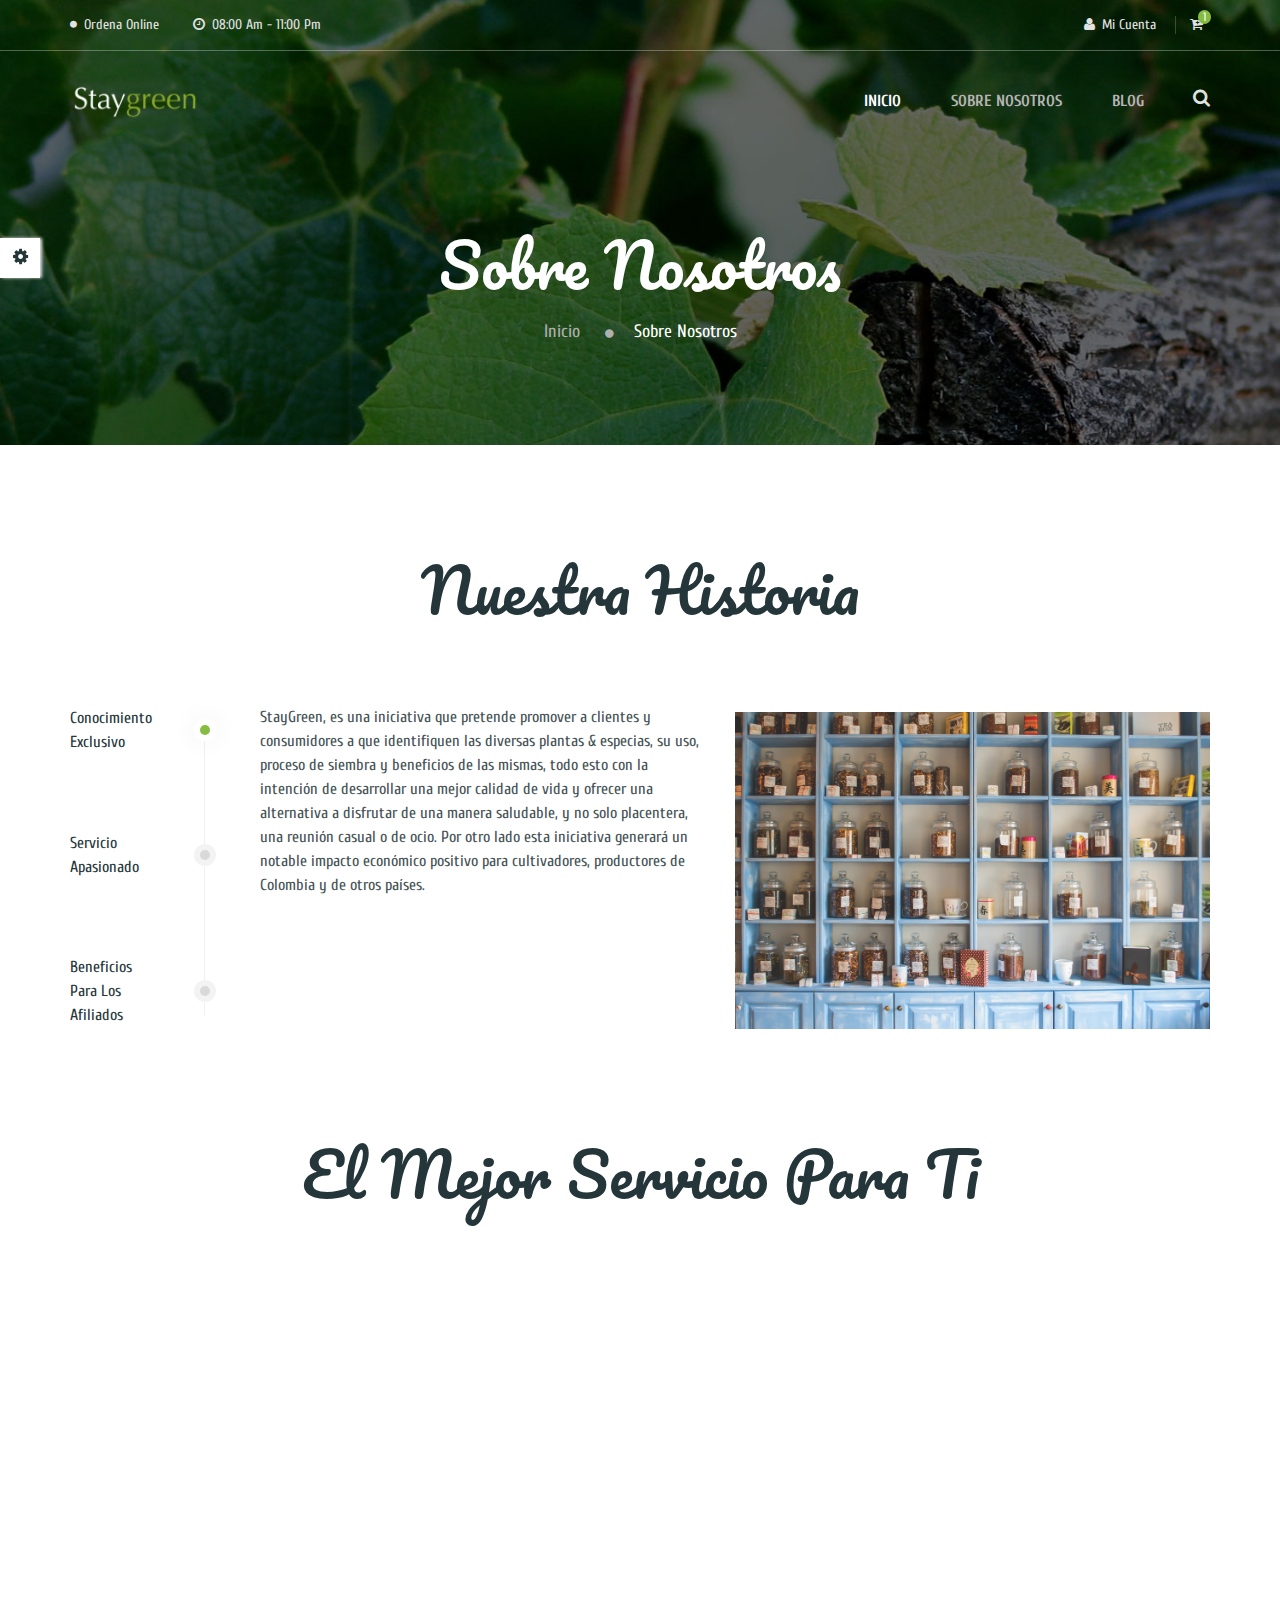
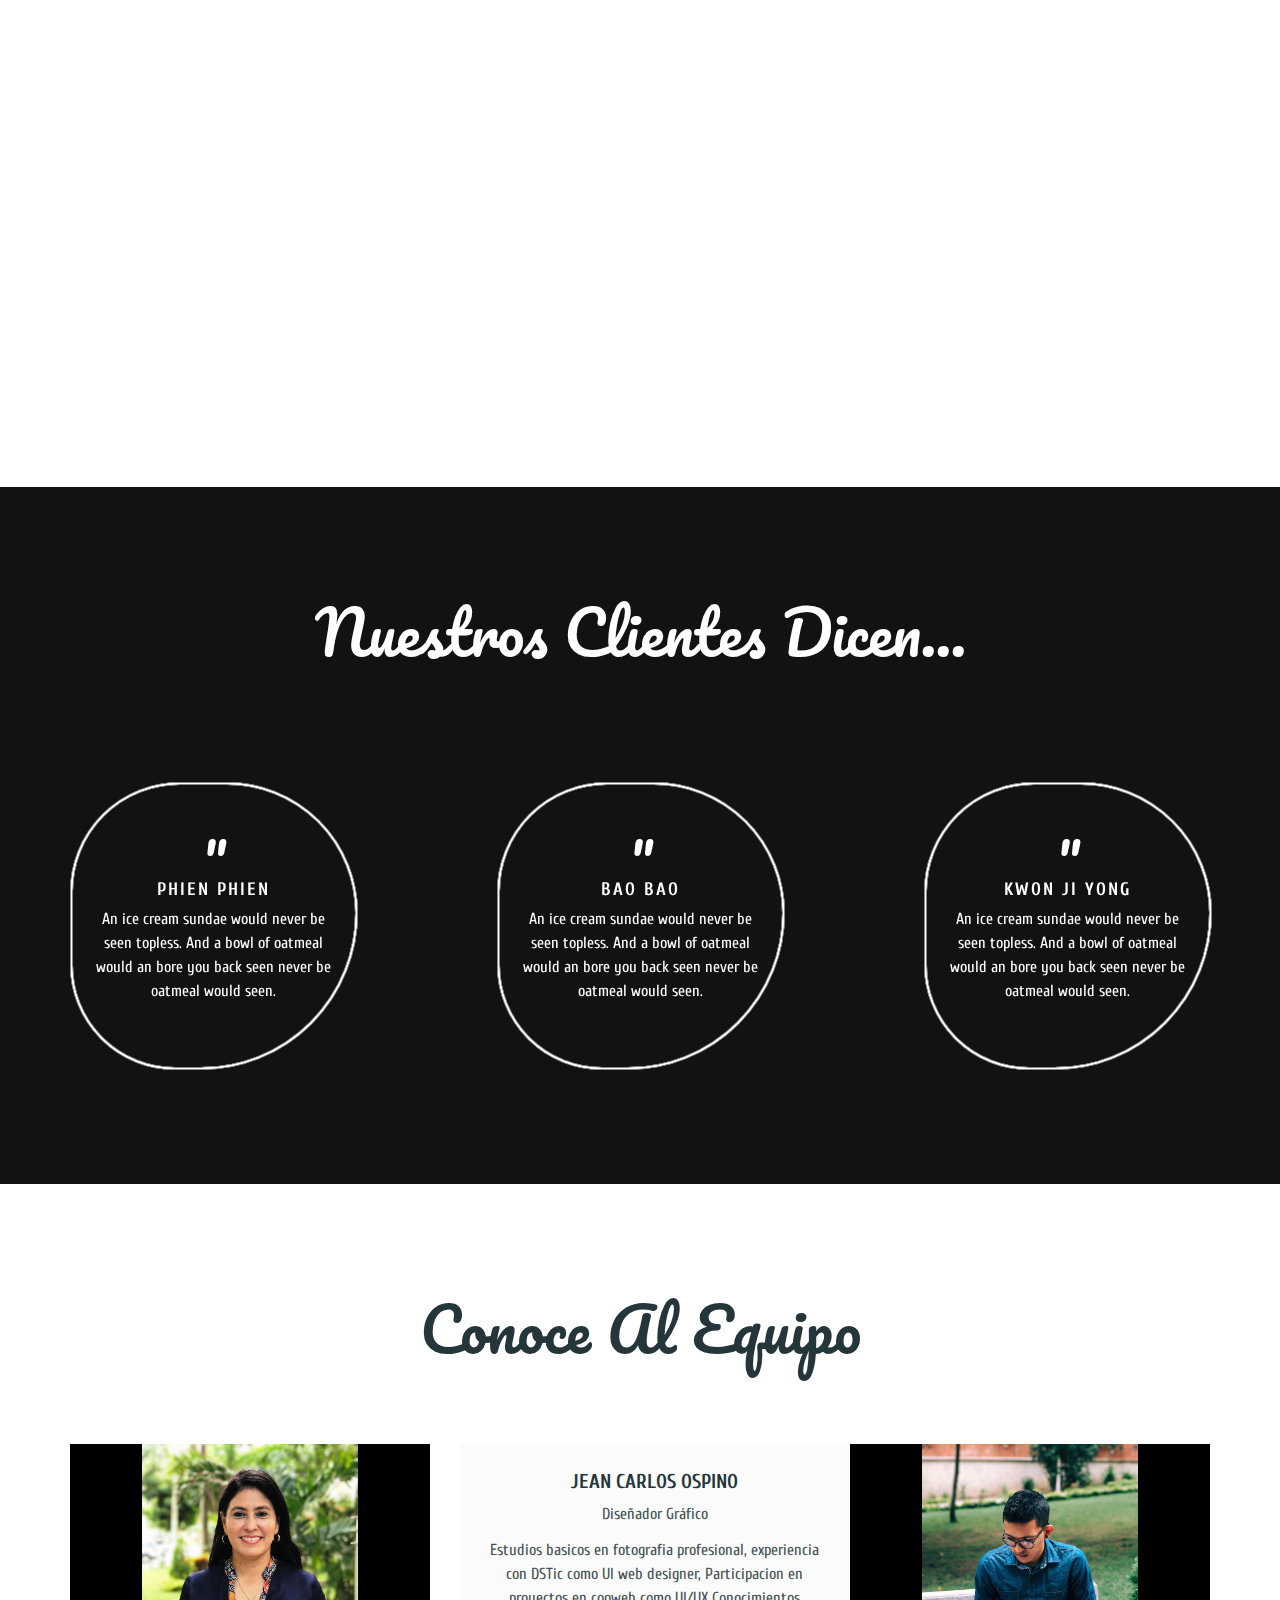
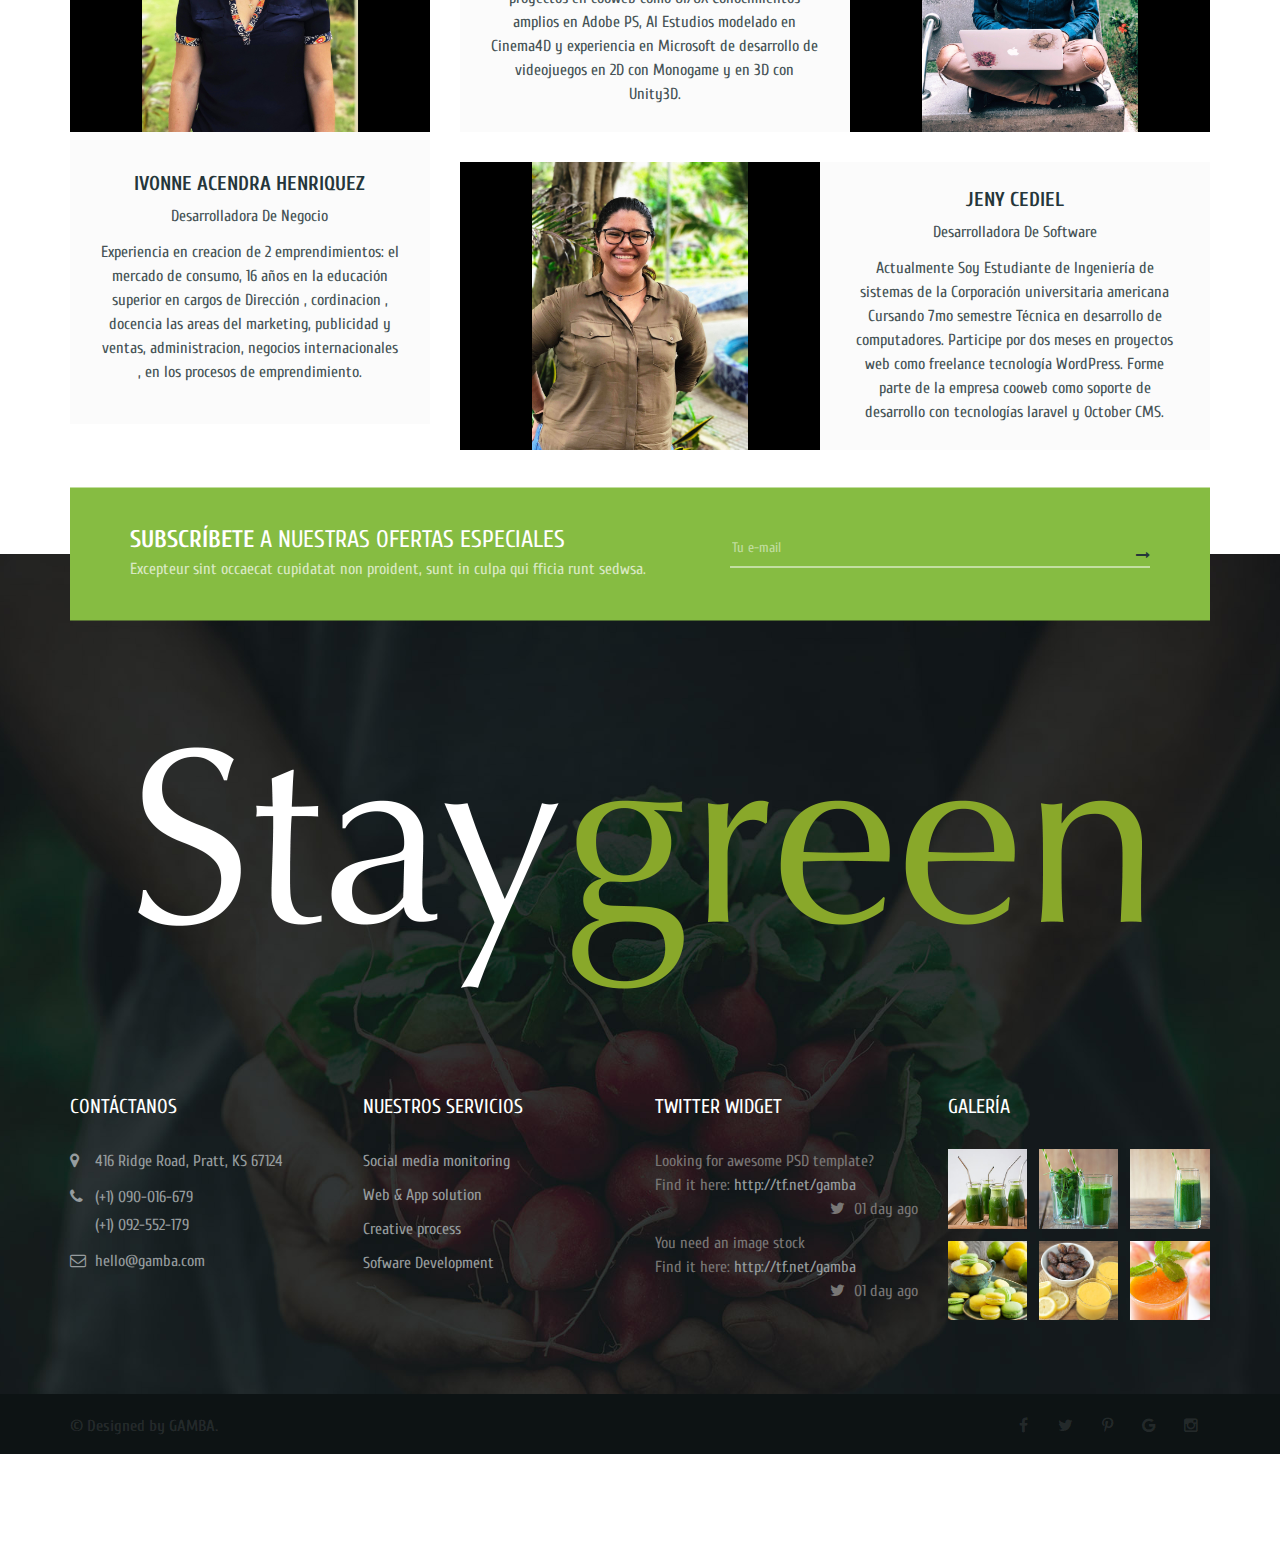
<file: about.html>
<!DOCTYPE html>
<html lang="en">
    <!-- Mirrored from gamba-studio.com/organic/about.html by HTTrack Website Copier/3.x [XR&CO'2014], Sat, 22 Sep 2018 19:41:50 GMT -->
    <head>
        <title>Staygreen - Sobre nosotros</title>
        <meta http-equiv="content-type" content="text/html; charset=utf-8">
        <meta name="viewport" content="width=device-width, initial-scale=1.0">
        <!-- FONT CSS-->
        <link type="text/css" rel="stylesheet" href="https://fonts.googleapis.com/css?family=Pacifico">
        <link type="text/css" rel="stylesheet" href="https://fonts.googleapis.com/css?family=Cuprum:400,700">
        <link type="text/css" rel="stylesheet" href="assets/font/font-icon/font-awesome/css/font-awesome.css">
        <link type="text/css" rel="stylesheet" href="assets/font/font-icon/font-oganic/flaticon.css">
        <!-- LIBRARY CSS-->
        <link type="text/css" rel="stylesheet" href="assets/libs/bootstrap/css/bootstrap.min.css">
        <link type="text/css" rel="stylesheet" href="assets/libs/bootstrap-timepicker/jquery.timepicker.css">
        <link type="text/css" rel="stylesheet" href="assets/libs/bootstrap-datepicker/css/bootstrap-datepicker.min.css">
        <link type="text/css" rel="stylesheet" href="assets/libs/animate/animate.css">
        <link type="text/css" rel="stylesheet" href="assets/libs/slick-slider/slick.css">
        <link type="text/css" rel="stylesheet" href="assets/libs/slick-slider/slick-theme.css">
        <link type="text/css" rel="stylesheet" href="assets/libs/custom-scroll/jquery.mCustomScrollbar.min.css">
        <link type="text/css" rel="stylesheet" href="assets/libs/fancybox/css/jquery.fancybox.css">
        <link type="text/css" rel="stylesheet" href="assets/libs/fancybox/css/jquery.fancybox-buttons.css">
        <link type="text/css" rel="stylesheet" href="assets/libs/fancybox/css/jquery.fancybox-thumbs.css">
        <!-- STYLE CSS-->
        <link type="text/css" rel="stylesheet" href="assets/css/layout.css">
        <link type="text/css" rel="stylesheet" href="assets/css/components.css">
        <link type="text/css" rel="stylesheet" href="assets/css/responsive.css">
        <link type="text/css" rel="stylesheet" href="#" id="color-skins">
        <!-- JS change color-->
        <script src="assets/libs/jquery/jquery-2.2.4.min.js"></script>
        <script src="assets/libs/cookie/js.cookie.js"></script>
        <script>
            if ((Cookies.get('color-skin') != undefined) && (Cookies.get('color-skin') != 'color-1'))
            {
                $('#color-skins').attr('href', 'assets/css/custom-color/' + Cookies.get('color-skin') + '.css');
            }
            else if ((Cookies.get('color-skin') == undefined) || (Cookies.get('color-skin') == 'color-1'))
            {
                $('#color-skins').attr('href', 'assets/css/custom-color/custom-color-1.css');
            }
        </script>
    </head>

    <body>
        <!--PAGE LOADER-->
        <!-- <div id="loading-page">
            <div class="loading-wrap gamba-circles">
                <div class="circle"></div>
                <div class="circle"></div>
                <div class="circle"></div>
                <div class="circle"></div>
                !-- .numscroller(data-slno='1' data-min='0' data-max='100' data-delay='2' data-increment="1") 0 --!
            </div>
        </div> -->

        <!-- MAIN CONTENT-->
        <div class="body-wrapper">
            <!-- MENU MOBILE-->
            <div class="wrapper-menu-mobile-background"></div>
            <div class="wrapper-menu-mobile">
                <div class="mb-social-wrapper">
                    <div class="mb-socials">
                        <ul class="list-unstyled list-inline">
                            <li><a href="#" class="link facebook"><i class="fa fa-facebook"></i></a></li>
                            <li><a href="#" class="link twitter"><i class="fa fa-twitter"></i></a></li>
                            <li><a href="#" class="link pinterest"><i class="fa fa-pinterest-p"></i></a></li>
                            <li><a href="#" class="link google"><i class="fa fa-google"></i></a></li>
                            <li><a href="#" class="link instagram"><i class="fa fa-linkedin"></i></a></li>
                        </ul>
                    </div>
                    <div class="mb-button-close"><i class="icons fa fa-times"></i></div>
                    <div class="clearfix"></div>
                </div>
                <div class="mb-login-wrapper">
                    <div class="mb-guest-wrapper">
                        <div class="mb-avatar">
                            <div class="mb-avatar-container"><img src="assets/images/more-image/avatar.png" alt="" class="img-responsive" /></div>
                        </div>
                        <div class="mb-name"><a href="#" class="link">Iniciar sesión</a></div>
                    </div>
                </div>
                <ul class="nav navbar-nav mb-nav">
                    <li><a href="index.html" class="main-menu"><span class="text">Inicio</span></a><span class="icons-dropdown"><i class="fa fa-angle-right"></i></span></li>

                    <li><a href="about.html" class="main-menu"><span class="text">Sobre nosotros</span></a></li>

                    <li class="dropdown"><a href="blog.masonry.html" class="main-menu"><span class="text">Blog</span></a><span class="icons-dropdown"><i class="fa fa-angle-right"></i></span></li>
                </ul>
            </div>
            <!-- SEARCH MOBILE-->
            <div class="wrapper-search-mobile">
                <div class="mb-social-wrapper">
                    <div class="mb-button-close"><i class="icons fa fa-times"></i></div>
                    <div class="clearfix"></div>
                </div>
                <div class="mb-search">
                    <form>
                        <input type="text" placeholder="Search" onfocus="this.placeholder = ''" class="searchbox"/>
                        <div class="line-boder"></div><button type="submit" class="searchbutton fa fa-search"></button>
                    </form>
                </div>
            </div>

            <!-- WRAPPER CONTENT-->
            <div class="wrapper-content">
                <!-- HEADER-->
                <header>
                    <div class="bg-transparent">
                        <div class="header-topbar">
                            <div class="container">
                                <ul class="topbar-left list-unstyled pull-left">
                                    <li><a href="javascript:void(0)" class="link"> <i class="icons fa fa-circle"></i><span>Ordena online</span></a></li>
                                    <li><a href="javascript:void(0)" class="link"> <i class="icons-2 fa fa-clock-o"></i><span>08:00 am - 11:00 pm</span></a></li>
                                </ul>
                                <ul class="topbar-right list-unstyled list-inline style-2">
                                    <li><a href="#" class="link"> <i class="icons-2 fa fa-user"></i><span>Mi cuenta</span></a></li>
                                    <li><a href="#" class="link"> <i class="icons-2 fa fa-cart-plus"></i><span class="cart-counter">1</span></a></li>
                                </ul>
                            </div>
                        </div>
                        <div class="header-main">
                            <div class="container">
                                <div class="header-main-wrapper">
                                    <div class="hamburger-menu-mobile"><i class="icons fa fa-bars"></i></div>
                                    <div class="logo-wrapper">
                                        <a href="index.html" class="logo"><img src="assets/images/logo/logo.png" alt="" /></a>
                                    </div>
                                    <nav class="navigation">
                                        <ul class="nav-links nav navbar-nav">
                                            <li class="dropdown active"><a href="index.html" class="main-menu"><span class="text">Inicio</span></a></li>
                                            <li><a href="about.html" class="main-menu"><span class="text">Sobre nosotros</span></a></li>
                                            <li class="dropdown"><a href="blog-masonry.html" class="main-menu"><span class="text">Blog</span></a></li>
                                        </ul>

                                        <div class="button-search">
                                            <p class="main-menu"><i class="fa fa-search"></i></p>
                                        </div>
                                        <div class="nav-search hide">
                                            <form><input type="text" placeholder="Search" class="searchbox" /><button type="submit" class="searchbutton fa fa-search"></button></form>
                                        </div>
                                    </nav>
                                    <div class="button-search-mobile"><i class="icons fa fa-search"></i></div>
                                    <div class="clearfix"></div>
                                </div>
                            </div>
                        </div>
                    </div>
                </header>

                <!-- MAIN CONTENT-->
                <div class="main-contents">
                    <!-- Breadcrumb-->
                    <section class="banner about">
                        <div class="container">
                            <div class="morepage-banner">
                                <h2 class="title">Sobre nosotros</h2>
                                <ol class="breadcrumb">
                                    <li><a href="index.html" class="link">Inicio</a></li>
                                    <li class="active"><a href="#" class="link">Sobre nosotros</a></li>
                                </ol>
                            </div>
                        </div>
                    </section>
                    <!-- history-->
                    <section class="history padding-top-100 padding-bottom-100">
                        <div class="container">
                            <div class="main-titles">
                                <h1 class="title">Nuestra historia</h1></div>
                            <div class="main-content">
                                <div class="tab-vertical">
                                    <div class="tab-list-wrapper">
                                        <ul role="tablist" class="tab-list">
                                            <li role="presentation" class="active"><a href="#tab-1" role="tab" data-toggle="tab" class="link">Conocimiento exclusivo</a></li>
                                            <li role="presentation"><a href="#tab-2" role="tab" data-toggle="tab" class="link">Servicio apasionado</a></li>
                                            <li role="presentation"><a href="#tab-3" role="tab" data-toggle="tab" class="link">Beneficios para los afiliados</a></li>
                                        </ul>
                                    </div>
                                    <div class="tab-content">
                                        <div id="tab-1" role="tabpanel" class="tab-pane fade in active">
                                            <div class="text-content">
                                                <p>StayGreen, es una iniciativa que pretende promover a clientes y consumidores a que identifiquen las diversas  plantas & especias, su uso, proceso de siembra y beneficios de las mismas, todo esto con la intención de desarrollar una mejor calidad de vida y ofrecer una alternativa a disfrutar de una manera saludable, y no solo placentera, una reunión casual o de ocio. Por otro lado esta iniciativa generará un notable impacto económico positivo para cultivadores, productores de Colombia y de otros países.</p>
                                            </div>
                                            <div class="text-image"><img src="assets/images/news/historia.jpg" alt="" class="img-responsive"></div>
                                        </div>
                                        <div id="tab-2" role="tabpanel" class="tab-pane fade">
                                            <div class="text-content">
                                                <p>Stay Green tiene como compromiso tu estilo de vida y tu bienestar queremos cuidar lo que ingieres.</p>
                                                <p>
                                                Llegamos a nuestros clientes con un amplio portafolio de porductos 100% naturales para su consumo, con propiedades medicinales, delicioso y ademas perfecto para compartir con familia y amigos.</p>
                                                <p>Esta idea de proyecto ofrecera atraves de esta plataforma informacion explicita de nuestros productos sus beneficios y un recetario amplio de combinaciones.</p>
                                                
                                            </div>
                                            <div class="text-image"><img src="assets/images/news/image-5.jpg" alt="" class="img-responsive"></div>
                                        </div>
                                        <div id="tab-3" role="tabpanel" class="tab-pane fade">
                                            <div class="text-content">
                                               <p>StayGreen pretende acoger usuarios en diversos sectores comerciales como los restaurantes, panaderías especiales, hoteles quienes podrán abrir nueva línea de bebidas en su menú, para los supermercados de barrios y tiendas con tecnología, ya que ampliaran su portafolio de productos mejorando  sus ventas,  para las empresas y personas naturales tendrán la oportunidad  de comprar las  hierbas &  especies y aprender nuevas formas de mejorar su salud, de compartir momentos especiales y  vivir la experiencia de hacer el proceso de sembrar las hierbas.</p>
                                            </div>
                                            <div class="text-image"><img src="assets/images/news/clientes.jpg" alt="" class="img-responsive"></div>
                                        </div>
                                    </div>
                                </div>
                            </div>
                        </div>
                    </section>
                    <!-- About us-->
                    <section class="about-us padding-bottom-100">
                        <div class="container">
                            <div class="main-titles">
                                <h1 class="title">El mejor servicio para ti </h1></div>
                            <div class="main-content">
                                <div class="about-us-wrapper">
                                    <div class="about-left">
                                        <div data-wow-delay="0.8s" class="block-icon-1 wow fadeInLeft">
                                            <div class="table-cell">
                                                <div class="gamba-circles">
                                                    <div class="circle"></div>
                                                    <div class="circle"></div>
                                                    <div class="circle"></div>
                                                    <div class="circle"></div>
                                                </div><i class="icons flaticon-broccoli"></i></div>
                                            <div class="table-cell">
                                                <h4 class="title">100% Natural</h4>
                                                <p class="description">. </p>
                                            </div>
                                        </div>
                                        <div data-wow-delay="1.3s" class="block-icon-1 wow fadeInLeft">
                                            <div class="table-cell">
                                                <div class="gamba-circles">
                                                    <div class="circle"></div>
                                                    <div class="circle"></div>
                                                    <div class="circle"></div>
                                                    <div class="circle"></div>
                                                </div><i class="icons flaticon-lemon"></i></div>
                                            <div class="table-cell">
                                                <h4 class="title">Siempre frescos</h4>
                                                <p class="description"> </p>
                                            </div>
                                        </div>
                                    </div>
                                    <div data-wow-delay="0.3s" class="about-center wow zoomIn"><img src="assets/images/more-image/history.jpg" alt="" class="img-responsive"></div>
                                    <div class="about-right">
                                        <div data-wow-delay="0.8s" class="block-icon-1 wow fadeInRight">
                                            <div class="table-cell">
                                                <div class="gamba-circles">
                                                    <div class="circle"></div>
                                                    <div class="circle"></div>
                                                    <div class="circle"></div>
                                                    <div class="circle"></div>
                                                </div><i class="icons flaticon-groceries"></i></div>
                                            <div class="table-cell">
                                                <h4 class="title">Productos orgánicos</h4>
                                                <p class="description"></p>
                                            </div>
                                        </div>
                                        <div data-wow-delay="1.3s" class="block-icon-1 wow fadeInRight">
                                            <div class="table-cell">
                                                <div class="gamba-circles">
                                                    <div class="circle"></div>
                                                    <div class="circle"></div>
                                                    <div class="circle"></div>
                                                    <div class="circle"></div>
                                                </div><i class="icons flaticon-flour"></i></div>
                                            <div class="table-cell">
                                                <h4 class="title">
                                                    Siempre pensando en ti
                                                </h4>
                                                <p class="description"></p>
                                            </div>
                                        </div>
                                    </div>
                                    <div class="clearfix"></div>
                                </div>
                            </div>
                        </div>
                    </section>
                    <!-- Customer-->
                    <section class="banner customer-review padding-top-100 padding-bottom-100">
                        <div class="container">
                            <div class="main-titles white">
                                <h1 class="title">Nuestros clientes dicen...</h1></div>
                            <div class="list-customer-review">
                                <div class="item">
                                    <div class="customer">
                                        <div class="gamba-circles-2">
                                            <div class="circle"></div>
                                            <div class="circle"></div>
                                            <div class="circle"></div>
                                            <div class="circle"></div>
                                        </div>
                                        <div class="customer-info">
                                            <div class="icons">"</div>
                                            <div class="name">phien phien</div>
                                            <div class="description">An ice cream sundae would never be seen topless. And a bowl of oatmeal would an bore you back seen never be oatmeal would seen.</div>
                                        </div>
                                    </div>
                                </div>
                                <div class="item">
                                    <div class="customer">
                                        <div class="gamba-circles-2">
                                            <div class="circle"></div>
                                            <div class="circle"></div>
                                            <div class="circle"></div>
                                            <div class="circle"></div>
                                        </div>
                                        <div class="customer-info">
                                            <div class="icons">"</div>
                                            <div class="name">bao bao</div>
                                            <div class="description">An ice cream sundae would never be seen topless. And a bowl of oatmeal would an bore you back seen never be oatmeal would seen.</div>
                                        </div>
                                    </div>
                                </div>
                                <div class="item">
                                    <div class="customer">
                                        <div class="gamba-circles-2">
                                            <div class="circle"></div>
                                            <div class="circle"></div>
                                            <div class="circle"></div>
                                            <div class="circle"></div>
                                        </div>
                                        <div class="customer-info">
                                            <div class="icons">"</div>
                                            <div class="name">Kwon Ji Yong</div>
                                            <div class="description">An ice cream sundae would never be seen topless. And a bowl of oatmeal would an bore you back seen never be oatmeal would seen.</div>
                                        </div>
                                    </div>
                                </div>
                                <div class="item">
                                    <div class="customer">
                                        <div class="gamba-circles-2">
                                            <div class="circle"></div>
                                            <div class="circle"></div>
                                            <div class="circle"></div>
                                            <div class="circle"></div>
                                        </div>
                                        <div class="customer-info">
                                            <div class="icons">"</div>
                                            <div class="name">Sandara Park </div>
                                            <div class="description">An ice cream sundae would never be seen topless. And a bowl of oatmeal would an bore you back seen never be oatmeal would seen.</div>
                                        </div>
                                    </div>
                                </div>
                                <div class="item">
                                    <div class="customer">
                                        <div class="gamba-circles-2">
                                            <div class="circle"></div>
                                            <div class="circle"></div>
                                            <div class="circle"></div>
                                            <div class="circle"></div>
                                        </div>
                                        <div class="customer-info">
                                            <div class="icons">"</div>
                                            <div class="name">bao tuan</div>
                                            <div class="description">An ice cream sundae would never be seen topless. And a bowl of oatmeal would an bore you back seen never be oatmeal would seen.</div>
                                        </div>
                                    </div>
                                </div>
                                <div class="item">
                                    <div class="customer">
                                        <div class="gamba-circles-2">
                                            <div class="circle"></div>
                                            <div class="circle"></div>
                                            <div class="circle"></div>
                                            <div class="circle"></div>
                                        </div>
                                        <div class="customer-info">
                                            <div class="icons">"</div>
                                            <div class="name">tuan duy</div>
                                            <div class="description">An ice cream sundae would never be seen topless. And a bowl of oatmeal would an bore you back seen never be oatmeal would seen.</div>
                                        </div>
                                    </div>
                                </div>
                            </div>
                        </div>
                    </section>
                   <section class="our-team padding-top-100 padding-bottom-100">
                        <div class="container">
                            <div class="main-titles">
                                <h1 class="title">Conoce al equipo</h1></div>
                            <div class="main-content">
                                <div class="grid-block-2">
                                    <div class="grid-item grid-1">
                                        <div class="block-3">
                                            <div class="block-image"><img src="assets/images/teams/Ivonne.jpg" alt="" class="img-full">
                                                <a href="#" class="link"></a>
                                            </div>
                                            <div class="block-content"><a href="blog-detail.html" class="title">Ivonne Acendra Henriquez</a>
                                                <p class="subtitle">Desarrolladora de negocio</p>
                                                <div class="description">
                                                    <p class="text">Experiencia en creacion de 2 emprendimientos: el mercado de consumo, 16 años en la educación superior en cargos de Dirección , cordinacion , docencia   las areas del marketing, publicidad y ventas,   administracion, negocios internacionales , en los procesos de  emprendimiento.</p>
                                                </div>
                                                <!-- <ul class="list-social">
                                                    <li><a href="#" class="link facebook"><i class="fa fa-facebook"></i></a></li>
                                                    <li><a href="#" class="link twitter"><i class="fa fa-twitter"></i></a></li>
                                                    <li><a href="#" class="link google"><i class="fa fa-google"></i></a></li>
                                                    <li><a href="#" class="link instagram"><i class="fa fa-linkedin"></i></a></li>
                                                </ul><a href="#" class="btn btn-maincolor">Observar Perfil</a> --></div>
                                        </div>
                                    </div>
                                    <div class="grid-item grid-2">
                                        <div class="block-3 style-2">
                                            <div class="block-content"><a href="blog-detail.html" class="title">Jean Carlos Ospino </a>
                                                <p class="subtitle">Diseñador Gráfico</p>
                                                <div class="description">
                                                    <p class="text">Estudios basicos en fotografia profesional, experiencia con DSTic como UI web designer, Participacion en proyectos en cooweb como UI/UX 
                                                    Conocimientos amplios en Adobe PS, AI
                                                    Estudios modelado en Cinema4D y experiencia en Microsoft de desarrollo de videojuegos en 2D con Monogame y en 3D con Unity3D.</p>
                                                </div>
                                                <!-- <ul class="list-social">
                                                    <li><a href="#" class="link facebook"><i class="fa fa-facebook"></i></a></li>
                                                    <li><a href="#" class="link twitter"><i class="fa fa-twitter"></i></a></li>
                                                    <li><a href="#" class="link google"><i class="fa fa-google"></i></a></li>
                                                    <li><a href="#" class="link instagram"><i class="fa fa-linkedin"></i></a></li>
                                                </ul><a href="#" class="btn btn-maincolor">Observar perfil</a> --></div>
                                            <div class="block-image"><img src="assets/images/teams/Jeanc.jpg" alt="" class="img-full">
                                                <a href="#" class="link"></a>
                                            </div>
                                        </div>
                                    </div>
                                    <div class="grid-item grid-2">
                                        <div class="block-3 style-2">
                                            <div class="block-image"><img src="assets/images/teams/Jen.jpg" alt="" class="img-full">
                                                <a href="#" class="link"></a>
                                            </div>
                                            <div class="block-content"><a href="blog-detail.html" class="title">Jeny Cediel</a>
                                                <p class="subtitle">Desarrolladora de software</p>
                                                <div class="description">
                                                    <p class="text">Actualmente Soy Estudiante de Ingeniería de sistemas de la Corporación universitaria americana Cursando 7mo semestre Técnica en desarrollo de computadores. Participe por dos meses en proyectos web como freelance tecnología WordPress. Forme parte de la empresa cooweb como soporte de desarrollo con tecnologías laravel y October CMS.
                                                    </p>
                                                </div>
                                                <!-- <ul class="list-social">
                                                    <li><a href="#" class="link facebook"><i class="fa fa-facebook"></i></a></li>
                                                    <li><a href="#" class="link twitter"><i class="fa fa-twitter"></i></a></li>
                                                    <li><a href="#" class="link google"><i class="fa fa-google"></i></a></li>
                                                    <li><a href="#" class="link instagram"><i class="fa fa-linkedin"></i></a></li>
                                                </ul><a href="#" class="btn btn-maincolor">Observar perfil</a> --></div>
                                        </div>
                                    </div>
                                </div>
                            </div>
                        </div>
                    </section>
                <!-- FOOTER-->
                <footer>
                    <div class="footer">
                        <div class="subscribe-email">
                            <div class="subscribe-email-wrapper">
                                <div class="subscribe-email-left">
                                    <p class="subscribe-email-title"><strong>Subscríbete</strong> a nuestras ofertas especiales</p>
                                    <p class="subscribe-email-text">Excepteur sint occaecat cupidatat non proident, sunt in culpa qui fficia runt sedwsa.</p>
                                </div>
                                <div class="subscribe-email-right">
                                    <form>
                                        <div class="input-group form-subscribe-email"><input type="text" placeholder="Tu e-mail" class="form-control" /><span class="input-group-btn"><button type="submit" class="btn-email"></button></span></div>
                                    </form>
                                </div>
                                <div class="clearfix"></div>
                            </div>
                        </div>
                        <div class="footer-wrapper">
                            <div class="footer-main">
                                <div class="container">
                                    <a href="index-2.html" class="footer-logo"><img src="assets/images/logo/logo.png" alt="" class="img-responsive" /></a>
                                    <div class="footer-main-wrapper">
                                        <div class="row">
                                            <div class="col-2">
                                                <div class="col-md-3 col-xs-6">
                                                    <div class="gamba-info widget">
                                                        <div class="title">Contáctanos</div>
                                                        <div class="content-widget">
                                                            <ul class="list-unstyled info-list">
                                                                <li><i class="icons fa fa-map-marker"></i><a href="#" class="link">416 Ridge Road, Pratt, KS 67124</a></li>
                                                                <li><i class="icons fa fa-phone"></i><a href="#" class="link link-2">(+1) 090-016-679 <br> (+1) 092-552-179</a></li>
                                                                <li><i class="icons fa fa-envelope-o"></i><a href="#" class="link">hello@gamba.com</a></li>
                                                            </ul>
                                                        </div>
                                                    </div>
                                                </div>
                                                <div class="col-md-3 col-xs-6">
                                                    <div class="gamba-service widget">
                                                        <div class="title">Nuestros servicios</div>
                                                        <div class="content-widget">
                                                            <ul class="list-unstyled">
                                                                <li> <a href="#" class="link">Social media monitoring</a></li>
                                                                <li> <a href="#" class="link">Web & App solution</a></li>
                                                                <li> <a href="#" class="link">Creative process</a></li>
                                                                <li> <a href="#" class="link">Sofware Development</a></li>
                                                            </ul>
                                                        </div>
                                                    </div>
                                                </div>
                                            </div>
                                            <div class="col-2">
                                                <div class="col-md-3 col-xs-6">
                                                    <div class="gamba-twitter widget">
                                                        <div class="title">twitter widget</div>
                                                        <div class="content-widget">
                                                            <div class="twitter-wrapper">
                                                                <div class="text">Looking for awesome PSD template?</div>
                                                                <div class="link">Find it here: <a href="#">http://tf.net/gamba</a></div>
                                                                <div class="time-post"><i class="fa fa-twitter"></i><span> 01 day ago</span></div>
                                                            </div>
                                                            <div class="twitter-wrapper">
                                                                <div class="text">You need an image stock</div>
                                                                <div class="link">Find it here: <a href="#">http://tf.net/gamba</a></div>
                                                                <div class="time-post"><i class="fa fa-twitter"></i><span> 01 day ago</span></div>
                                                            </div>
                                                        </div>
                                                    </div>
                                                </div>
                                                <div class="col-md-3 col-xs-6">
                                                    <div class="gamba-gallery widget">
                                                        <div class="title">Galería</div>
                                                        <div class="content-widget">
                                                            <ul class="list-unstyled list-inline">
                                                                <li>
                                                                    <a href="assets/images/products/thumbnail-1.jpg" data-fancybox-group="gallery2" class="thumb fancybox"><img src="assets/images/products/thumbnail-1.jpg" alt="gallery image 1" class="img-full" /></a>
                                                                </li>
                                                                <li>
                                                                    <a href="assets/images/products/thumbnail-2.jpg" data-fancybox-group="gallery2" class="thumb fancybox"><img src="assets/images/products/thumbnail-2.jpg" alt="gallery image 2" class="img-full" /></a>
                                                                </li>
                                                                <li>
                                                                    <a href="assets/images/products/thumbnail-3.jpg" data-fancybox-group="gallery2" class="thumb fancybox"><img src="assets/images/products/thumbnail-3.jpg" alt="gallery image 3" class="img-full" /></a>
                                                                </li>
                                                                <li>
                                                                    <a href="assets/images/news/image-2.jpg" data-fancybox-group="gallery2" class="thumb fancybox"><img src="assets/images/news/image-2.jpg" alt="gallery image 4" class="img-full" /></a>
                                                                </li>
                                                                <li>
                                                                    <a href="assets/images/news/image-3.jpg" data-fancybox-group="gallery2" class="thumb fancybox"><img src="assets/images/news/image-3.jpg" alt="gallery image 5" class="img-full" /></a>
                                                                </li>
                                                                <li>
                                                                    <a href="assets/images/news/image-4.jpg" data-fancybox-group="gallery2" class="thumb fancybox"><img src="assets/images/news/image-4.jpg" alt="gallery image 6" class="img-full" /></a>
                                                                </li>
                                                            </ul>
                                                        </div>
                                                    </div>
                                                </div>
                                            </div>
                                        </div>
                                    </div>
                                </div>
                            </div>
                            <div class="hyperlink">
                                <div class="container">
                                    <div class="name-company pull-left">&copy; Designed by GAMBA.</div>
                                    <div class="social-footer pull-right">
                                        <ul class="list-inline list-unstyled">
                                            <li><a href="#" class="link facebook"><i class="fa fa-facebook"></i></a></li>
                                            <li><a href="#" class="link twitter"><i class="fa fa-twitter"></i></a></li>
                                            <li><a href="#" class="link pinterest"><i class="fa fa-pinterest-p"></i></a></li>
                                            <li><a href="#" class="link google"><i class="fa fa-google"></i></a></li>
                                            <li><a href="#" class="link instagram"><i class="fa fa-instagram"></i></a></li>
                                        </ul>
                                    </div>
                                </div>
                            </div>
                        </div>
                    </div>
                </footer>
                <!-- LIVE SETTING-->
                <div id="live-setting">
                    <div class="btn-live-setting"><i class="gb-icons fa fa-cog"></i></div>
                    <div class="live-setting-content">
                        <div class="btn-purchase-wrapper"><a href="https://themeforest.net/item/gamba-organic-html-template/18048791?s_rank=1" class="btn btn-maincolor btn-purchase">purchase now</a></div>
                        <div class="layout-options skin-color">
                            <h5 class="title">color option</h5>
                            <ul class="list-color list-unstyled list-inline">
                                <li>
                                    <a href="#" data-color="custom-color-1" class="color active"></a>
                                </li>
                                <li>
                                    <a href="#" data-color="custom-color-2" class="color"></a>
                                </li>
                                <li>
                                    <a href="#" data-color="custom-color-3" class="color"></a>
                                </li>
                                <li>
                                    <a href="#" data-color="custom-color-4" class="color"></a>
                                </li>
                                <li>
                                    <a href="#" data-color="custom-color-5" class="color"></a>
                                </li>
                                <li>
                                    <a href="#" data-color="custom-color-6" class="color"></a>
                                </li>
                                <li>
                                    <a href="#" data-color="custom-color-7" class="color"></a>
                                </li>
                                <li>
                                    <a href="#" data-color="custom-color-8" class="color"></a>
                                </li>
                            </ul>
                        </div>
                        <div class="layout-options skin-bg">
                            <h5 class="title">layout option</h5>
                            <ul role="tablist" class="tab-menu">
                                <li role="presentation" class="active"><a href="#layout-wide" role="tab" data-toggle="tab" class="link layout-wide active">wide</a></li>
                                <li role="presentation"><a href="#layout-boxed" role="tab" data-toggle="tab" class="link layout-boxed">boxed</a></li>
                            </ul>
                            <div class="layout-option-content tab-content">
                                <div id="layout-wide" role="tabpanel" class="layout-options-child tab-pane fade in active">
                                    <ul class="list-color list-unstyled list-inline">
                                        <li>
                                            <a href="#" data-color="#fff" class="color active"></a>
                                        </li>
                                        <li>
                                            <a href="#" data-color="#e9e9e9" class="color"></a>
                                        </li>
                                        <li>
                                            <a href="#" data-color="#c5f1b1" class="color"></a>
                                        </li>
                                        <li>
                                            <a href="#" data-color="#fff9f9" class="color"></a>
                                        </li>
                                        <li>
                                            <a href="#" data-color="#e9eaf7" class="color"></a>
                                        </li>
                                    </ul>
                                </div>
                                <div id="layout-boxed" role="tabpanel" class="layout-options-child tab-pane fade">
                                    <ul class="list-color list-unstyled list-inline">
                                        <li>
                                            <a href="#" data-color="#f9f9f9" class="color active"></a>
                                        </li>
                                        <li>
                                            <a href="#" data-color="#e9e9e9" class="color"></a>
                                        </li>
                                        <li>
                                            <a href="#" data-color="#25363a" class="color"></a>
                                        </li>
                                        <li>
                                            <a href="#" data-color="#333" class="color"></a>
                                        </li>
                                        <li>
                                            <a href="#" data-color="#000" class="color"></a>
                                        </li>
                                        <li>
                                            <a href="#" data-color="0" data-bg="1" class="color"></a>
                                        </li>
                                        <li>
                                            <a href="#" data-color="0" data-bg="2" class="color"></a>
                                        </li>
                                        <li>
                                            <a href="#" data-color="0" data-bg="3" class="color"></a>
                                        </li>
                                        <li>
                                            <a href="#" data-color="0" data-bg="4" class="color"></a>
                                        </li>
                                        <li>
                                            <a href="#" data-color="0" data-bg="5" class="color"></a>
                                        </li>
                                    </ul>
                                </div>
                            </div>
                        </div>
                    </div>
                </div>
                <!-- BUTTON BACK TO TOP-->
                <div id="back-top"><a href="#top" class="link gamba-circles"><span class="circle"></span><span class="circle"></span><span class="circle"></span><span class="circle"></span><i class="fa fa-angle-double-up"></i></a></div>
            </div>
        </div>
        <!-- LIBRARY JS-->
        <script src="assets/libs/bootstrap/js/bootstrap.min.js"></script>
        <script src="assets/libs/bootstrap-timepicker/jquery.timepicker.min.js"></script>
        <script src="assets/libs/bootstrap-datepicker/js/bootstrap-datepicker.min.js"></script>
        <script src="assets/libs/smooth-scroll/jquery-smoothscroll.min.js"></script>
        <script src="assets/libs/mouse-direction-aware/dist/jquery.directional-hover.min.js"></script>
        <script src="assets/libs/wow-js/wow.min.js"></script>
        <script src="assets/libs/count-to/numscroller.js"></script>
        <script src="assets/libs/slick-slider/slick.min.js"></script>
        <script src="assets/libs/isotope/isotope.pkgd.min.js"></script>
        <script src="assets/libs/custom-scroll/jquery.mCustomScrollbar.concat.min.js"></script>
        <script src="assets/libs/fancybox/js/jquery.fancybox.min.js"></script>
        <script src="assets/libs/fancybox/js/jquery.fancybox-buttons.min.js"></script>
        <script src="assets/libs/fancybox/js/jquery.fancybox-thumbs.min.js"></script>
        <!-- MAIN JS-->
        <script src="assets/js/main.js">
        </script>
        <!-- LOADING SCRIPTS FOR PAGE-->
    </body>


<!-- Mirrored from gamba-studio.com/organic/about.html by HTTrack Website Copier/3.x [XR&CO'2014], Sat, 22 Sep 2018 19:42:11 GMT -->
</html>
</file>
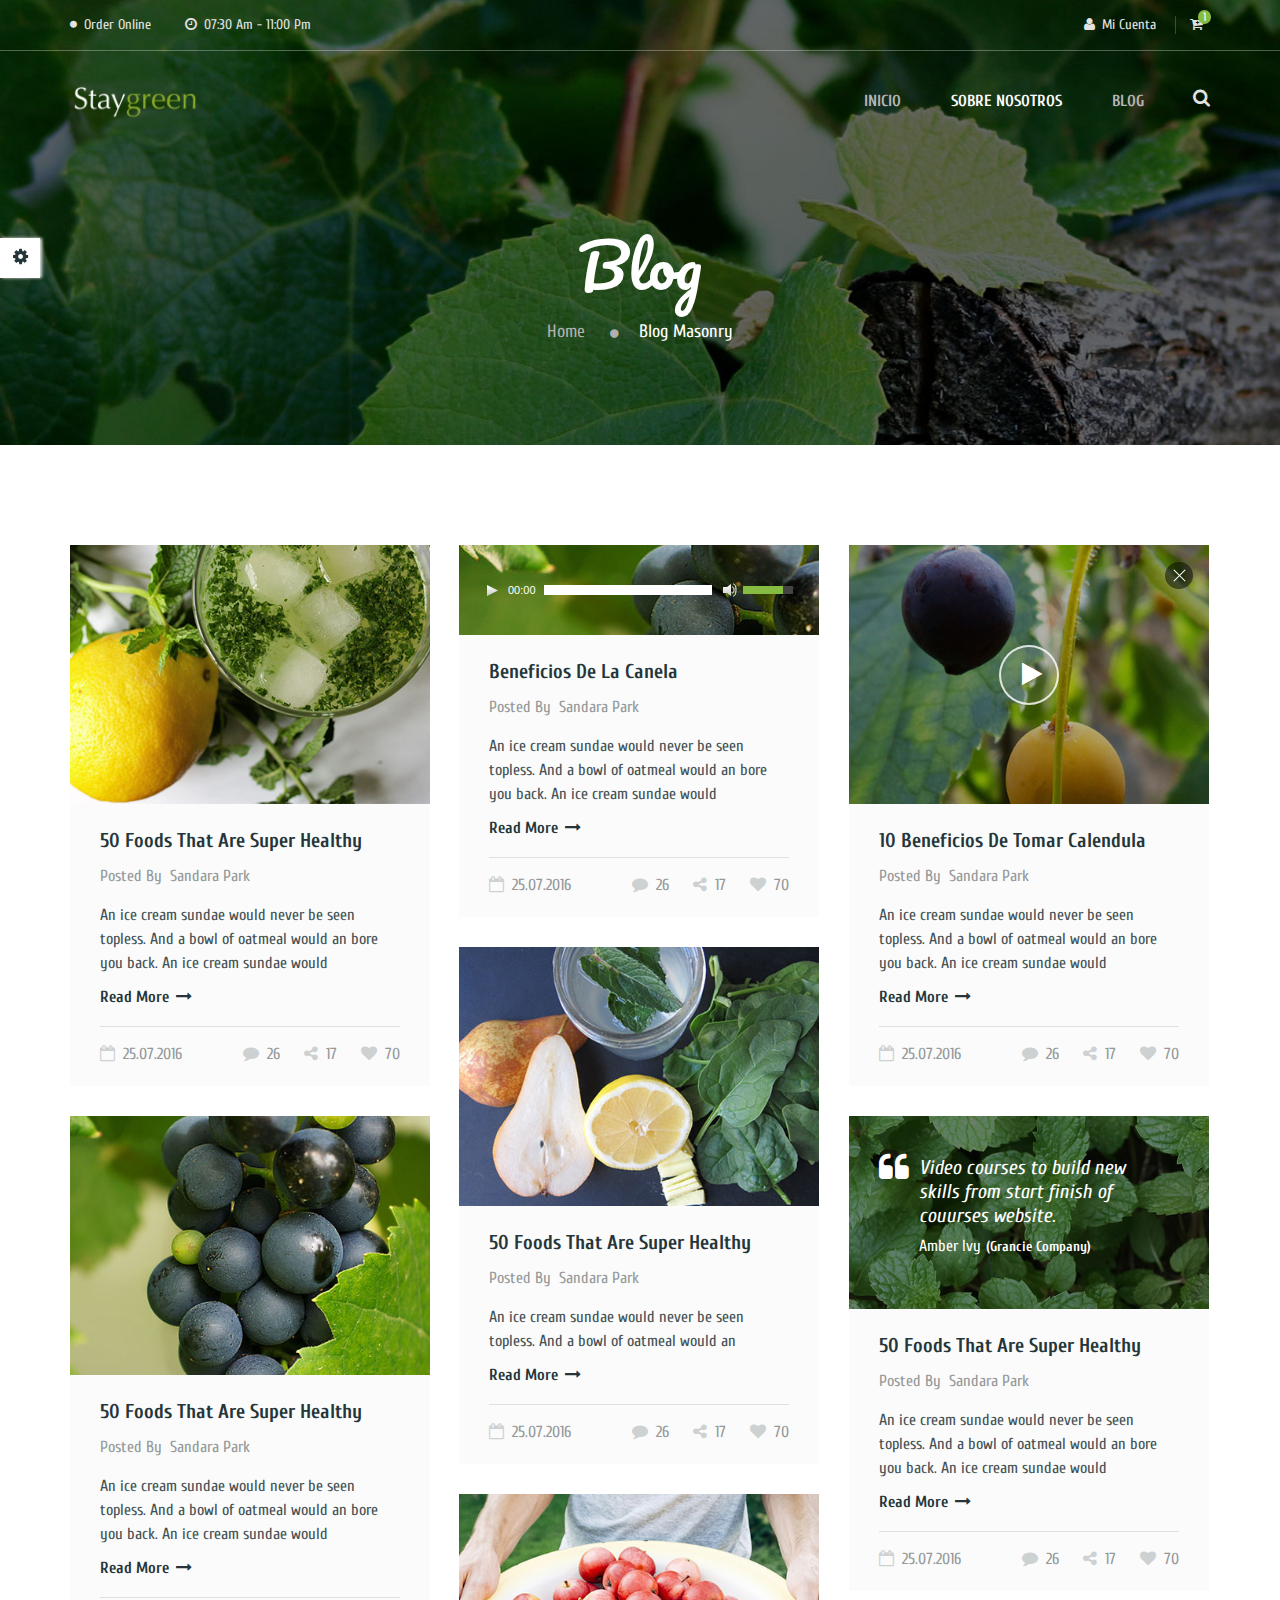
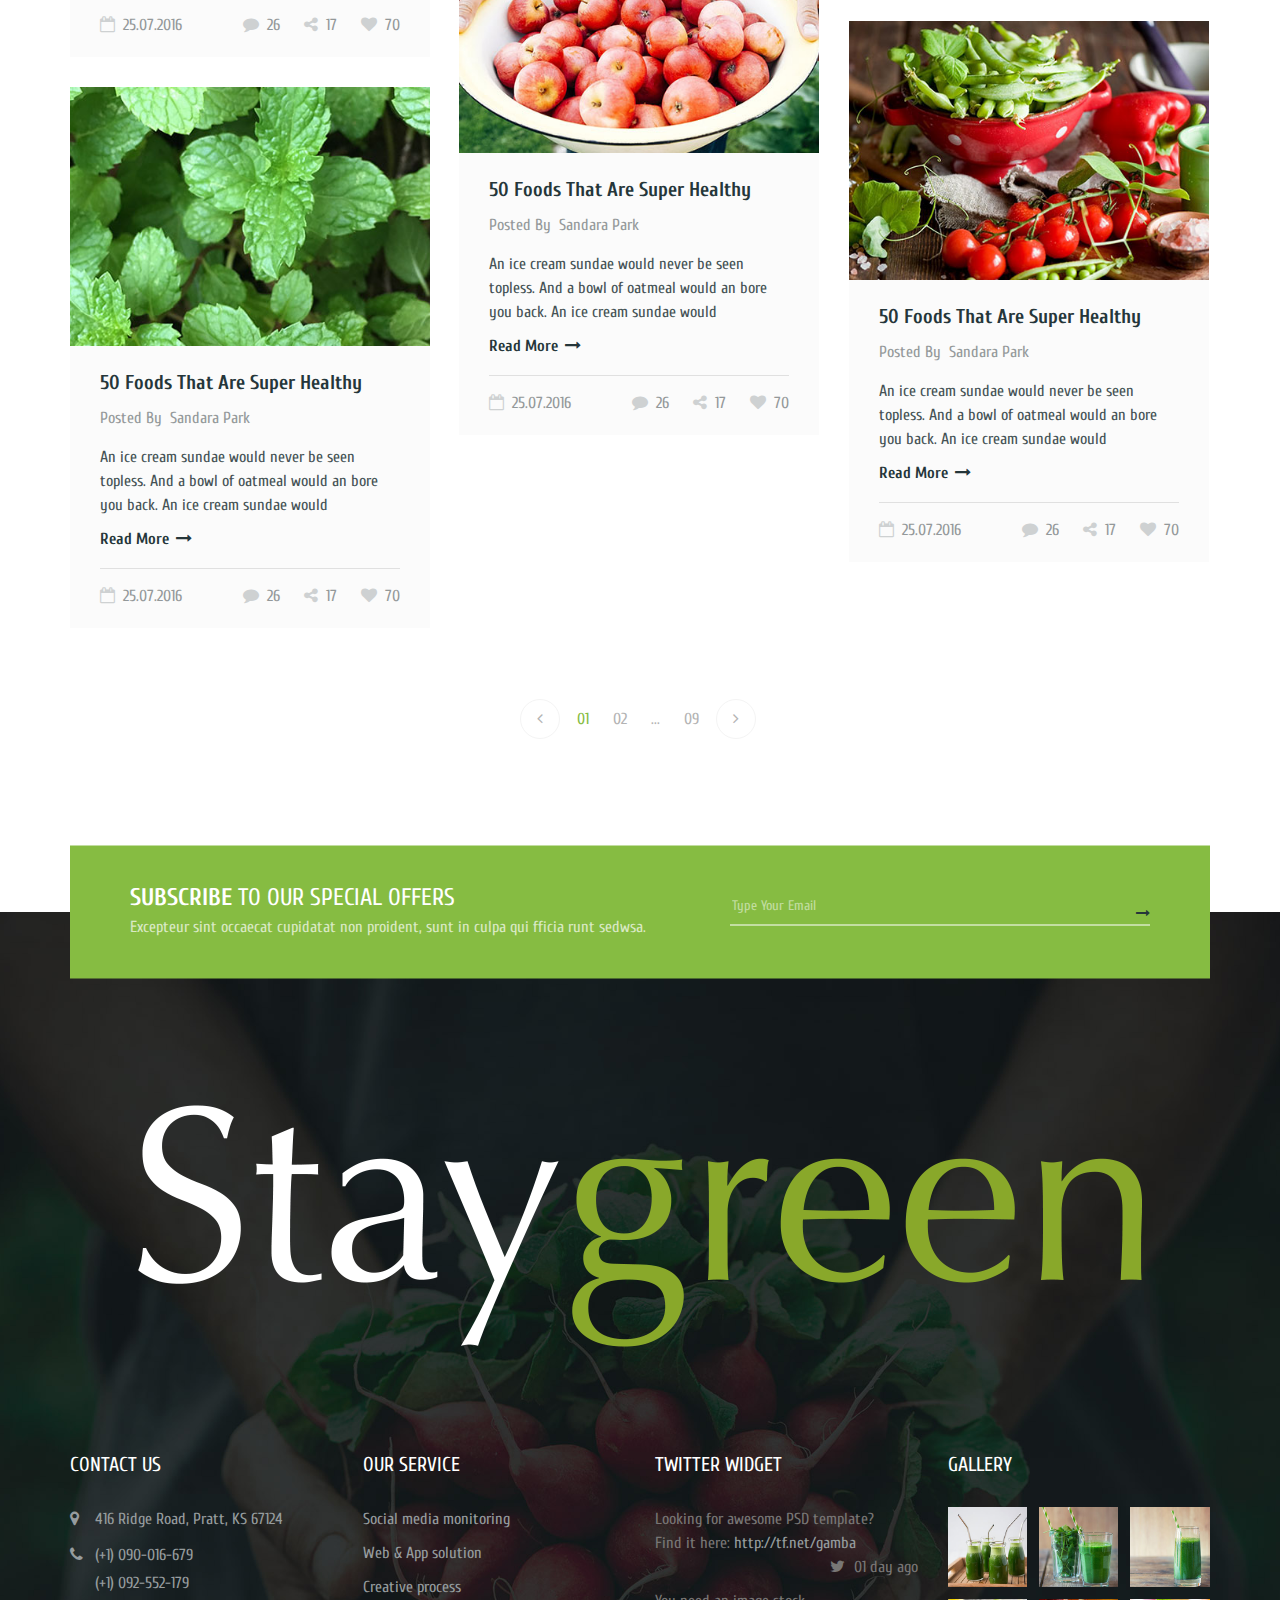
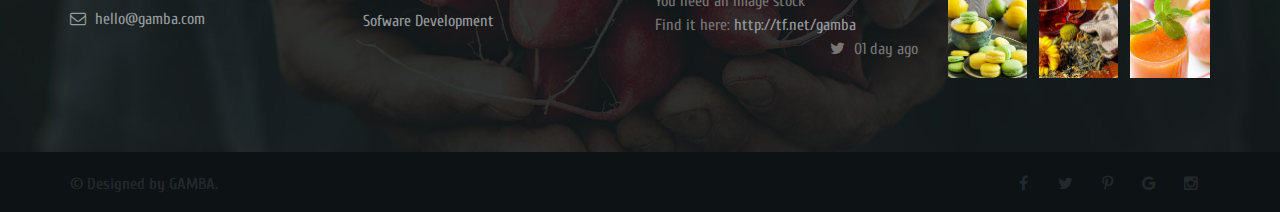
<file: blog-masonry.html>
<!DOCTYPE html>
<html lang="en">

    
<!-- Mirrored from gamba-studio.com/organic/blog-masonry.html by HTTrack Website Copier/3.x [XR&CO'2014], Sat, 22 Sep 2018 19:43:14 GMT -->
<head>
        <title>Staygreen - Blog</title>
        <meta http-equiv="content-type" content="text/html; charset=utf-8">
        <meta name="viewport" content="width=device-width, initial-scale=1.0">
        <!-- FONT CSS-->
        <link type="text/css" rel="stylesheet" href="https://fonts.googleapis.com/css?family=Pacifico">
        <link type="text/css" rel="stylesheet" href="https://fonts.googleapis.com/css?family=Cuprum:400,700">
        <link type="text/css" rel="stylesheet" href="assets/font/font-icon/font-awesome/css/font-awesome.css">
        <link type="text/css" rel="stylesheet" href="assets/font/font-icon/font-oganic/flaticon.css">
        <!-- LIBRARY CSS-->
        <link type="text/css" rel="stylesheet" href="assets/libs/bootstrap/css/bootstrap.min.css">
        <link type="text/css" rel="stylesheet" href="assets/libs/bootstrap-timepicker/jquery.timepicker.css">
        <link type="text/css" rel="stylesheet" href="assets/libs/bootstrap-datepicker/css/bootstrap-datepicker.min.css">
        <link type="text/css" rel="stylesheet" href="assets/libs/animate/animate.css">
        <link type="text/css" rel="stylesheet" href="assets/libs/slick-slider/slick.css">
        <link type="text/css" rel="stylesheet" href="assets/libs/slick-slider/slick-theme.css">
        <link type="text/css" rel="stylesheet" href="assets/libs/custom-scroll/jquery.mCustomScrollbar.min.css">
        <link type="text/css" rel="stylesheet" href="assets/libs/fancybox/css/jquery.fancybox.css">
        <link type="text/css" rel="stylesheet" href="assets/libs/fancybox/css/jquery.fancybox-buttons.css">
        <link type="text/css" rel="stylesheet" href="assets/libs/fancybox/css/jquery.fancybox-thumbs.css">
        <!-- STYLE CSS-->
        <link type="text/css" rel="stylesheet" href="assets/css/layout.css">
        <link type="text/css" rel="stylesheet" href="assets/css/components.css">
        <link type="text/css" rel="stylesheet" href="assets/css/responsive.css">
        <link type="text/css" rel="stylesheet" href="#" id="color-skins">
        <link type="text/css" rel="stylesheet" href="assets/libs/media-element/mediaelementplayer.min.css">
        <!-- JS change color-->
        <script src="assets/libs/jquery/jquery-2.2.4.min.js"></script>
        <script src="assets/libs/cookie/js.cookie.js"></script>
        <script>
            if ((Cookies.get('color-skin') != undefined) && (Cookies.get('color-skin') != 'color-1'))
            {
                $('#color-skins').attr('href', 'assets/css/custom-color/' + Cookies.get('color-skin') + '.css');
            }
            else if ((Cookies.get('color-skin') == undefined) || (Cookies.get('color-skin') == 'color-1'))
            {
                $('#color-skins').attr('href', 'assets/css/custom-color/custom-color-1.css');
            }
        </script>
    </head>

    <body>
        <!--PAGE LOADER-->
        <!-- <div id="loading-page">
            <div class="loading-wrap gamba-circles">
                <div class="circle"></div>
                <div class="circle"></div>
                <div class="circle"></div>
                <div class="circle"></div>
                !-- .numscroller(data-slno='1' data-min='0' data-max='100' data-delay='2' data-increment="1") 0 --!
            </div>
        </div> -->
        
        <!-- MAIN CONTENT-->
        <div class="body-wrapper">
            <!-- MENU MOBILE-->
            <div class="wrapper-menu-mobile-background"></div>
            <div class="wrapper-menu-mobile">
                <div class="mb-social-wrapper">
                    <div class="mb-socials">
                        <ul class="list-unstyled list-inline">
                            <li><a href="#" class="link facebook"><i class="fa fa-facebook"></i></a></li>
                            <li><a href="#" class="link twitter"><i class="fa fa-twitter"></i></a></li>
                            <li><a href="#" class="link pinterest"><i class="fa fa-pinterest-p"></i></a></li>
                            <li><a href="#" class="link google"><i class="fa fa-google"></i></a></li>
                            <li><a href="#" class="link instagram"><i class="fa fa-linkedin"></i></a></li>
                        </ul>
                    </div>
                    <div class="mb-button-close"><i class="icons fa fa-times"></i></div>
                    <div class="clearfix"></div>
                </div>
                <div class="mb-login-wrapper">
                    <div class="mb-guest-wrapper">
                        <div class="mb-avatar">
                            <div class="mb-avatar-container"><img src="assets/images/more-image/avatar.png" alt="" class="img-responsive" /></div>
                        </div>
                        <div class="mb-name"><a href="#" class="link">Ingresar</a></div>
                    </div>
                </div>
                <ul class="nav navbar-nav mb-nav">
                 <!-- <li class="dropdown"> --> <a href="index.html" class="main-menu"><span class="text">Home</span></a><span class="icons-dropdown"><i class="fa fa-angle-right"></i></span>
                        <!-- <ul class="mb-menu-dropdown">
                            <li><a href="index-2.html" class="sub-menu"><span class="text">Homepage 01</span></a></li>
                            <li><a href="homepage-2.html" class="sub-menu"><span class="text">Homepage 02</span></a></li>
                            <li><a href="homepage-3.html" class="sub-menu"><span class="text">Homepage 03</span></a></li>
                        </ul> -->
                    <!-- </li> -->
                    <li><a href="about.html" class="main-menu"><span class="text">Sobre nosotros</span></a></li>
                    <!-- <li class="dropdown"><a href="shop.html" class="main-menu"><span class="text">Shop</span></a><span class="icons-dropdown"><i class="fa fa-angle-right"></i></span>
                        <ul class="mb-menu-dropdown">
                            <li><a href="shop.html" class="sub-menu"><span class="text">Shop Grid</span></a></li>
                            <li><a href="shop-list.html" class="sub-menu"><span class="text">Shop List</span></a></li>
                            <li><a href="shop-detail.html" class="sub-menu"><span class="text">Shop Detail</span></a></li>
                            <li><a href="shopping-cart.html" class="sub-menu"><span class="text">Shopping Cart</span></a></li>
                            <li><a href="my-account-detail.html" class="sub-menu"><span class="text">My Account</span></a></li>
                            <li><a href="check-out.html" class="sub-menu"><span class="text">Check Out</span></a></li>
                        </ul>
                    </li> -->
                    <li class="dropdown"><a href="blog-masonry.html" class="main-menu"><span class="text">Blog</span></a><span class="icons-dropdown"><i class="fa fa-angle-right"></i></span> </li>
                        <!-- <ul class="mb-menu-dropdown">
                            <li><a href="blog.html" class="sub-menu"><span class="text">blog Grid</span></a></li>
                            <li><a href="blog-list.html" class="sub-menu"><span class="text">blog list</span></a></li>
                            <li><a href="blog-masonry.html" class="sub-menu"><span class="text">blog masonry</span></a></li>
                            <li><a href="blog-left-sidebar.html" class="sub-menu"><span class="text">blog sidebar left</span></a></li>
                            <li class="dropdown-2"><a href="blog-detail.html" class="sub-menu"><span class="text">blog detail</span></a><span class="icons-dropdown"><i class="fa fa-angle-right"></i></span>
                                <ul class="mb-menu-dropdown">
                                    <li><a href="blog-detail-2.html" class="sub-menu"><span class="text">blog detail sidebar left</span></a></li>
                                    <li><a href="blog-detail.html" class="sub-menu"><span class="text">blog detail sidebar right</span></a></li>
                                </ul>
                            </li>
                        </ul> -->
                   
<!--                     <li class="dropdown"><a href="javascript:void(0)" class="main-menu"><span class="text">Pagina</span></a><span class="icons-dropdown"><i class="fa fa-angle-right"></i></span>
                        <ul class="mb-menu-dropdown">
                            <li><a href="event.html" class="sub-menu"><span class="text">event</span></a></li>
                            <li><a href="gallery.html" class="sub-menu"><span class="text">gallery 01</span></a></li>
                            <li><a href="gallery-2.html" class="sub-menu"><span class="text">gallery 02</span></a></li>
                            <li><a href="gallery-3.html" class="sub-menu"><span class="text">gallery 03</span></a></li>
                            <li><a href="404.html" class="sub-menu"><span class="text">page 404</span></a></li>
                        </ul>
                    </li>
                    <li><a href="contact.html" class="main-menu"><span class="text">contact</span></a></li>
                </ul> -->
            </div>
            <!-- SEARCH MOBILE-->
            <div class="wrapper-search-mobile">
                <div class="mb-social-wrapper">
                    <div class="mb-button-close"><i class="icons fa fa-times"></i></div>
                    <div class="clearfix"></div>
                </div>
                <div class="mb-search">
                    <form><input type="text" placeholder="Search" onfocus="this.placeholder = ''" class="searchbox" />
                        <div class="line-boder"></div><button type="submit" class="searchbutton fa fa-search"></button></form>
                </div>
            </div>
            <!-- WRAPPER CONTENT-->
            <div class="wrapper-content">
                <!-- HEADER-->
                <header>
                    <div class="bg-transparent">
                        <div class="header-topbar">
                            <div class="container">
                                <ul class="topbar-left list-unstyled pull-left">
                                    <li>
                                        <a href="javascript:void(0)" class="link"> <i class="icons fa fa-circle"></i><span>Order Online</span></a>
                                    </li>
                                    <li>
                                        <a href="javascript:void(0)" class="link"> <i class="icons-2 fa fa-clock-o"></i><span>07:30 am - 11:00 pm</span></a>
                                    </li>
                                </ul>
                                <ul class="topbar-right list-unstyled list-inline style-2">
                                    <li>
                                        <a href="#" class="link"> <i class="icons-2 fa fa-user"></i><span>Mi cuenta</span></a>
                                    </li>
                                    <li>
                                        <a href="#" class="link"> <i class="icons-2 fa fa-cart-plus"></i><span class="cart-counter">1</span></a>
                                    </li>
                                </ul>
                            </div>
                        </div>
                        <div class="header-main">
                            <div class="container">
                                <div class="header-main-wrapper">
                                    <div class="hamburger-menu-mobile"><i class="icons fa fa-bars"></i></div>
                                    <div class="logo-wrapper">
                                        <a href="index.html" class="logo"><img src="assets/images/logo/logo.png" alt="" /></a>
                                    </div>
                                    <nav class="navigation">
                                        <ul class="nav-links nav navbar-nav">
                                            <li class="dropdown"><a href="index.html" class="main-menu"><span class="text">Inicio</span></a>
                                                 <!-- <ul class="menu-dropdown">
                                                    <li><a href="index-2.html" class="sub-menu"><span class="text">Homepage 01</span></a></li>
                                                    <li><a href="homepage-2.html" class="sub-menu"><span class="text">Homepage 02</span></a></li>
                                                    <li><a href="homepage-3.html" class="sub-menu"><span class="text">Homepage 03</span></a></li>
                                                </ul> -->
                                            </li>
                                            <li class="active"><a href="about.html" class="main-menu"><span class="text">Sobre Nosotros</span></a></li>
                                            <!-- <li class="dropdown"><a href="shop.html" class="main-menu"><span class="text">Shop</span></a>
                                                <ul class="menu-dropdown">
                                                     <li>
                                                        <a href="shop.html" class="sub-menu">
                                                            <span class="text">Shop Grid</span>
                                                        </a>
                                                    </li>
                                                    <li>
                                                        <a href="shop-list.html" class="sub-menu">
                                                            <span class="text">Shop List</span></a>
                                                    </li> 
                                                    <li>
                                                        <a href="shop-detail.html" class="sub-menu"><span class="text">Shop Detail</span></a></li>
                                                    <li>
                                                        <a href="my-account-detail.html" class="sub-menu"><span class="text">My Account</span></a>
                                                    </li>
                                                    <li>
                                                        <a href="shopping-cart.html" class="sub-menu">
                                                            <span class="text">Shopping Cart</span></a>
                                                    </li>
                                                    <li><a href="check-out.html" class="sub-menu"><span class="text">Check Out</span></a></li>
                                                </ul>
                                            </li> -->
                                            <li class="dropdown"><a href="blog-masonry.html" class="main-menu"><span class="text">blog</span></a></li>
                                                <!-- ul class="menu-dropdown">
                                                    <li><a href="blog.html" class="sub-menu"><span class="text">blog Grid</span></a></li>
                                                    <li><a href="blog-list.html" class="sub-menu"><span class="text">blog list</span></a></li>
                                                    <li><a href="blog-masonry.html" class="sub-menu"><span class="text">blog masonry</span></a></li>
                                                    <li><a href="blog-left-sidebar.html" class="sub-menu"><span class="text">blog sidebar left</span></a></li>
                                                    <li class="dropdown-2"><a href="blog-detail.html" class="sub-menu"><span class="text">blog detail</span><i class="icon-dropdown-2 fa fa-angle-right"></i></a>
                                                        <ul class="menu-dropdown-2 right">
                                                            <li><a href="blog-detail-2.html" class="sub-menu"><span class="text">blog detail sidebar left</span></a></li>
                                                            <li><a href="blog-detail.html" class="sub-menu"><span class="text">blog detail sidebar right</span></a></li>
                                                        </ul>
                                                    </li>
                                                </ul> -->
                                           <!--  <li class="dropdown"><a href="javascript:void(0)" class="main-menu"><span class="text">pages</span></a>
                                                <ul class="menu-dropdown">
                                                    <li><a href="event.html" class="sub-menu"><span class="text">event</span></a></li>
                                                    <li><a href="gallery.html" class="sub-menu"><span class="text">gallery 01</span></a></li>
                                                    <li><a href="gallery-2.html" class="sub-menu"><span class="text">gallery 02</span></a></li>
                                                    <li><a href="gallery-3.html" class="sub-menu"><span class="text">gallery 03</span></a></li>
                                                    <li><a href="404.html" class="sub-menu"><span class="text">page 404</span></a></li>
                                                </ul>
                                            </li> -->
                                            <!-- <li><a href="contact.html" class="main-menu"><span class="text">contact</span></a></li> -->
                                        </ul>
                                        <div class="button-search">
                                            <p class="main-menu"><i class="fa fa-search"></i></p>
                                        </div>
                                        <div class="nav-search hide">
                                            <form><input type="text" placeholder="Search" class="searchbox" /><button type="submit" class="searchbutton fa fa-search"></button></form>
                                        </div>
                                    </nav>
                                    <div class="button-search-mobile"><i class="icons fa fa-search"></i></div>
                                    <div class="clearfix"></div>
                                </div>
                            </div>
                        </div>
                    </div>
                </header>
                <!-- MAIN CONTENT-->
                <div class="main-contents">
                    <!-- Breadcrumb-->
                    <section class="banner blogs-masonry">
                        <div class="container">
                            <div class="morepage-banner">
                                <h2 class="title">blog</h2>
                                <ol class="breadcrumb">
                                    <li><a href="index-2.html" class="link">Home</a></li>
                                    <li class="active"><a href="#" class="link">blog masonry</a></li>
                                </ol>
                            </div>
                        </div>
                    </section>
                    <div class="page-main padding-top-100 padding-bottom-100">
                        <div class="container">
                            <div class="row">
                                <div class="col-md-12 col-xs-12 main-left">
                                    <div class="blog-masonry column-3">
                                        <div class="item">
                                            <div class="block-1">
                                                <div class="block-image"><img src="assets/images/news/image-5.jpg" alt="" class="img-full">
                                                    <a href="blog-detail.html" class="link"></a>
                                                </div>
                                                <div class="block-content"><a href="blog-detail.html" class="title">50 Foods That Are Super Healthy</a>
                                                    <div class="author">
                                                        <p class="text">posted by</p><a href="#" class="link">Sandara Park</a></div>
                                                    <div class="description">
                                                        <p class="text">An ice cream sundae would never be seen topless. And a bowl of oatmeal would an bore you back. An ice cream sundae would </p>
                                                    </div><a href="#" class="readmore"><span class="text">read more</span><i class="icons fa fa-long-arrow-right"> </i></a>
                                                    <div class="block-info">
                                                        <div class="info-left">
                                                            <div class="block"><i class="icons fa fa-calendar-o"> </i><a href="#" class="link">25.07.2016</a></div>
                                                        </div>
                                                        <div class="info-right">
                                                            <div class="block"><i class="icons fa fa-comment"> </i><a href="#" class="link">26</a></div>
                                                            <div class="block"><i class="icons fa fa-share-alt"></i><a href="#" class="link">17</a></div>
                                                            <div class="block"><i class="icons fa fa-heart"></i><a href="#" class="link">70</a></div>
                                                        </div>
                                                    </div>
                                                </div>
                                            </div>
                                        </div>
                                        <div class="item">
                                            <div class="block-1">
                                                <div class="block-audio"><audio src="http://www.w3schools.com/tags/horse.mp3" controls="controls"></audio></div>
                                                <div class="block-content"><a href="blog-detail.html" class="title">Beneficios de la canela</a>
                                                    <div class="author">
                                                        <p class="text">posted by</p><a href="#" class="link">Sandara Park</a></div>
                                                    <div class="description">
                                                        <p class="text">An ice cream sundae would never be seen topless. And a bowl of oatmeal would an bore you back. An ice cream sundae would </p>
                                                    </div><a href="#" class="readmore"><span class="text">read more</span><i class="icons fa fa-long-arrow-right"> </i></a>
                                                    <div class="block-info">
                                                        <div class="info-left">
                                                            <div class="block"><i class="icons fa fa-calendar-o"> </i><a href="#" class="link">25.07.2016</a></div>
                                                        </div>
                                                        <div class="info-right">
                                                            <div class="block"><i class="icons fa fa-comment"> </i><a href="#" class="link">26</a></div>
                                                            <div class="block"><i class="icons fa fa-share-alt"></i><a href="#" class="link">17</a></div>
                                                            <div class="block"><i class="icons fa fa-heart"></i><a href="#" class="link">70</a></div>
                                                        </div>
                                                    </div>
                                                </div>
                                            </div>
                                        </div>
                                        <div class="item">
                                            <div class="block-1">
                                                <div class="block-video">
                                                    <div class="video-button-play"> <i class="icons fa fa-play"></i></div>
                                                    <div class="video-button-close"></div><img src="assets/images/news/image-11.jpg" alt="" class="img-full"><iframe src="https://www.youtube.com/embed/1k2NRnc9vQ4?rel=0" allowfullscreen="allowfullscreen" class="video-embed"></iframe></div>
                                                <div
                                                    class="block-content"><a href="blog-detail.html" class="title">10 Beneficios de tomar calendula</a>
                                                    <div class="author">
                                                        <p class="text">posted by</p><a href="#" class="link">Sandara Park</a></div>
                                                    <div class="description">
                                                        <p class="text">An ice cream sundae would never be seen topless. And a bowl of oatmeal would an bore you back. An ice cream sundae would </p>
                                                    </div><a href="#" class="readmore"><span class="text">read more</span><i class="icons fa fa-long-arrow-right"> </i></a>
                                                    <div class="block-info">
                                                        <div class="info-left">
                                                            <div class="block"><i class="icons fa fa-calendar-o"> </i><a href="#" class="link">25.07.2016</a></div>
                                                        </div>
                                                        <div class="info-right">
                                                            <div class="block"><i class="icons fa fa-comment"> </i><a href="#" class="link">26</a></div>
                                                            <div class="block"><i class="icons fa fa-share-alt"></i><a href="#" class="link">17</a></div>
                                                            <div class="block"><i class="icons fa fa-heart"></i><a href="#" class="link">70</a></div>
                                                        </div>
                                                    </div>
                                            </div>
                                        </div>
                                    </div>
                                    <div class="item">
                                        <div class="block-1">
                                            <div class="block-image"><img src="assets/images/news/image-6.jpg" alt="" class="img-full">
                                                <a href="blog-detail.html" class="link"></a>
                                            </div>
                                            <div class="block-content"><a href="blog-detail.html" class="title">50 Foods That Are Super Healthy</a>
                                                <div class="author">
                                                    <p class="text">posted by</p><a href="#" class="link">Sandara Park</a></div>
                                                <div class="description">
                                                    <p class="text">An ice cream sundae would never be seen topless. And a bowl of oatmeal would an </p>
                                                </div><a href="#" class="readmore"><span class="text">read more</span><i class="icons fa fa-long-arrow-right"> </i></a>
                                                <div class="block-info">
                                                    <div class="info-left">
                                                        <div class="block"><i class="icons fa fa-calendar-o"> </i><a href="#" class="link">25.07.2016</a></div>
                                                    </div>
                                                    <div class="info-right">
                                                        <div class="block"><i class="icons fa fa-comment"> </i><a href="#" class="link">26</a></div>
                                                        <div class="block"><i class="icons fa fa-share-alt"></i><a href="#" class="link">17</a></div>
                                                        <div class="block"><i class="icons fa fa-heart"></i><a href="#" class="link">70</a></div>
                                                    </div>
                                                </div>
                                            </div>
                                        </div>
                                    </div>
                                    <div class="item">
                                        <div class="block-1">
                                            <div class="block-image"><img src="assets/images/news/image-7.jpg" alt="" class="img-full">
                                                <a href="blog-detail.html" class="link"></a>
                                            </div>
                                            <div class="block-content"><a href="blog-detail.html" class="title">50 Foods That Are Super Healthy</a>
                                                <div class="author">
                                                    <p class="text">posted by</p><a href="#" class="link">Sandara Park</a></div>
                                                <div class="description">
                                                    <p class="text">An ice cream sundae would never be seen topless. And a bowl of oatmeal would an bore you back. An ice cream sundae would </p>
                                                </div><a href="#" class="readmore"><span class="text">read more</span><i class="icons fa fa-long-arrow-right"> </i></a>
                                                <div class="block-info">
                                                    <div class="info-left">
                                                        <div class="block"><i class="icons fa fa-calendar-o"> </i><a href="#" class="link">25.07.2016</a></div>
                                                    </div>
                                                    <div class="info-right">
                                                        <div class="block"><i class="icons fa fa-comment"> </i><a href="#" class="link">26</a></div>
                                                        <div class="block"><i class="icons fa fa-share-alt"></i><a href="#" class="link">17</a></div>
                                                        <div class="block"><i class="icons fa fa-heart"></i><a href="#" class="link">70</a></div>
                                                    </div>
                                                </div>
                                            </div>
                                        </div>
                                    </div>
                                    <div class="item">
                                        <div class="block-1">
                                            <div class="block-blockquote">
                                                <blockquote>
                                                    <p>Video courses to build new skills from start finish of couurses website.<cite><a href="#">Amber Ivy</a><span>(Grancie Company)</span></cite></p>
                                                </blockquote><img src="assets/images/news/image-10.jpg" alt="" class="img-full"></div>
                                            <div class="block-content"><a href="blog-detail.html" class="title">50 Foods That Are Super Healthy</a>
                                                <div class="author">
                                                    <p class="text">posted by</p><a href="#" class="link">Sandara Park</a></div>
                                                <div class="description">
                                                    <p class="text">An ice cream sundae would never be seen topless. And a bowl of oatmeal would an bore you back. An ice cream sundae would </p>
                                                </div><a href="#" class="readmore"><span class="text">read more</span><i class="icons fa fa-long-arrow-right"> </i></a>
                                                <div class="block-info">
                                                    <div class="info-left">
                                                        <div class="block"><i class="icons fa fa-calendar-o"> </i><a href="#" class="link">25.07.2016</a></div>
                                                    </div>
                                                    <div class="info-right">
                                                        <div class="block"><i class="icons fa fa-comment"> </i><a href="#" class="link">26</a></div>
                                                        <div class="block"><i class="icons fa fa-share-alt"></i><a href="#" class="link">17</a></div>
                                                        <div class="block"><i class="icons fa fa-heart"></i><a href="#" class="link">70</a></div>
                                                    </div>
                                                </div>
                                            </div>
                                        </div>
                                    </div>
                                    <div class="item">
                                        <div class="block-1">
                                            <div class="block-image"><img src="assets/images/news/image-9.jpg" alt="" class="img-full">
                                                <a href="blog-detail.html" class="link"></a>
                                            </div>
                                            <div class="block-content"><a href="blog-detail.html" class="title">50 Foods That Are Super Healthy</a>
                                                <div class="author">
                                                    <p class="text">posted by</p><a href="#" class="link">Sandara Park</a></div>
                                                <div class="description">
                                                    <p class="text">An ice cream sundae would never be seen topless. And a bowl of oatmeal would an bore you back. An ice cream sundae would </p>
                                                </div><a href="#" class="readmore"><span class="text">read more</span><i class="icons fa fa-long-arrow-right"> </i></a>
                                                <div class="block-info">
                                                    <div class="info-left">
                                                        <div class="block"><i class="icons fa fa-calendar-o"> </i><a href="#" class="link">25.07.2016</a></div>
                                                    </div>
                                                    <div class="info-right">
                                                        <div class="block"><i class="icons fa fa-comment"> </i><a href="#" class="link">26</a></div>
                                                        <div class="block"><i class="icons fa fa-share-alt"></i><a href="#" class="link">17</a></div>
                                                        <div class="block"><i class="icons fa fa-heart"></i><a href="#" class="link">70</a></div>
                                                    </div>
                                                </div>
                                            </div>
                                        </div>
                                    </div>
                                    <div class="item">
                                        <div class="block-1">
                                            <div class="block-image"><img src="assets/images/news/image-8.jpg" alt="" class="img-full">
                                                <a href="blog-detail.html" class="link"></a>
                                            </div>
                                            <div class="block-content"><a href="blog-detail.html" class="title">50 Foods That Are Super Healthy</a>
                                                <div class="author">
                                                    <p class="text">posted by</p><a href="#" class="link">Sandara Park</a></div>
                                                <div class="description">
                                                    <p class="text">An ice cream sundae would never be seen topless. And a bowl of oatmeal would an bore you back. An ice cream sundae would </p>
                                                </div><a href="#" class="readmore"><span class="text">read more</span><i class="icons fa fa-long-arrow-right"> </i></a>
                                                <div class="block-info">
                                                    <div class="info-left">
                                                        <div class="block"><i class="icons fa fa-calendar-o"> </i><a href="#" class="link">25.07.2016</a></div>
                                                    </div>
                                                    <div class="info-right">
                                                        <div class="block"><i class="icons fa fa-comment"> </i><a href="#" class="link">26</a></div>
                                                        <div class="block"><i class="icons fa fa-share-alt"></i><a href="#" class="link">17</a></div>
                                                        <div class="block"><i class="icons fa fa-heart"></i><a href="#" class="link">70</a></div>
                                                    </div>
                                                </div>
                                            </div>
                                        </div>
                                    </div>
                                    <div class="item">
                                        <div class="block-1">
                                            <div class="block-image"><img src="assets/images/news/image-10.jpg" alt="" class="img-full">
                                                <a href="blog-detail.html" class="link"></a>
                                            </div>
                                            <div class="block-content"><a href="blog-detail.html" class="title">50 Foods That Are Super Healthy</a>
                                                <div class="author">
                                                    <p class="text">posted by</p><a href="#" class="link">Sandara Park</a></div>
                                                <div class="description">
                                                    <p class="text">An ice cream sundae would never be seen topless. And a bowl of oatmeal would an bore you back. An ice cream sundae would </p>
                                                </div><a href="#" class="readmore"><span class="text">read more</span><i class="icons fa fa-long-arrow-right"> </i></a>
                                                <div class="block-info">
                                                    <div class="info-left">
                                                        <div class="block"><i class="icons fa fa-calendar-o"> </i><a href="#" class="link">25.07.2016</a></div>
                                                    </div>
                                                    <div class="info-right">
                                                        <div class="block"><i class="icons fa fa-comment"> </i><a href="#" class="link">26</a></div>
                                                        <div class="block"><i class="icons fa fa-share-alt"></i><a href="#" class="link">17</a></div>
                                                        <div class="block"><i class="icons fa fa-heart"></i><a href="#" class="link">70</a></div>
                                                    </div>
                                                </div>
                                            </div>
                                        </div>
                                    </div>
                                </div>
                                <nav class="pagination-list margin-top-70">
                                    <ul class="pagination">
                                        <li><a href="#" aria-label="Previous" class="btn-pagination previous"><span aria-hidden="true" class="fa fa-angle-left"></span></a></li>
                                        <li><a href="#" class="btn-pagination active">01</a></li>
                                        <li><a href="#" class="btn-pagination">02</a></li>
                                        <li><a href="#" class="btn-pagination">...</a></li>
                                        <li><a href="#" class="btn-pagination">09</a></li>
                                        <li><a href="#" aria-label="Next" class="btn-pagination next"><span aria-hidden="true" class="fa fa-angle-right"></span></a></li>
                                    </ul>
                                </nav>
                            </div>
                        </div>
                    </div>
                </div>
            </div>
            <!-- FOOTER-->
            <footer>
                <div class="footer">
                    <div class="subscribe-email">
                        <div class="subscribe-email-wrapper">
                            <div class="subscribe-email-left">
                                <p class="subscribe-email-title"><strong>Subscribe</strong> to our special offers</p>
                                <p class="subscribe-email-text">Excepteur sint occaecat cupidatat non proident, sunt in culpa qui fficia runt sedwsa.</p>
                            </div>
                            <div class="subscribe-email-right">
                                <form>
                                    <div class="input-group form-subscribe-email"><input type="text" placeholder="Type Your Email" class="form-control" /><span class="input-group-btn"><button type="submit" class="btn-email"></button></span></div>
                                </form>
                            </div>
                            <div class="clearfix"></div>
                        </div>
                    </div>
                    <div class="footer-wrapper">
                        <div class="footer-main">
                            <div class="container">
                                <a href="index-2.html" class="footer-logo"><img src="assets/images/logo/logo.png" alt="" class="img-responsive" /></a>
                                <div class="footer-main-wrapper">
                                    <div class="row">
                                        <div class="col-2">
                                            <div class="col-md-3 col-xs-6">
                                                <div class="gamba-info widget">
                                                    <div class="title">Contact us</div>
                                                    <div class="content-widget">
                                                        <ul class="list-unstyled info-list">
                                                            <li><i class="icons fa fa-map-marker"></i><a href="#" class="link">416 Ridge Road, Pratt, KS 67124</a></li>
                                                            <li><i class="icons fa fa-phone"></i><a href="#" class="link link-2">(+1) 090-016-679 <br> (+1) 092-552-179</a></li>
                                                            <li><i class="icons fa fa-envelope-o"></i><a href="#" class="link">hello@gamba.com</a></li>
                                                        </ul>
                                                    </div>
                                                </div>
                                            </div>
                                            <div class="col-md-3 col-xs-6">
                                                <div class="gamba-service widget">
                                                    <div class="title">our service</div>
                                                    <div class="content-widget">
                                                        <ul class="list-unstyled">
                                                            <li> <a href="#" class="link">Social media monitoring</a></li>
                                                            <li> <a href="#" class="link">Web & App solution</a></li>
                                                            <li> <a href="#" class="link">Creative process</a></li>
                                                            <li> <a href="#" class="link">Sofware Development</a></li>
                                                        </ul>
                                                    </div>
                                                </div>
                                            </div>
                                        </div>
                                        <div class="col-2">
                                            <div class="col-md-3 col-xs-6">
                                                <div class="gamba-twitter widget">
                                                    <div class="title">twitter widget</div>
                                                    <div class="content-widget">
                                                        <div class="twitter-wrapper">
                                                            <div class="text">Looking for awesome PSD template?</div>
                                                            <div class="link">Find it here: <a href="#">http://tf.net/gamba</a></div>
                                                            <div class="time-post"><i class="fa fa-twitter"></i><span> 01 day ago</span></div>
                                                        </div>
                                                        <div class="twitter-wrapper">
                                                            <div class="text">You need an image stock</div>
                                                            <div class="link">Find it here: <a href="#">http://tf.net/gamba</a></div>
                                                            <div class="time-post"><i class="fa fa-twitter"></i><span> 01 day ago</span></div>
                                                        </div>
                                                    </div>
                                                </div>
                                            </div>
                                            <div class="col-md-3 col-xs-6">
                                                <div class="gamba-gallery widget">
                                                    <div class="title">gallery</div>
                                                    <div class="content-widget">
                                                        <ul class="list-unstyled list-inline">
                                                            <li>
                                                                <a href="assets/images/products/thumbnail-1.jpg" data-fancybox-group="gallery2" class="thumb fancybox"><img src="assets/images/products/thumbnail-1.jpg" alt="gallery image 1" class="img-full" /></a>
                                                            </li>
                                                            <li>
                                                                <a href="assets/images/products/thumbnail-2.jpg" data-fancybox-group="gallery2" class="thumb fancybox"><img src="assets/images/products/thumbnail-2.jpg" alt="gallery image 2" class="img-full" /></a>
                                                            </li>
                                                            <li>
                                                                <a href="assets/images/products/thumbnail-3.jpg" data-fancybox-group="gallery2" class="thumb fancybox"><img src="assets/images/products/thumbnail-3.jpg" alt="gallery image 3" class="img-full" /></a>
                                                            </li>
                                                            <li>
                                                                <a href="assets/images/news/image-2.jpg" data-fancybox-group="gallery2" class="thumb fancybox"><img src="assets/images/news/image-2.jpg" alt="gallery image 4" class="img-full" /></a>
                                                            </li>
                                                            <li>
                                                                <a href="assets/images/news/tea.jpg" data-fancybox-group="gallery2" class="thumb fancybox"><img src="assets/images/news/tea.jpg" alt="gallery image 5" class="img-full" /></a>
                                                            </li>
                                                            <li>
                                                                <a href="assets/images/news/image-4.jpg" data-fancybox-group="gallery2" class="thumb fancybox"><img src="assets/images/news/image-4.jpg" alt="gallery image 6" class="img-full" /></a>
                                                            </li>
                                                        </ul>
                                                    </div>
                                                </div>
                                            </div>
                                        </div>
                                    </div>
                                </div>
                            </div>
                        </div>
                        <div class="hyperlink">
                            <div class="container">
                                <div class="name-company pull-left">&copy; Designed by GAMBA.</div>
                                <div class="social-footer pull-right">
                                    <ul class="list-inline list-unstyled">
                                        <li><a href="#" class="link facebook"><i class="fa fa-facebook"></i></a></li>
                                        <li><a href="#" class="link twitter"><i class="fa fa-twitter"></i></a></li>
                                        <li><a href="#" class="link pinterest"><i class="fa fa-pinterest-p"></i></a></li>
                                        <li><a href="#" class="link google"><i class="fa fa-google"></i></a></li>
                                        <li><a href="#" class="link instagram"><i class="fa fa-instagram"></i></a></li>
                                    </ul>
                                </div>
                            </div>
                        </div>
                    </div>
                </div>
            </footer>
            <!-- LIVE SETTING-->
            <div id="live-setting">
                <div class="btn-live-setting"><i class="gb-icons fa fa-cog"></i></div>
                <div class="live-setting-content">
                    <div class="btn-purchase-wrapper"><a href="https://themeforest.net/item/gamba-organic-html-template/18048791?s_rank=1" class="btn btn-maincolor btn-purchase">purchase now</a></div>
                    <div class="layout-options skin-color">
                        <h5 class="title">color option</h5>
                        <ul class="list-color list-unstyled list-inline">
                            <li>
                                <a href="#" data-color="custom-color-1" class="color active"></a>
                            </li>
                            <li>
                                <a href="#" data-color="custom-color-2" class="color"></a>
                            </li>
                            <li>
                                <a href="#" data-color="custom-color-3" class="color"></a>
                            </li>
                            <li>
                                <a href="#" data-color="custom-color-4" class="color"></a>
                            </li>
                            <li>
                                <a href="#" data-color="custom-color-5" class="color"></a>
                            </li>
                            <li>
                                <a href="#" data-color="custom-color-6" class="color"></a>
                            </li>
                            <li>
                                <a href="#" data-color="custom-color-7" class="color"></a>
                            </li>
                            <li>
                                <a href="#" data-color="custom-color-8" class="color"></a>
                            </li>
                        </ul>
                    </div>
                    <div class="layout-options skin-bg">
                        <h5 class="title">layout option</h5>
                        <ul role="tablist" class="tab-menu">
                            <li role="presentation" class="active"><a href="#layout-wide" role="tab" data-toggle="tab" class="link layout-wide active">wide</a></li>
                            <li role="presentation"><a href="#layout-boxed" role="tab" data-toggle="tab" class="link layout-boxed">boxed</a></li>
                        </ul>
                        <div class="layout-option-content tab-content">
                            <div id="layout-wide" role="tabpanel" class="layout-options-child tab-pane fade in active">
                                <ul class="list-color list-unstyled list-inline">
                                    <li>
                                        <a href="#" data-color="#fff" class="color active"></a>
                                    </li>
                                    <li>
                                        <a href="#" data-color="#e9e9e9" class="color"></a>
                                    </li>
                                    <li>
                                        <a href="#" data-color="#c5f1b1" class="color"></a>
                                    </li>
                                    <li>
                                        <a href="#" data-color="#fff9f9" class="color"></a>
                                    </li>
                                    <li>
                                        <a href="#" data-color="#e9eaf7" class="color"></a>
                                    </li>
                                </ul>
                            </div>
                            <div id="layout-boxed" role="tabpanel" class="layout-options-child tab-pane fade">
                                <ul class="list-color list-unstyled list-inline">
                                    <li>
                                        <a href="#" data-color="#f9f9f9" class="color active"></a>
                                    </li>
                                    <li>
                                        <a href="#" data-color="#e9e9e9" class="color"></a>
                                    </li>
                                    <li>
                                        <a href="#" data-color="#25363a" class="color"></a>
                                    </li>
                                    <li>
                                        <a href="#" data-color="#333" class="color"></a>
                                    </li>
                                    <li>
                                        <a href="#" data-color="#000" class="color"></a>
                                    </li>
                                    <li>
                                        <a href="#" data-color="0" data-bg="1" class="color"></a>
                                    </li>
                                    <li>
                                        <a href="#" data-color="0" data-bg="2" class="color"></a>
                                    </li>
                                    <li>
                                        <a href="#" data-color="0" data-bg="3" class="color"></a>
                                    </li>
                                    <li>
                                        <a href="#" data-color="0" data-bg="4" class="color"></a>
                                    </li>
                                    <li>
                                        <a href="#" data-color="0" data-bg="5" class="color"></a>
                                    </li>
                                </ul>
                            </div>
                        </div>
                    </div>
                </div>
            </div>
            <!-- BUTTON BACK TO TOP-->
            <div id="back-top"><a href="#top" class="link gamba-circles"><span class="circle"></span><span class="circle"></span><span class="circle"></span><span class="circle"></span><i class="fa fa-angle-double-up"></i></a></div>
        </div>
        </div>
        <!-- LIBRARY JS-->
        <script src="assets/libs/bootstrap/js/bootstrap.min.js"></script>
        <script src="assets/libs/bootstrap-timepicker/jquery.timepicker.min.js"></script>
        <script src="assets/libs/bootstrap-datepicker/js/bootstrap-datepicker.min.js"></script>
        <script src="assets/libs/smooth-scroll/jquery-smoothscroll.min.js"></script>
        <script src="assets/libs/mouse-direction-aware/dist/jquery.directional-hover.min.js"></script>
        <script src="assets/libs/wow-js/wow.min.js"></script>
        <script src="assets/libs/count-to/numscroller.js"></script>
        <script src="assets/libs/slick-slider/slick.min.js"></script>
        <script src="assets/libs/isotope/isotope.pkgd.min.js"></script>
        <script src="assets/libs/custom-scroll/jquery.mCustomScrollbar.concat.min.js"></script>
        <script src="assets/libs/fancybox/js/jquery.fancybox.min.js"></script>
        <script src="assets/libs/fancybox/js/jquery.fancybox-buttons.min.js"></script>
        <script src="assets/libs/fancybox/js/jquery.fancybox-thumbs.min.js"></script>
        <!-- MAIN JS-->
        <script src="assets/js/main.js">
        </script>
        <!-- LOADING SCRIPTS FOR PAGE-->
        <script src="assets/libs/media-element/mediaelement-and-player.min.js"></script>
    </body>


<!-- Mirrored from gamba-studio.com/organic/blog-masonry.html by HTTrack Website Copier/3.x [XR&CO'2014], Sat, 22 Sep 2018 19:43:14 GMT -->
</html>
</file>
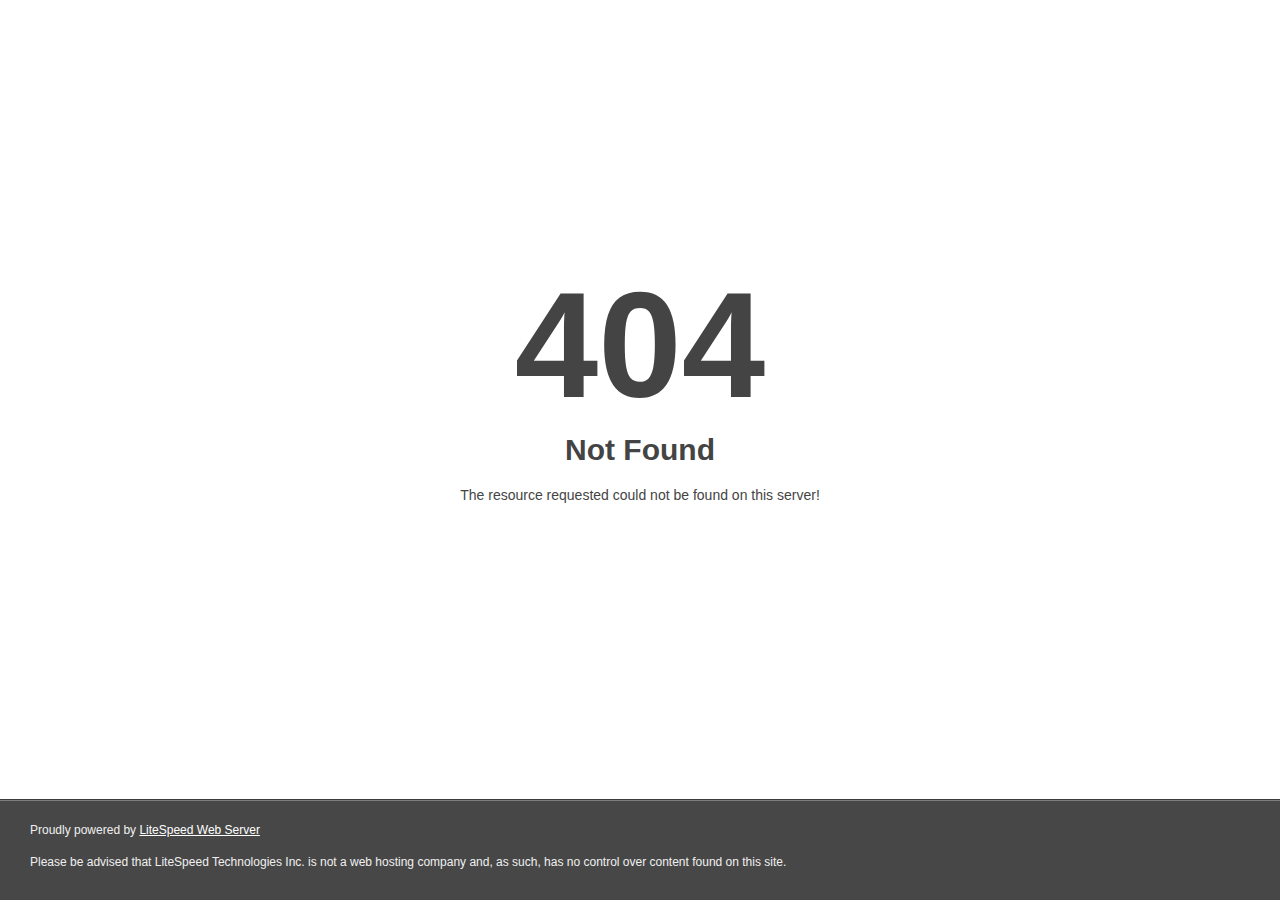
<file: assets/libs/custom-scroll/mCSB_buttons.html>
<!DOCTYPE html>
<html style="height:100%">
<head><title> 404 Not Found
</title></head>
<body style="color: #444; margin:0;font: normal 14px/20px Arial, Helvetica, sans-serif; height:100%; background-color: #fff;">
<div style="height:auto; min-height:100%; ">     <div style="text-align: center; width:800px; margin-left: -400px; position:absolute; top: 30%; left:50%;">
        <h1 style="margin:0; font-size:150px; line-height:150px; font-weight:bold;">404</h1>
<h2 style="margin-top:20px;font-size: 30px;">Not Found
</h2>
<p>The resource requested could not be found on this server!</p>
</div></div><div style="color:#f0f0f0; font-size:12px;margin:auto;padding:0px 30px 0px 30px;position:relative;clear:both;height:100px;margin-top:-101px;background-color:#474747;border-top: 1px solid rgba(0,0,0,0.15);box-shadow: 0 1px 0 rgba(255, 255, 255, 0.3) inset;">
<br>Proudly powered by  <a style="color:#fff;" href="http://www.litespeedtech.com/error-page">LiteSpeed Web Server</a><p>Please be advised that LiteSpeed Technologies Inc. is not a web hosting company and, as such, has no control over content found on this site.</p></div></body></html>
</file>
<file: assets/font/font-icon/font-oganic/flaticon.css>
/*
  	Flaticon icon font: Flaticon
  	Creation date: 28/08/2016 11:13
  	*/

@font-face {
  font-family: "Flaticon";
  src: url("Flaticon.eot");
  src: url("Flaticond41d.eot?#iefix") format("embedded-opentype"),
       url("Flaticon.woff") format("woff"),
       url("Flaticon.ttf") format("truetype"),
       url("Flaticon.svg#Flaticon") format("svg");
  font-weight: normal;
  font-style: normal;
}

@media screen and (-webkit-min-device-pixel-ratio:0) {
  @font-face {
    font-family: "Flaticon";
    src: url("Flaticon.svg#Flaticon") format("svg");
  }
}

[class^="flaticon-"]:before, [class*=" flaticon-"]:before,
[class^="flaticon-"]:after, [class*=" flaticon-"]:after {   
  font-family: Flaticon;
  font-style: normal;
}

.flaticon-broccoli:before { content: "\f100"; }
.flaticon-broccoli-1:before { content: "\f101"; }
.flaticon-carrot:before { content: "\f102"; }
.flaticon-drink:before { content: "\f103"; }
.flaticon-flour:before { content: "\f104"; }
.flaticon-flour-1:before { content: "\f105"; }
.flaticon-food:before { content: "\f106"; }
.flaticon-food-1:before { content: "\f107"; }
.flaticon-food-10:before { content: "\f108"; }
.flaticon-food-11:before { content: "\f109"; }
.flaticon-food-12:before { content: "\f10a"; }
.flaticon-food-13:before { content: "\f10b"; }
.flaticon-food-14:before { content: "\f10c"; }
.flaticon-food-15:before { content: "\f10d"; }
.flaticon-food-16:before { content: "\f10e"; }
.flaticon-food-17:before { content: "\f10f"; }
.flaticon-food-18:before { content: "\f110"; }
.flaticon-food-19:before { content: "\f111"; }
.flaticon-food-2:before { content: "\f112"; }
.flaticon-food-20:before { content: "\f113"; }
.flaticon-food-21:before { content: "\f114"; }
.flaticon-food-3:before { content: "\f115"; }
.flaticon-food-4:before { content: "\f116"; }
.flaticon-food-5:before { content: "\f117"; }
.flaticon-food-6:before { content: "\f118"; }
.flaticon-food-7:before { content: "\f119"; }
.flaticon-food-8:before { content: "\f11a"; }
.flaticon-food-9:before { content: "\f11b"; }
.flaticon-fruit:before { content: "\f11c"; }
.flaticon-fruit-1:before { content: "\f11d"; }
.flaticon-fruit-2:before { content: "\f11e"; }
.flaticon-fruit-3:before { content: "\f11f"; }
.flaticon-fruit-4:before { content: "\f120"; }
.flaticon-fruit-5:before { content: "\f121"; }
.flaticon-fruit-6:before { content: "\f122"; }
.flaticon-garlic:before { content: "\f123"; }
.flaticon-groceries:before { content: "\f124"; }
.flaticon-grocery:before { content: "\f125"; }
.flaticon-healthy-shakes:before { content: "\f126"; }
.flaticon-interface:before { content: "\f127"; }
.flaticon-lemon:before { content: "\f128"; }
.flaticon-medical:before { content: "\f129"; }
.flaticon-pineapple:before { content: "\f12a"; }
.flaticon-potatoes:before { content: "\f12b"; }
.flaticon-salad:before { content: "\f12c"; }
.flaticon-salad-1:before { content: "\f12d"; }
.flaticon-salad-2:before { content: "\f12e"; }
.flaticon-shopping-basket:before { content: "\f12f"; }
.flaticon-spa:before { content: "\f130"; }
.flaticon-strawberry:before { content: "\f131"; }
</file>
<file: assets/css/layout.css>
/**
 * [Table of contents]
 *
 * [&. Content / #key]
 * [Let press Ctrl + f and type of paste the key, then press Enter to search the content ]
 *
 * Summary:
 *
 *  0. VARIABLE LESS
 *    - 0.1. Color
 *    - 0.2. Font
 *  1. GLOBAL STYLE
 *    - 1.1. Scaffolding
 *    - 1.2. CSS for page
 *  2. HEADER
 *    - 2.0. Global Header
 *    - 2.1. Topbar Header
 *    - 2.2. Main Header
 *    - 2.3. Menu PC
 *    - 2.4. DropDown Menu
 *    - 2.5. Menu Mobile
 *  3. FOOTER
 *    - 3.1. Main Footer
 *    - 3.2. Copyright
 *    - 3.3. Widget Footer
 *  4. SIDEBAR
 *    - 4.1. Main Sidebar
 *  5. WIDGET
 *    - 5.0. Global Style
 *    - 5.1. Search
 *    - 5.2. Recent Post
 *    - 5.3. Categories
 *    - 5.4. Tags
 *    - 5.5. Gallery
 *    - 5.6. Socials
 *    - 5.7. Archives
 *   
 */

/*=====================================
=            VARIABLE LESS            =
=====================================*/

/*----------  0.1. Color  ----------*/

/*----------  0.2. Font  ----------*/

@-webkit-keyframes spin1 {
    0% {
        -webkit-transform: rotate(0);
                transform: rotate(0);
    }
    100% {
        -webkit-transform: rotate(360deg);
                transform: rotate(360deg);
    }
}

@keyframes spin1 {
    0% {
        -webkit-transform: rotate(0);
                transform: rotate(0);
    }
    100% {
        -webkit-transform: rotate(360deg);
                transform: rotate(360deg);
    }
}

@-webkit-keyframes spin2 {
    0% {
        -webkit-transform: rotate(72deg);
                transform: rotate(72deg);
    }
    100% {
        -webkit-transform: rotate(-288deg);
                transform: rotate(-288deg);
    }
}

@keyframes spin2 {
    0% {
        -webkit-transform: rotate(72deg);
                transform: rotate(72deg);
    }
    100% {
        -webkit-transform: rotate(-288deg);
                transform: rotate(-288deg);
    }
}

@-webkit-keyframes spin3 {
    0% {
        -webkit-transform: rotate(-144deg);
                transform: rotate(-144deg);
    }
    100% {
        -webkit-transform: rotate(216deg);
                transform: rotate(216deg);
    }
}

@keyframes spin3 {
    0% {
        -webkit-transform: rotate(-144deg);
                transform: rotate(-144deg);
    }
    100% {
        -webkit-transform: rotate(216deg);
                transform: rotate(216deg);
    }
}

@-webkit-keyframes spin4 {
    0% {
        -webkit-transform: rotate(216deg);
                transform: rotate(216deg);
    }
    100% {
        -webkit-transform: rotate(-144deg);
                transform: rotate(-144deg);
    }
}

@keyframes spin4 {
    0% {
        -webkit-transform: rotate(216deg);
                transform: rotate(216deg);
    }
    100% {
        -webkit-transform: rotate(-144deg);
                transform: rotate(-144deg);
    }
}

/*=====  End of VARIABLE LESS  ======*/

/*=====================================
=            1. GLOBAL STYLE          =
=====================================*/

/*----------  1.1. Scaffolding  ----------*/

html * {
    outline: 0 !important;
}

html,
body {
    height: 100%;
    margin: 0 auto;
    padding: 0;

    -wenkit-font-smoothing: subpixel-antialiased;
}

html {
    font-size: 16px;
}

body {
    font-family: 'Cuprum', sans-serif;
    font-size: 16px;
    font-weight: 400;
    line-height: 24px;

    color: #455255;
    background-color: #ffffff;
}

body.gamba-boxed {
    width: 1170px;
    margin-right: auto;
    margin-left: auto;

    background-attachment: fixed;
    background-position: center center;
    background-size: cover;
    box-shadow: 0 0 15px rgba(0, 0, 0, .1);
}

a {
    -webkit-transition: all .3s ease;
       -moz-transition: all .3s ease;
         -o-transition: all .3s ease;
            transition: all .3s ease;
}

a:hover,
a:active,
a:focus {
    text-decoration: none;

    border-bottom: none;
}

.body-wrapper {
    position: relative;

    overflow: hidden;
}

.fa-custom:before {
    font: normal normal normal 14px/1 FontAwesome;
    font-size: inherit;

    display: inline-block;

    -webkit-font-smoothing: antialiased;
    -moz-osx-font-smoothing: grayscale;
    text-rendering: auto;
}

.main-contents {
    position: relative;
    z-index: 10;

    background-color: #ffffff;
}

.main-right {
    float: right;
}

/*----------  1.2. CSS for page  ---------*/

.padding-top-100 {
    padding-top: 100px;
}

.padding-bottom-100 {
    padding-bottom: 100px;
}

.padding-top-70 {
    padding-top: 70px;
}

.padding-bottom-70 {
    padding-bottom: 70px;
}

.margin-top-70 {
    margin-top: 70px;
}

.margin-bottom-70 {
    margin-bottom: 70px;
}

.margin-top-50 {
    margin-top: 50px;
}

/*=====  End of 1. GLOBAL STYLE  =====*/

/*=====================================
=            2. HEADER                =
=====================================*/

/*----------  2.0. Global Header  -------*/

.bg-transparent {
    position: absolute;
    top: 0;
    right: 0;
    left: 0;

    -webkit-transition: all .6s ease;
       -moz-transition: all .6s ease;
         -o-transition: all .6s ease;
            transition: all .6s ease;

    background-color: transparent;
}

.header-01 .nav-search {
    top: 60px;
}

.header-01 .header-main .logo-wrapper {
    display: block;
    float: none;

    text-align: center;
}

.header-01 .header-main .navigation {
    float: none;
}

.header-01 .header-main .navigation .nav-links {
    display: table;
    float: none;

    margin: 0 auto;
}

.header-01 .header-main .navigation .nav-links .main-menu {
    line-height: 60px;
}

.header-01 .header-main .button-search {
    display: none;
}

.header-01 .header-main.header-fixed .logo-wrapper {
    display: inherit;
    float: left;
}

.header-01 .header-main.header-fixed .logo {
    line-height: 50px;

    text-align: left;
}

.header-01 .header-main.header-fixed .navigation {
    float: right;
}

.header-01 .header-main.header-fixed .navigation:before {
    display: none;
}

.header-01 .header-main.header-fixed .navigation .nav-links {
    float: left;
}

.header-01 .header-main.header-fixed .navigation .nav-links .main-menu {
    padding-bottom: 0;
}

.header-01 .header-main.header-fixed .button-search {
    display: block;
}

.header-01 .menu-dropdown {
    top: 68px;
}

.header-02 .header-main {
    display: none;
}

.gamba-boxed .header-main.header-fixed {
    max-width: 1170px;
}

/*----------  2.1. Topbar Header  -------*/

.header-topbar {
    font-size: 14px;
    line-height: 50px;

    position: relative;
    z-index: 101;

    width: 100%;

    border-bottom: 1px solid rgba(255, 255, 255, .3);
}

.header-topbar .link {
    color: #e3e3e3;
}

.header-topbar .link:hover {
    color: #86bc42;
}

.header-topbar .topbar-left,
.header-topbar .topbar-right.style-2 {
    float: left;

    margin-bottom: 0;
}

.header-topbar .topbar-left > li,
.header-topbar .topbar-right.style-2 > li {
    position: relative;

    display: inline-block;

    padding: 0 15px;
}

.header-topbar .topbar-left > li:first-child,
.header-topbar .topbar-right.style-2 > li:first-child {
    padding-left: 0;
}

.header-topbar .topbar-left > li:last-child,
.header-topbar .topbar-right.style-2 > li:last-child {
    padding-right: 0;

    border: none;
}

.header-topbar .topbar-left .link,
.header-topbar .topbar-right.style-2 .link {
    width: auto;
    margin-bottom: 0;

    -webkit-transition: all .3s ease;
       -moz-transition: all .3s ease;
         -o-transition: all .3s ease;
            transition: all .3s ease;
    text-transform: capitalize;
}

.header-topbar .topbar-left .link .icons,
.header-topbar .topbar-right.style-2 .link .icons {
    font-size: 8px;

    position: relative;
    top: -2px;

    margin-right: 7px;
}

.header-topbar .topbar-left .link .icons-2,
.header-topbar .topbar-right.style-2 .link .icons-2 {
    margin-right: 7px;
}

.header-topbar .topbar-left .link .cart-counter,
.header-topbar .topbar-right.style-2 .link .cart-counter {
    font-size: 12px;
    line-height: 14px;

    position: absolute;
    top: 50%;
    left: 60%;

    height: 14px;
    margin: -15px 0 0 2px;
    padding: 0 5px;

    text-align: center;

    color: #ffffff;
    border-radius: 54px;
    background: #86bc42;
}

.header-topbar .topbar-right.style-2 {
    float: right;
}

.header-topbar .topbar-right.style-2 li + li:before {
    position: absolute;
    top: 50%;
    left: 0;

    width: 1px;
    height: 18px;

    content: '';
    -webkit-transform: translateY(-50%);
       -moz-transform: translateY(-50%);
        -ms-transform: translateY(-50%);
         -o-transform: translateY(-50%);
            transform: translateY(-50%);

    background-color: rgba(255, 255, 255, .2);
}

.header-topbar .topbar-right {
    float: right;

    margin-bottom: 0;
}

.header-topbar .topbar-right .link {
    font-size: 14px;

    display: block;

    width: 25px;

    text-align: center;
}

/*----------  2.2. Main Header  ---------*/

.header-main {
    position: relative;
    z-index: 100;

    width: 100%;

    -webkit-transition: all .6s ease;
       -moz-transition: all .6s ease;
         -o-transition: all .6s ease;
            transition: all .6s ease;

    box-shadow: none;
}

.header-main .navigation {
    float: right;
}

.header-main .logo-wrapper {
    line-height: 100px;

    float: left;
}

.header-main .logo-wrapper .logo img {
    width: 100%;
    max-width: 130px;

    -webkit-transition: all .3s ease;
       -moz-transition: all .3s ease;
         -o-transition: all .3s ease;
            transition: all .3s ease;
}

.header-main.header-fixed {
    position: fixed;
    top: 0;

    display: inherit;

    background-color: #121212;
    box-shadow: 0 2px 4px rgba(0, 0, 0, .1);
}

.header-main.header-fixed .logo-wrapper {
    line-height: 50px;
}

.header-main.header-fixed .logo-wrapper .logo img {
    width: 100%;
    max-width: 90px;
}

.header-main.header-fixed .navigation .nav-links .main-menu {
    line-height: 50px;
}

.header-main.header-fixed .button-search .main-menu {
    line-height: 50px;
}

.header-main.header-fixed .nav-search {
    top: 50px;

    border-top: 1px solid #e3e3e3;
    background-color: #121212;
}

.header-main.header-fixed .nav-search form input[type='text'] {
    background-color: #ffffff;
}

.header-main.header-fixed .nav-search form .searchbutton {
    background-color: #86bc42;
}

.header-main.header-fixed .menu-dropdown {
    top: 58px;

    background: #121212;
}

.header-main.header-fixed .menu-dropdown:after {
    color: #121212;
}

.header-main.hide-menu {
    position: fixed;
    top: -180px !important;
}

.header-main.hide-menu .logo-wrapper {
    line-height: 50px;
}

.header-main.hide-menu .logo-wrapper .logo img {
    width: 100%;
    max-width: 90px;
}

.header-main.hide-menu .navigation .nav-links .main-menu {
    line-height: 50px;
}

/*----------  2.3. Menu PC  -------------*/

.navigation {
    position: relative;
}

.navigation .nav-links {
    position: relative;
}

.navigation .nav-links li.active .main-menu,
.navigation .nav-links li:hover .main-menu {
    color: #ffffff;
}

.navigation .nav-links .main-menu {
    font-family: 'Cuprum', sans-serif;
    font-size: 16px;
    font-weight: 700;
    line-height: 100px;

    position: relative;

    margin: 0 25px;
    padding: 0;

    -webkit-transition: all .3s ease;
       -moz-transition: all .3s ease;
         -o-transition: all .3s ease;
            transition: all .3s ease;
    text-transform: uppercase;

    color: #b6b6b6;
    background-color: transparent;
}

.navigation .nav-links .main-menu .icons-dropdown {
    padding-left: 5px;
}

.navigation .nav-links .main-menu .icons-dropdown i {
    -webkit-transition: all .4s ease;
       -moz-transition: all .4s ease;
         -o-transition: all .4s ease;
            transition: all .4s ease;
}

.button-search {
    float: right;

    cursor: pointer;
}

.button-search .main-menu {
    font-size: 1.143rem;
    line-height: 100px;

    position: relative;

    margin: 0 10px 0 24px;
    margin-right: 0;
    padding: 0;

    -webkit-transition: all .3s ease;
       -moz-transition: all .3s ease;
         -o-transition: all .3s ease;
            transition: all .3s ease;

    color: #e3e3e3;
    background-color: transparent;
}

.button-search .main-menu i {
    position: relative;
    top: -2px;
}

.button-search:hover {
    color: #86bc42;
}

.nav-search {
    position: absolute;
    top: 100px;
    right: 0;

    padding: 20px;

    background-color: rgba(255, 255, 255, .1);
    box-shadow: 0 3px 5px rgba(0, 0, 0, .2);
}

.nav-search form {
    display: table;

    width: 100%;
    height: 40px;
}

.nav-search form input[type='text'] {
    display: table-cell;

    width: 225px;
    height: 40px;
    padding: 0 20px;

    color: #25363a;
    border: none;
    background-color: rgba(255, 225, 255, .5);
}

.nav-search form input[type='text']::-webkit-input-placeholder {
    color: #25363a;
}

.nav-search form input[type='text']:-moz-placeholder {
    color: #25363a;
}

.nav-search form input[type='text']::-moz-placeholder {
    color: #25363a;
}

.nav-search form input[type='text']:-ms-input-placeholder {
    color: #25363a;
}

.nav-search form .searchbutton {
    position: relative;
    top: -1px;

    display: table-cell;

    width: 40px;
    height: 40px;
    padding: 0;

    text-align: center;
    vertical-align: middle;

    border: none;
    background-color: #b6d78d;
    box-shadow: none;
}

/*----------  2.4. DropDown Menu  -------*/

.menu-dropdown,
.menu-dropdown-2 {
    position: absolute;
    z-index: 1;
    top: 100px;
    left: 0;

    margin: 0;
    padding: 0;

    list-style: none;

    background: rgba(0, 0, 0, .9);
}

.menu-dropdown:after,
.menu-dropdown-2:after {
    font-family: 'FontAwesome';
    font-size: 0;

    position: absolute;
    top: -10px;
    left: 15px;

    width: 40px;

    content: '\f0de';
    text-align: center;

    color: rgba(0, 0, 0, .9);
}

.menu-dropdown li,
.menu-dropdown-2 li {
    overflow: hidden;

    width: 200px;
    height: 0;

    -webkit-transition: height .3s ease;
       -moz-transition: height .3s ease;
         -o-transition: height .3s ease;
            transition: height .3s ease;
}

.menu-dropdown li .sub-menu,
.menu-dropdown-2 li .sub-menu {
    font-size: 15px;

    display: block;

    padding: 10px 20px;

    text-transform: capitalize;

    color: #e3e3e3;
    border-bottom: 1px solid rgba(255, 255, 255, .3);
}

.menu-dropdown li .sub-menu .text,
.menu-dropdown-2 li .sub-menu .text {
    position: relative;
    left: 0;

    -webkit-transition: all .3s ease;
       -moz-transition: all .3s ease;
         -o-transition: all .3s ease;
            transition: all .3s ease;
}

.menu-dropdown li .sub-menu:hover,
.menu-dropdown-2 li .sub-menu:hover {
    color: #ffffff;
    background-color: #000000;
}

.menu-dropdown li .sub-menu:hover .text,
.menu-dropdown-2 li .sub-menu:hover .text {
    left: 15px;
}

.menu-dropdown li:last-child .sub-menu,
.menu-dropdown-2 li:last-child .sub-menu {
    border-bottom: 5px solid #e3e3e3;
}

.menu-dropdown li + li:before,
.menu-dropdown-2 li + li:before {
    display: none;
}

.menu-dropdown-2 {
    top: 0;
}

.menu-dropdown-2:after {
    display: none;
}

.menu-dropdown-2.right {
    left: 100%;
}

.menu-dropdown-2.left {
    right: 100%;
    left: auto;
}

.dropdown:hover .menu-dropdown:after {
    font-size: 24px;
}

.dropdown:hover .menu-dropdown > li {
    height: 45px;
}

.dropdown:hover .menu-dropdown > li:last-child {
    height: 49px;
}

.dropdown:hover .menu-dropdown > li.dropdown-2 {
    position: relative;

    overflow: visible;
}

.dropdown-2:hover > .menu-dropdown-2 > li {
    height: 45px;
}

.dropdown-2:hover > .menu-dropdown-2 > li:last-child {
    height: 49px;
}

.dropdown-2 .icon-dropdown-2 {
    line-height: 24px;

    float: right;
}

/*----------  2.5. Menu Mobile  ---------*/

.hamburger-menu-mobile,
.button-search-mobile {
    display: none;
}

.hamburger-menu-mobile .icons,
.button-search-mobile .icons {
    font-size: 26px;
    line-height: 100px;

    color: #ffffff;
}

.hamburger-menu-mobile {
    float: left;
}

.button-search-mobile {
    float: right;
}

.button-search-mobile .icons {
    font-size: 20px;
}

/* MENU MOBILE */

.wrapper-content {
    -webkit-transition:         transform .7s ease;
       -moz-transition:         transform .7s ease;
         -o-transition:         transform .7s ease;
            transition: -webkit-transform .7s ease;
            transition:         transform .7s ease;
            transition:         transform .7s ease, -webkit-transform .7s ease;
    -webkit-transform-origin: 15% 100px 0;
        -ms-transform-origin: 15% 100px 0;
            transform-origin: 15% 100px 0;
}

.wrapper-menu-mobile {
    position: absolute;
    z-index: 121;
    top: 0;
    left: -1%;

    overflow: hidden;

    width: 100%;
    height: auto;
    padding: 0;

    -webkit-transition: all .5s ease;
       -moz-transition: all .5s ease;
         -o-transition: all .5s ease;
            transition: all .5s ease;
    -webkit-transform: translate3d(-99%, 0, 0);
       -moz-transform: translate3d(-99%, 0, 0);
        -ms-transform: translate3d(-99%, 0, 0);
         -o-transform: translate3d(-99%, 0, 0);
            transform: translate3d(-99%, 0, 0);
}

.wrapper-menu-mobile .mb-social-wrapper {
    padding: 15px 30px;
}

.wrapper-menu-mobile .mb-social-wrapper .mb-socials {
    float: left;
}

.wrapper-menu-mobile .mb-social-wrapper .mb-button-close {
    float: right;
}

.wrapper-search-mobile {
    position: fixed;
    z-index: 120;

    display: block;
    overflow: hidden;

    width: 100%;
    height: 100%;
    padding: 0;

    -webkit-transition: all .5s ease;
       -moz-transition: all .5s ease;
         -o-transition: all .5s ease;
            transition: all .5s ease;
    -webkit-transform: translate3d(100%, 0, 0);
       -moz-transform: translate3d(100%, 0, 0);
        -ms-transform: translate3d(100%, 0, 0);
         -o-transform: translate3d(100%, 0, 0);
            transform: translate3d(100%, 0, 0);

    background-image: url('../images/background-full/banner-6.jpg');
    background-repeat: no-repeat;
    background-position: center;
    background-size: cover;
}

.wrapper-search-mobile .mb-social-wrapper {
    padding: 15px 30px;
}

.wrapper-search-mobile .mb-social-wrapper .mb-button-close {
    float: right;
}

.wrapper-search-mobile:before {
    position: absolute;
    z-index: 0;
    top: 0;
    left: 0;

    width: 100%;
    height: 100%;

    content: '';

    background-color: rgba(0, 0, 0, .4);
}

.wrapper-menu-mobile-background {
    position: fixed;
    z-index: 120;

    display: block;
    visibility: hidden;

    width: 100%;
    height: 100%;

    -webkit-transition: all .5s ease;
       -moz-transition: all .5s ease;
         -o-transition: all .5s ease;
            transition: all .5s ease;
    -webkit-transform: translate3d(-100%, 0, 0);
       -moz-transform: translate3d(-100%, 0, 0);
        -ms-transform: translate3d(-100%, 0, 0);
         -o-transform: translate3d(-100%, 0, 0);
            transform: translate3d(-100%, 0, 0);

    background-image: url('../images/background-full/homepage-3.jpg');
    background-repeat: no-repeat;
    background-position: center;
    background-size: cover;
}

.wrapper-menu-mobile-background:before {
    position: absolute;
    z-index: 121;
    top: 0;
    left: 0;

    width: 100%;
    height: 100%;

    content: '';

    background-color: rgba(0, 0, 0, .4);
}

.open-menu-mobile .body-wrapper {
    overflow: inherit;
}

.open-menu-mobile .wrapper-content {
    position: fixed;

    -webkit-transform: scale3d(.9, .9, .9);
       -moz-transform: scale3d(.9, .9, .9);
        -ms-transform: scale3d(.9, .9, .9);
         -o-transform: scale3d(.9, .9, .9);
            transform: scale3d(.9, .9, .9);

    box-shadow: 0 0 46px #000000;
}

.open-menu-mobile .wrapper-menu-mobile-background {
    visibility: visible;

    transition-delay: .18s;
    -webkit-transform: translate3d(0, 0, 0);
       -moz-transform: translate3d(0, 0, 0);
        -ms-transform: translate3d(0, 0, 0);
         -o-transform: translate3d(0, 0, 0);
            transform: translate3d(0, 0, 0);
}

.open-menu-mobile .wrapper-menu-mobile {
    left: 0;

    overflow: auto;

    height: auto;

    transition-delay: .18s;
    -webkit-transform: translate3d(0, 0, 0);
       -moz-transform: translate3d(0, 0, 0);
        -ms-transform: translate3d(0, 0, 0);
         -o-transform: translate3d(0, 0, 0);
            transform: translate3d(0, 0, 0);
}

.open-search-mobile .body-wrapper {
    overflow: inherit;
}

.open-search-mobile .wrapper-content {
    position: fixed;

    -webkit-transform: scale3d(.9, .9, .9);
       -moz-transform: scale3d(.9, .9, .9);
        -ms-transform: scale3d(.9, .9, .9);
         -o-transform: scale3d(.9, .9, .9);
            transform: scale3d(.9, .9, .9);

    box-shadow: 0 0 46px #000000;
}

.open-search-mobile .wrapper-search-mobile {
    overflow: auto;

    transition-delay: .18s;
    -webkit-transform: translate3d(0, 0, 0);
       -moz-transform: translate3d(0, 0, 0);
        -ms-transform: translate3d(0, 0, 0);
         -o-transform: translate3d(0, 0, 0);
            transform: translate3d(0, 0, 0);
}

.mb-socials ul {
    margin: 0;
}

.mb-socials .link {
    display: block;

    width: 30px;

    text-align: center;

    color: #ffffff;
}

.mb-button-close {
    font-size: 20px;

    position: relative;
    z-index: 200;

    float: right;

    color: #ffffff;
}

.mb-login-wrapper {
    margin-top: 20px;
}

.mb-login-wrapper .mb-guest-wrapper {
    height: 40px;

    text-align: center;
}

.mb-login-wrapper .mb-guest-wrapper .mb-avatar {
    position: relative;
    top: auto;
    left: auto;

    display: inline-block;

    margin-right: 15px;

    vertical-align: middle;
}

.mb-login-wrapper .mb-guest-wrapper .mb-avatar .mb-avatar-container {
    overflow: hidden;

    width: 40px;
    height: 40px;

    -webkit-border-radius: 50%;
       -moz-border-radius: 50%;
            border-radius: 50%;
    box-shadow: 0 0 0 4px rgba(255, 255, 255, .1);
}

.mb-login-wrapper .mb-guest-wrapper .mb-name {
    font-size: 20px;

    display: inline-block;

    vertical-align: middle;
    text-transform: uppercase;

    color: #ffffff;
}

.mb-login-wrapper .mb-guest-wrapper .mb-name .link {
    color: #ffffff;
}

.mb-nav {
    margin: 0;
    padding: 20px 20px 0 20px;
}

.mb-nav li {
    position: relative;
}

.mb-nav li:last-child {
    margin-bottom: 0;
}

.mb-nav .main-menu {
    font-size: 20px;
    line-height: 30px;

    letter-spacing: 1px;
    text-transform: uppercase;

    color: #ffffff;
}

.mb-nav .main-menu:hover,
.mb-nav .main-menu:focus {
    background-color: transparent;
}

.mb-nav .icons-dropdown {
    font-size: 20px;
    line-height: 50px;

    position: absolute;
    z-index: 999;
    top: 0;
    right: 0;

    float: right;

    padding: 0 15px;

    cursor: pointer;
    -webkit-transition: all .3s ease;
       -moz-transition: all .3s ease;
         -o-transition: all .3s ease;
            transition: all .3s ease;

    color: #ffffff;
}

.mb-nav .mb-menu-dropdown,
.mb-nav .mb-menu-dropdown-2 {
    overflow: hidden;

    max-height: 0;
    margin: 0;
    padding: 0;

    list-style: none;

    transition: all .5s ease;
    transition: max-height .5s cubic-bezier(.77, 0, .175, 1), opacity .5s cubic-bezier(.77, 0, .175, 1);

    opacity: 0;
}

.mb-nav .mb-menu-dropdown .sub-menu,
.mb-nav .mb-menu-dropdown-2 .sub-menu {
    font-size: 16px;

    display: block;

    padding: 6px 15px 6px 30px;

    text-transform: capitalize;

    color: #ffffff;
}

.mb-nav .mb-menu-dropdown-2 .sub-menu {
    padding-left: 50px;
}

.mb-nav .dropdown-2 .icons-dropdown {
    line-height: 36px;
}

.mb-nav .mb-menu-dropdown-open > ul {
    display: block;

    max-height: 2000px;

    opacity: .9;
}

.mb-nav .mb-menu-dropdown-open > .icons-dropdown {
    -webkit-transform: rotate(90deg);
       -moz-transform: rotate(90deg);
        -ms-transform: rotate(90deg);
         -o-transform: rotate(90deg);
            transform: rotate(90deg);
}

.mb-search {
    position: relative;
    z-index: 1;

    padding: 35% 30px 0 30px;
}

.mb-search form {
    position: relative;
}

.mb-search .searchbox {
    font-size: 16px;

    width: 100%;
    height: 40px;

    color: #ffffff;
    border: none;
    border-bottom: 1px solid rgba(255, 255, 255, .5);
    background-color: transparent;
}

.mb-search .searchbox::-webkit-input-placeholder {
    color: rgba(255, 255, 255, .5);
}

.mb-search .searchbox:-moz-placeholder {
    color: rgba(255, 255, 255, .5);
}

.mb-search .searchbox::-moz-placeholder {
    color: rgba(255, 255, 255, .5);
}

.mb-search .searchbox:-ms-input-placeholder {
    color: rgba(255, 255, 255, .5);
}

.mb-search .line-boder {
    position: absolute;
    bottom: 0;
    left: 0;

    width: 0;
    height: 1px;

    content: '';
    -webkit-transition: all .5s ease;
       -moz-transition: all .5s ease;
         -o-transition: all .5s ease;
            transition: all .5s ease;

    background-color: #86bc42;
}

.mb-search .searchbutton {
    font-size: 16px;
    line-height: 40px;

    position: absolute;
    right: 0;
    bottom: 0;

    color: #ffffff;
    border: none;
    background-color: transparent;
}

.mb-search .searchbox:focus + .line-boder {
    width: 100%;
}

/*=====  End of 2. HEADER  ==========*/

/*=====================================
=            3. FOOTER                =
=====================================*/

/*----------  3.1. Main Footer  ---------*/

.footer {
    position: relative;
    bottom: 0;
    left: 0;

    display: table;

    width: 100%;
    height: 100vh;

    color: #787675;
    background-color: #000205;
    background-image: url('../images/background-full/footer.jpg');
    background-position: center;
    background-size: cover;
}

.footer-wrapper {
    display: table-cell;

    text-align: center;
    vertical-align: middle;
}

.footer-wrapper .widget {
    text-align: left;
}

.footer-wrapper .widget .title {
    font-family: 'Cuprum', sans-serif;
    font-size: 1.250rem;

    position: relative;

    text-transform: uppercase;

    color: #ffffff;
}

.footer-wrapper .widget .content-widget {
    margin-top: 30px;
}

.footer-logo {
    display: inline-block;

    margin-bottom: 40px;
}

/*----------  3.2. Copyright  -----------*/

.hyperlink {
    position: absolute;
    bottom: 0;
    left: 0;

    width: 100%;
    padding: 20px 0 16px 0;

    color: rgba(255, 255, 255, .1);
    background-color: #0d1314;
}

.hyperlink .name-company {
    font-weight: bold;
}

.hyperlink .social-footer ul {
    margin-bottom: 0;
}

.hyperlink .social-footer .link {
    font-size: 16px;

    display: block;

    width: 28px;

    text-align: center;

    color: rgba(255, 255, 255, .1);
}

.hyperlink .social-footer .link:hover {
    color: #ffffff;
}

/*----------  3.3. Widget Footer  -------*/

.gamba-info .info-list {
    margin-bottom: 0;
}

.gamba-info .info-list li {
    display: table;

    width: 100%;
    padding: 0 0 10px;

    border: none;
}

.gamba-info .info-list li:last-child {
    padding-bottom: 0;
}

.gamba-info .info-list li .icons {
    display: table-cell;

    width: 25px;

    color: #969c9e;
}

.gamba-info .info-list li .link {
    display: table-cell;

    -webkit-transition: all .6s ease;
       -moz-transition: all .6s ease;
         -o-transition: all .6s ease;
            transition: all .6s ease;

    color: #969c9e;
}

.gamba-info .info-list li .link:hover {
    color: #ffffff;
}

.gamba-info .info-list li .link-2 {
    line-height: 28px;
}

.gamba-service ul {
    margin-bottom: 0;
}

.gamba-service ul li .link {
    display: inline-block;

    padding: 0 0 10px;

    -webkit-transition: all .6s ease;
       -moz-transition: all .6s ease;
         -o-transition: all .6s ease;
            transition: all .6s ease;

    color: #969c9e;
}

.gamba-service ul li .link:hover {
    color: #ffffff;
}

.gamba-twitter .twitter-wrapper {
    margin-bottom: 10px;
}

.gamba-twitter .twitter-wrapper:last-child {
    margin-bottom: 0;
}

.gamba-twitter .twitter-wrapper .link a {
    -webkit-transition: all .6s ease;
       -moz-transition: all .6s ease;
         -o-transition: all .6s ease;
            transition: all .6s ease;

    color: #969c9e;
}

.gamba-twitter .twitter-wrapper .link a:hover {
    color: #ffffff;
}

.gamba-twitter .twitter-wrapper .time-post {
    text-align: right;
}

.gamba-twitter .twitter-wrapper .time-post i {
    margin-right: 5px;
}

.gamba-gallery ul {
    font-size: 0;

    margin: -6px;
    padding: 0;
}

.gamba-gallery ul li {
    display: inline-block;

    width: 33.33%;
    padding: 6px;

    vertical-align: top;
}

.gamba-gallery ul:hover .thumb:after {
    opacity: 1;
}

.gamba-gallery ul:hover .thumb:hover:after {
    opacity: 0;
}

.gamba-gallery .thumb {
    position: relative;

    overflow: hidden;

    width: 100%;
}

.gamba-gallery .thumb:before {
    display: block;

    padding-top: 100%;

    content: '';
}

.gamba-gallery .thumb .img-full {
    position: absolute;
    top: 0;
    left: 50%;

    width: auto;
    max-width: none;
    height: 100%;

    -webkit-transform: translateX(-50%);
       -moz-transform: translateX(-50%);
        -ms-transform: translateX(-50%);
         -o-transform: translateX(-50%);
            transform: translateX(-50%);
}

/*=====  End of 3. FOOTER  ==========*/

/*=====================================
=            4. SIDEBAR               =
=====================================*/

/*----------  4.1. Main Sidebar  --------*/

.sidebar .col-2:last-child .widget:last-child {
    margin-bottom: 0;
}

.sidebar .widget {
    margin-bottom: 40px;
}

.sidebar .widget .title-widget {
    font-family: 'Pacifico', cursive;
    font-size: 20px;
    line-height: 50px;

    display: inline-block;

    width: 100%;
    height: 45px;
    margin-bottom: 25px;

    text-align: center;
    text-transform: capitalize;

    color: #25363a;
    border-bottom: 2px solid #ced0d6;
    background-color: #fafafa;
}

/*=====  End of 4. SIDEBAR  =========*/

/*=====================================
=            5. WIDGETS               =
=====================================*/

/*----------  5.0. Global Style  --------*/

.thumb {
    position: relative;

    display: block;

    width: 100%;
    padding: 0;
}

.thumb:after {
    position: absolute;
    z-index: 2;
    top: 0;
    left: 0;

    width: 100%;
    height: 100%;

    content: '';
    -webkit-transition: all .5s ease;
       -moz-transition: all .5s ease;
         -o-transition: all .5s ease;
            transition: all .5s ease;

    opacity: 0;
    background-color: rgba(0, 0, 0, .5);
}

.thumb img {
    width: 100%;
}

.thumb:hover:after {
    opacity: 1;
}

/*----------  5.1. Search  --------------*/

.search-widget .search-wrapper {
    width: 100%;

    border: 1px solid #ced0d6;
    -webkit-border-radius: 40px;
       -moz-border-radius: 40px;
            border-radius: 40px;
}

.search-widget .search-wrapper .search-input {
    font-family: Helvetica, Arial, sans-serif;

    width: inherit;
    height: 40px;
    padding-right: 0;
    padding-left: 18px;

    color: #adadad;
    border: none;
    background-color: transparent;
    box-shadow: none;
}

.search-widget .search-wrapper .search-input::-webkit-input-placeholder {
    color: #d8d8d8;
}

.search-widget .search-wrapper .search-input:-moz-placeholder {
    color: #d8d8d8;
}

.search-widget .search-wrapper .search-input::-moz-placeholder {
    color: #d8d8d8;
}

.search-widget .search-wrapper .search-input:-ms-placeholder {
    color: #d8d8d8;
}

.search-widget .search-wrapper .submit-btn {
    width: 40px;
    height: 40px;
    margin-right: 6px;
    padding: 0;

    color: #adadad;
    border: none;
    background-color: transparent;
}

.search-widget .search-wrapper .submit-btn:active {
    box-shadow: none;
}

/*----------  5.2. Recent Post  ---------*/

.single-recent-post-widget {
    display: table;

    margin-bottom: 15px;
    padding-bottom: 15px;

    border-bottom: 1px solid #f5f5f5;
}

.single-recent-post-widget .img-wrapper {
    display: table-cell;

    width: 100px;

    vertical-align: top;
}

.single-recent-post-widget .img-wrapper img {
    width: 100%;
}

.single-recent-post-widget .post-info {
    display: table-cell;

    padding-left: 15px;

    vertical-align: top;
}

.single-recent-post-widget .post-info .meta-info {
    font-size: 14px;
    line-height: 14px;

    margin-bottom: 5px;

    color: #81878f;
}

.single-recent-post-widget .post-info .meta-info .comment-count:before,
.single-recent-post-widget .post-info .meta-info .view-count:before {
    margin-right: 4px;
}

.single-recent-post-widget .post-info .meta-info .comment-count:before {
    content: '\f075';
}

.single-recent-post-widget .post-info .meta-info .view-count {
    margin-right: 10px;
}

.single-recent-post-widget .post-info .meta-info .view-count:before {
    content: '\f007';
}

.single-recent-post-widget .post-info .meta-info .sep {
    font-style: normal;

    margin: 0 10px;
}

.single-recent-post-widget .post-info .description {
    font-size: 14px;

    color: #25363a;
}

.single-recent-post-widget:last-child {
    margin-bottom: 0;
    padding-bottom: 0;

    border: none;
}

.single-recent-post-widget:hover .thumb:after {
    -webkit-transform: scale(1);
       -moz-transform: scale(1);
        -ms-transform: scale(1);
         -o-transform: scale(1);
            transform: scale(1);
}

/*----------  5.3. Categories  ----------*/

.categories-widget .category:before {
    margin-right: 10px;

    content: '\f178';

    color: #dbdbdb;
}

.categories-widget .widget-list {
    margin: 0;
    padding: 0;

    list-style: none;
}

.categories-widget .widget-list .single-widget-item {
    padding-top: 15px;
    padding-bottom: 15px;

    border-top: 1px solid #f5f5f5;
}

.categories-widget .widget-list .single-widget-item .link {
    display: block;

    -webkit-transition: all .3s ease;
       -moz-transition: all .3s ease;
         -o-transition: all .3s ease;
            transition: all .3s ease;

    color: #455255;
}

.categories-widget .widget-list .single-widget-item .count {
    float: right;
}

.categories-widget .widget-list .single-widget-item:first-child {
    padding-top: 0;

    border-top: none;
}

.categories-widget .widget-list .single-widget-item:last-child {
    padding-bottom: 0;
}

.categories-widget .widget-list .single-widget-item:hover .link {
    color: #86bc42;
}

/*----------  5.4. Tags  ----------------*/

.tags-widget .content-widget {
    display: inline-block;

    width: 100%;
}

.tags-widget .tag {
    line-height: 28px;

    position: relative;

    display: inline-block;
    float: left;

    margin-right: 10px;
    margin-bottom: 10px;
    padding: 0 12px 0 27px;

    -webkit-transition: all .3s ease;
       -moz-transition: all .3s ease;
         -o-transition: all .3s ease;
            transition: all .3s ease;
    text-transform: capitalize;

    color: #8d8f93;
    border: 1px solid #b0b5bd;
    -webkit-border-radius: 30px;
       -moz-border-radius: 30px;
            border-radius: 0;
            border-radius: 30px;
}

.tags-widget .tag:before {
    font-family: FontAwesome;
    font-size: 9px;

    position: absolute;
    left: 12px;

    content: '\f1db';
}

.tags-widget .tag:hover {
    color: #86bc42;
    border: 1px solid #86bc42;
}

.tags-widget .tag:hover:before {
    color: #86bc42;
}

/*----------  5.5. Gallery  -------------*/

.gallery-widget ul {
    display: inline-block;

    width: 100%;
    margin-bottom: 0;
}

.gallery-widget li {
    float: left;

    width: 25%;
    padding-bottom: 10px;
}

.gallery-widget li:nth-last-child(-n + 4) {
    padding-bottom: 0;
}

.gallery-widget li .thumb {
    position: relative;

    overflow: hidden;
}

.gallery-widget li .thumb:before {
    display: block;

    padding-top: 100%;

    content: '';
}

.gallery-widget li img {
    position: absolute;
    z-index: 1;
    top: 0;
    left: 50%;

    width: auto;
    max-width: none;
    height: 100%;

    -webkit-transform: translateX(-50%);
       -moz-transform: translateX(-50%);
        -ms-transform: translateX(-50%);
         -o-transform: translateX(-50%);
            transform: translateX(-50%);
}

/*----------  5.6. Socials  -------------*/

.social-widget ul {
    margin-bottom: 0;
}

.social-widget li {
    margin-bottom: 10px;
}

.social-widget .social-icon {
    line-height: 38px;

    width: 40px;
    height: 40px;

    -webkit-transition: all .3s ease;
       -moz-transition: all .3s ease;
         -o-transition: all .3s ease;
            transition: all .3s ease;
    text-align: center;

    color: #ced0d6;
    border: 1px solid #f4f4f4;
    -webkit-border-radius: 40px;
       -moz-border-radius: 40px;
            border-radius: 40px;
    background-color: transparent;
}

.social-widget .social-icon:hover {
    color: #86bc42;
    border-color: #ffffff;
    background-color: #ffffff;
    box-shadow: 0 2px 8px rgba(0, 0, 0, .2);
}

/*----------  5.7. Archives  ------------*/

.archives-widget .datepicker {
    width: 100% !important;
}

/*=====  End of 5. WIDGETS  =========*/

/*=====================================
=            6. LOADING PAGE          =
=====================================*/

#loading-page {
    position: fixed;
    z-index: 102;

    visibility: visible;

    width: 100vw;
    height: 100vh;

    -webkit-transition: all .3s ease;
       -moz-transition: all .3s ease;
         -o-transition: all .3s ease;
            transition: all .3s ease;

    opacity: 1;
    background-color: #25363a;
}

#loading-page.loaded {
    visibility: hidden !important;

    opacity: 0 !important;
}

.loading-wrap.gamba-circles {
    width: 200px;
    height: 200px;
}

.loading-wrap.gamba-circles .circle {
    border: 8px solid transparent;

    mix-blend-mode: screen;
}

.loading-wrap.gamba-circles .circle:nth-child(1) {
    border-color: #db4437;
}

.loading-wrap.gamba-circles .circle:nth-child(2) {
    border-color: #f4b400;
}

.loading-wrap.gamba-circles .circle:nth-child(3) {
    border-color: #86bc42;
}

.loading-wrap.gamba-circles .circle:nth-child(4) {
    border-color: #4285f4;
}

.loading-wrap .numscroller {
    font-size: 60px;

    position: absolute;
    top: 50%;
    left: 50%;

    margin: 0 auto;

    -webkit-transform: translate3D(-50%, -50%, 0);
        -ms-transform: translate3D(-50%, -50%, 0);
            transform: translate3D(-50%, -50%, 0);

    color: #ffffff;
}

/*=====  End of 6. LOADING PAGE  ====*/

/*=====================================
=            7. LIVE SETTING          =
=====================================*/

@-webkit-keyframes circle {
    from {
        -webkit-transform: rotate(0deg);
            -ms-transform: rotate(0deg);
                transform: rotate(0deg);
    }
    to {
        -webkit-transform: rotate(360deg);
            -ms-transform: rotate(360deg);
                transform: rotate(360deg);
    }
}

@keyframes circle {
    from {
        -webkit-transform: rotate(0deg);
            -ms-transform: rotate(0deg);
                transform: rotate(0deg);
    }
    to {
        -webkit-transform: rotate(360deg);
            -ms-transform: rotate(360deg);
                transform: rotate(360deg);
    }
}

#live-setting {
    position: fixed;
    z-index: 102;
    top: 22%;
    left: -280px;

    width: 280px;
    padding: 30px;

    -webkit-transition: .3s all ease;
       -moz-transition: .3s all ease;
         -o-transition: .3s all ease;
            transition: .3s all ease;
    text-align: center;

    border: 0;
    border-radius: 0;
    background: #ffffff;
    box-shadow: none;
}

#live-setting.open {
    left: 0;

    box-shadow: 0 2px 10px 0 #bfbfbf;
}

#live-setting.open .btn-live-setting i {
    -webkit-animation: none;
            animation: none;
}

#live-setting .live-setting-content {
    height: 400px;
}

#live-setting .btn-live-setting {
    font-size: 18px;
    line-height: 40px;

    position: absolute;
    top: 40px;
    right: -40px;

    width: 40px;
    height: 40px;

    cursor: pointer;
    text-align: center;

    color: #25363a;
    background-color: #ffffff;
    box-shadow: 2px 0 3px 0 #e1e1e1;
}

#live-setting .btn-live-setting i {
    -webkit-animation: circle 5s linear infinite;
            animation: circle 5s linear infinite;
}

#live-setting .layout-options {
    margin-top: 30px;
}

#live-setting .layout-options .title {
    font-family: 'Pacifico', cursive;
    font-size: 24px;
    font-weight: 500;

    margin-top: 0;
    margin-bottom: 15px;

    text-transform: capitalize;

    color: #25363a;
}

#live-setting .tab-menu {
    max-width: 180px;
    margin-bottom: 15px;
}

#live-setting .tab-menu .link {
    padding: 5px 0;
}

#live-setting .list-color {
    margin-bottom: 0;
}

#live-setting .list-color + .list-color {
    margin-top: 20px;
}

#live-setting .list-color li {
    margin: 5px;
    padding: 0;
}

#live-setting .list-color a.color {
    position: relative;

    display: inline-block;

    width: 25px;
    height: 25px;

    vertical-align: top;

    border-radius: 13px;
    background-color: #86bc42;
    box-shadow: 0 0 2px 1px #dcdcdc;
}

#live-setting .list-color a.color.active {
    box-shadow: 0 0 5px 1px #25363a;
}

#live-setting .list-color a.color[data-color='custom-color-2'] {
    background-color: #029fe1;
}

#live-setting .list-color a.color[data-color='custom-color-3'] {
    background-color: #f4e153;
}

#live-setting .list-color a.color[data-color='custom-color-4'] {
    background-color: #ea6d0c;
}

#live-setting .list-color a.color[data-color='custom-color-5'] {
    background-color: #026601;
}

#live-setting .list-color a.color[data-color='custom-color-6'] {
    background-color: #2e033d;
}

#live-setting .list-color a.color[data-color='custom-color-7'] {
    background-color: #f90e84;
}

#live-setting .list-color a.color[data-color='custom-color-8'] {
    background-color: #f2153e;
}

#live-setting .list-color a.color[data-color='#fff'] {
    background-color: #ffffff;
}

#live-setting .list-color a.color[data-color='#f9f9f9'] {
    background-color: #f9f9f9;
}

#live-setting .list-color a.color[data-color='#e9e9e9'] {
    background-color: #e9e9e9;
}

#live-setting .list-color a.color[data-color='#c5f1b1'] {
    background-color: #c5f1b1;
}

#live-setting .list-color a.color[data-color='#fff9f9'] {
    background-color: #f3d8d8;
}

#live-setting .list-color a.color[data-color='#e9eaf7'] {
    background-color: #d6efff;
}

#live-setting .list-color a.color[data-color='#25363a'] {
    background-color: #25363a;
}

#live-setting .list-color a.color[data-color='#333'] {
    background-color: #333333;
}

#live-setting .list-color a.color[data-color='#000'] {
    background-color: #000000;
}

#live-setting .list-color a.color[data-bg='1'] {
    background-image: url('../images/background-boxed/bg1.jpg');
    background-size: cover;
}

#live-setting .list-color a.color[data-bg='2'] {
    background-image: url('../images/background-boxed/bg2.jpg');
    background-size: cover;
}

#live-setting .list-color a.color[data-bg='3'] {
    background-image: url('../images/background-boxed/bg3.jpg');
    background-size: cover;
}

#live-setting .list-color a.color[data-bg='4'] {
    background-image: url('../images/background-boxed/bg4.jpg');
    background-size: cover;
}

#live-setting .list-color a.color[data-bg='5'] {
    background-image: url('../images/background-boxed/bg5.jpg');
    background-size: cover;
}

/*=====  End of 7. LIVE SETTING  ====*/

/*=====================================
=            PLUGIN MORE              =
=====================================*/

/*----------  Date Picker  ------------*/

.datepicker {
    z-index: 100 !important;

    padding: 0 !important;
}

.datepicker .table-condensed {
    margin: 0 auto;

    table-layout: fixed;
}

.datepicker thead {
    border-bottom: 1px solid #d8dce2;
}

.datepicker thead .dow {
         width: calc(14.28571429%);
         width: -webkit-(14.28571429%);
    padding-top: 15px;

    text-transform: uppercase;

    color: #455255;
}

.datepicker thead .datepicker-switch {
    font-size: 1.29rem;
    font-weight: 500;

    cursor: default;

    color: #727272;
}

.datepicker thead .datepicker-switch:hover {
    background-color: transparent;
}

.datepicker thead .next,
.datepicker thead .prev {
    position: relative;

    color: transparent;
}

.datepicker thead .next:hover,
.datepicker thead .prev:hover {
    background-color: transparent;
}

.datepicker thead .next:hover:before,
.datepicker thead .prev:hover:before {
    background-color: #86bc42;
}

.datepicker thead .next:before,
.datepicker thead .prev:before {
    font: normal normal normal 14px/1 FontAwesome;
    font-size: inherit;
    line-height: 15px;

    position: absolute;
    top: 50%;

    display: inline-block;

    width: 15px;
    height: 15px;

    -webkit-transition: all .3s ease;
       -moz-transition: all .3s ease;
         -o-transition: all .3s ease;
            transition: all .3s ease;
    text-align: center;

    color: #ffffff;
    -webkit-border-radius: 50%;
       -moz-border-radius: 50%;
            border-radius: 50%;
    background-color: #e9ebef;

    -webkit-font-smoothing: antialiased;
    -moz-osx-font-smoothing: grayscale;
    text-rendering: auto;
}

.datepicker thead .prev:before {
    right: 50%;

    content: '\f104';
    -webkit-transform: translate(50%, -50%);
       -moz-transform: translate(50%, -50%);
        -ms-transform: translate(50%, -50%);
         -o-transform: translate(50%, -50%);
            transform: translate(50%, -50%);
}

.datepicker thead .next:before {
    left: 50%;

    content: '\f105';
    -webkit-transform: translate(-50%, -50%);
       -moz-transform: translate(-50%, -50%);
        -ms-transform: translate(-50%, -50%);
         -o-transform: translate(-50%, -50%);
            transform: translate(-50%, -50%);
}

.datepicker tbody tr {
    line-height: 30px;
}

.datepicker tbody td.day {
    position: relative;

    color: #77858e;
}

.datepicker tbody td.day.new,
.datepicker tbody td.day.old {
    color: #dadada;
}

.datepicker tbody td.day:hover {
    background: none !important;
}

.datepicker tbody td.day:hover:before {
    background-color: #efefef;
}

.datepicker tbody td.day:before {
    position: absolute;
    z-index: -1;
    top: 50%;
    left: 50%;

    width: 30px;
    height: 30px;

    content: '';
    -webkit-transition: all .2s ease;
       -moz-transition: all .2s ease;
         -o-transition: all .2s ease;
            transition: all .2s ease;
    -webkit-transform: translate(-50%, -52%);
       -moz-transform: translate(-50%, -52%);
        -ms-transform: translate(-50%, -52%);
         -o-transform: translate(-50%, -52%);
            transform: translate(-50%, -52%);

    -webkit-border-radius: 50%;
       -moz-border-radius: 50%;
            border-radius: 50%;
}

.datepicker tbody td.day.active,
.datepicker tbody td.day.range,
.datepicker tbody td.day.range-end,
.datepicker tbody td.day.range-start {
    color: #ffffff;
    background-color: transparent !important;
    background-image: none !important;
    text-shadow: none !important;
}

.datepicker tbody td.day.active:before,
.datepicker tbody td.day.range-end:before,
.datepicker tbody td.day.range-start:before {
    background-color: #86bc42;
}

.datepicker tbody td.day.range:before {
    background-color: #eeeeee;
}

.ui-timepicker-wrapper {
    width: 200px;
    height: 220px;
}

.ui-timepicker-list li {
    padding: 10px 0 10px 15px;

    text-align: left;
}

/*=====  End of PLUGIN MORE  ========*/
</file>
<file: assets/css/components.css>
/**
 * [Table of contents]
 *
 * [&. Content / #key]
 * [Let press Ctrl + f and type of paste the key, then press Enter to search the content ]
 *
 * Summary:
 *
 *  0. VARIABLE LESS
 *    - 0.1. Color
 *    - 0.2. Font
 *  1. GLOBAL STYLE
 *    - 1.1. Button
 *    - 1.2. Main title
 *    - 1.3. Star Rangting
 *    - 1.4. Dish
 *    - 1.5. Tab Menu
 *    - 1.6. Input
 *    - 1.7. Pagination
 *    - 1.8. Menu Order Item
 *    - 1.9. Banner
 *    - 1.10. Back To Top Button
 *  2. PAGE
 *    - 2.1. Homepage 1
 *    - 2.2. Homepage 2
 *    - 2.3. Homepage 3
 *    - 2.4. About us
 *    - 2.5. Reservation
 *    - 2.6. Menu grid
 *    - 2.7. Blog
 *    - 2.8. Blog Detail
 *    - 2.9. Contact
 *    - 2.10. 404
 *    - 2.11. Event
 *    - 2.12. Gallery isotope
 *  3. PLUGIN
 *    - 3.1. jQuery Plugin date picker
 *      
 */

/*=================================
 =====     VARIABLE LESS      =====
 =================================*/

/*----------  0.1. Color  ----------*/

/*----------  0.2. Font  ----------*/

@-webkit-keyframes spin1 {
    0% {
        -webkit-transform: rotate(0);
                transform: rotate(0);
    }
    100% {
        -webkit-transform: rotate(360deg);
                transform: rotate(360deg);
    }
}

@keyframes spin1 {
    0% {
        -webkit-transform: rotate(0);
                transform: rotate(0);
    }
    100% {
        -webkit-transform: rotate(360deg);
                transform: rotate(360deg);
    }
}

@-webkit-keyframes spin2 {
    0% {
        -webkit-transform: rotate(72deg);
                transform: rotate(72deg);
    }
    100% {
        -webkit-transform: rotate(-288deg);
                transform: rotate(-288deg);
    }
}

@keyframes spin2 {
    0% {
        -webkit-transform: rotate(72deg);
                transform: rotate(72deg);
    }
    100% {
        -webkit-transform: rotate(-288deg);
                transform: rotate(-288deg);
    }
}

@-webkit-keyframes spin3 {
    0% {
        -webkit-transform: rotate(-144deg);
                transform: rotate(-144deg);
    }
    100% {
        -webkit-transform: rotate(216deg);
                transform: rotate(216deg);
    }
}

@keyframes spin3 {
    0% {
        -webkit-transform: rotate(-144deg);
                transform: rotate(-144deg);
    }
    100% {
        -webkit-transform: rotate(216deg);
                transform: rotate(216deg);
    }
}

@-webkit-keyframes spin4 {
    0% {
        -webkit-transform: rotate(216deg);
                transform: rotate(216deg);
    }
    100% {
        -webkit-transform: rotate(-144deg);
                transform: rotate(-144deg);
    }
}

@keyframes spin4 {
    0% {
        -webkit-transform: rotate(216deg);
                transform: rotate(216deg);
    }
    100% {
        -webkit-transform: rotate(-144deg);
                transform: rotate(-144deg);
    }
}

/*=====  End of VARIABLE LESS  ======*/

/*=================================
======      GLOBAL STYLE     ======
==================================*/

/*----------  1.1. Button  ----------*/

.btn {
    font-size: 1rem;
    line-height: 38px;

    width: 200px;
    height: 40px;
    padding: 0 20px;

    -webkit-transition: all .3s ease;
       -moz-transition: all .3s ease;
         -o-transition: all .3s ease;
            transition: all .3s ease;
    text-transform: uppercase;

    color: #d9d9d9;
    border: 1px solid #d9d9d9;
    -webkit-border-radius: 40px;
       -moz-border-radius: 40px;
            border-radius: 40px;
}

.btn:hover {
    color: #86bc42;
    border: 1px solid #86bc42;
}

.btn.btn-maincolor {
    color: #ffffff;
    border-color: #86bc42;
    background-color: #86bc42;
}

.btn.btn-maincolor:hover {
    color: #86bc42;
    border-color: #86bc42;
    background-color: transparent;
}

.btn.btn-titlecolor {
    color: #ffffff;
    border-color: #25363a;
    background-color: #25363a;
}

.btn.btn-titlecolor:hover {
    color: #25363a;
    border-color: #ffffff;
    background-color: #ffffff;
}

.btn.btn-transparent {
    color: #ffffff;
    border-color: #ffffff;
    background-color: transparent;
}

.btn.btn-transparent:hover {
    color: #86bc42;
    border-color: #ffffff;
    background-color: #ffffff;
}

.group-btn .btn {
    margin-right: 12px;
}

.group-btn .btn:last-child {
    margin-right: 0;
}

.wrapper-btn {
    display: block;

    text-align: center;
}

/*----------  1.2. Main title  ----------*/

.main-titles {
    position: relative;

    text-align: center;
}

.main-titles .title {
    font-family: 'Pacifico', cursive;
    font-size: 3.750rem;
    line-height: 1.5;

    position: relative;
    z-index: 10;

    margin: 0 0 70px 0;

    text-transform: capitalize;

    color: #25363a;
}

.main-titles.white .title {
    color: #ffffff;
}

.main-titles-2 {
    text-align: left;
}

.main-titles-2 .title {
    font-family: 'Pacifico', cursive;
    font-size: 3.000rem;
    line-height: 1.4;

    position: relative;
    z-index: 10;

    margin: 0 0 40px 0;

    text-transform: capitalize;

    color: #25363a;
}

.main-titles-2.white .title {
    color: #ffffff;
}

/*----------  1.3. Star Rangting  ----------*/

.star-rating {
    font-size: 15px;
    line-height: 1;

    position: relative;

    display: block;
    overflow: hidden;

    width: 90px;
    height: 1em;
}

.star-rating:before {
    font-family: FontAwesome;

    position: absolute;
    top: 0;
    left: 0;

    float: left;

    content: '\f006\f006\f006\f006\f006';
    letter-spacing: 4px;

    color: #e7c217;
}

.star-rating span {
    position: absolute;
    top: 0;
    left: 0;

    float: left;
    overflow: hidden;

    padding-top: 1.5em;

    color: #e7c217;
}

.star-rating span:before {
    font-family: FontAwesome;

    position: absolute;
    top: 0;
    left: 0;

    content: '\f005\f005\f005\f005\f005';
    letter-spacing: 4px;
}

.star-rating span.width-10 {
    width: 10%;
}

.star-rating span.width-20 {
    width: 20%;
}

.star-rating span.width-30 {
    width: 30%;
}

.star-rating span.width-40 {
    width: 40%;
}

.star-rating span.width-50 {
    width: 50%;
}

.star-rating span.width-60 {
    width: 60%;
}

.star-rating span.width-70 {
    width: 70%;
}

.star-rating span.width-80 {
    width: 80%;
}

.star-rating span.width-90 {
    width: 90%;
}

.star-rating span.width-100 {
    width: 100%;
}

/*----------  1.4. Grid Layout  ----------*/

.grid-block-1 {
    margin: 0 -15px;
}

.grid-block-1 .block-left {
    float: left;

    width: 50%;
    padding: 0 15px;
}

.grid-block-1 .block-right {
    float: right;

    width: 50%;
    padding: 0 15px;
}

.grid-block-1 .grid-item {
    width: 100%;
    margin-bottom: 30px;
}

.grid-block-1 .grid-item:last-child {
    margin-bottom: 0;
}

.grid-block-2 {
    margin: 0 -15px;
}

.grid-block-2 .grid-item {
    float: left;

    width: 100%;
    margin-bottom: 30px;
    padding: 0 15px;
}

.grid-block-2 .grid-item:last-child {
    margin-bottom: 0;
}

.grid-block-2 .grid-1 {
    width: 33.33%;
}

.grid-block-2 .grid-2 {
    width: 66.67%;
}

.grid-block-3 {
    font-size: 0;

    display: block;
}

.grid-block-3 .grid-left {
    display: inline-block;

    width: 66%;
    padding-right: 30px;

    vertical-align: top;
}

.grid-block-3 .grid-right {
    display: inline-block;

    width: 34%;

    vertical-align: top;
}

.gallery-grid {
    font-size: 0;

    margin: -15px;
}

.gallery-grid .fancybox {
    position: absolute;
    z-index: 4;
    top: 0;
    left: 0;

    width: 100%;
    height: 100%;
}

.gallery-grid .grid-item {
    display: inline-block;
    overflow: hidden;

    width: 33.3333%;
    padding: 15px;

    vertical-align: top;
}

.gallery-grid-2 {
    font-size: 0;
}

.gallery-grid-2 .grid-sizer {
    width: 1%;
}

.gallery-grid-2 .grid-item {
    display: inline-block;

    width: 20%;
    padding: 0;

    vertical-align: top;
}

.gallery-grid-2 .grid-item:before {
    display: block;

    padding-top: 82.5%;

    content: '';
}

.gallery-grid-2 .grid-item.grid-item-width-2 {
    width: 40%;
}

.gallery-grid-2 .grid-item.grid-item-width-2:before {
    padding-top: 41.25%;
}

.gallery-grid-2 .grid-item.grid-item-height-2:before {
    padding-top: 165%;
}

.gallery-grid-2 .grid-item.grid-item-width-2.grid-item-height-2 {
    width: 40%;
}

.gallery-grid-2 .grid-item.grid-item-width-2.grid-item-height-2:before {
    padding-top: 82.5%;
}

.gallery-grid-2 .block-5 {
    position: absolute;
    top: 0;
    left: 0;

    width: 100%;
    height: 100%;
}

.gallery-grid-3 {
    margin: -15px;
}

.gallery-grid-3 .grid-item {
    position: relative;

    float: left;
    overflow: hidden;

    width: 50%;
    padding: 15px;
}

.gallery-grid-3 .grid-item:before {
    display: block;

    padding-top: 57%;

    content: '';
}

.gallery-grid-3 .grid-item.grid-item-height-2:before {
    padding-top: calc(114% + 30px);
}

.gallery-grid-3 .grid-item .wrapper-img {
    position: absolute;
    top: 15px;
    right: 15px;
    bottom: 15px;
    left: 15px;

    overflow: hidden;
}

.gallery-grid-3 .grid-item img {
    position: absolute;
    top: 0;
    left: 50%;

    width: auto;
    max-width: none;
    height: 100%;

    -webkit-transform: translateX(-50%);
       -moz-transform: translateX(-50%);
        -ms-transform: translateX(-50%);
         -o-transform: translateX(-50%);
            transform: translateX(-50%);
}

/*----------  1.5. Block style  ----------*/

.block-1 {
    position: relative;

    display: block;

    -webkit-transition: all .3s ease;
       -moz-transition: all .3s ease;
         -o-transition: all .3s ease;
            transition: all .3s ease;

    background-color: #fbfbfb;
}

.block-1 .block-image {
    position: relative;

    display: block;
    overflow: hidden;

    margin-bottom: 0;

    background-color: #000000;
}

.block-1 .block-image:before {
    display: block;

    padding-top: 58%;

    content: '';
}

.block-1 .block-image:after {
    position: absolute;
    z-index: 1;
    top: 0;
    left: 0;

    width: 100%;
    height: 100%;

    content: '';
    -webkit-transition: all .5s ease;
       -moz-transition: all .5s ease;
         -o-transition: all .5s ease;
            transition: all .5s ease;

    opacity: 0;
    background-color: rgba(0, 0, 0, .3);
}

.block-1 .block-image .img-full {
    position: absolute;
    top: 0;
    left: 50%;

    width: auto;
    max-width: none;
    height: 100%;

    -webkit-transform: translateX(-50%);
       -moz-transform: translateX(-50%);
        -ms-transform: translateX(-50%);
         -o-transform: translateX(-50%);
            transform: translateX(-50%);
}

.block-1 .block-image .link {
    position: absolute;
    z-index: 3;
    top: 0;
    right: 0;
    bottom: 0;
    left: 0;
}

.block-1 .block-audio {
    width: 100%;
    padding: 30px 20px;

    background-color: rgba(0, 0, 0, .92);
    background-image: url('../images/news/image-7.jpg');
}

.block-1 .block-video:before {
    display: block;

    padding-top: 58%;

    content: '';
}

.block-1 .block-blockquote {
    position: relative;

    overflow: hidden;

    padding: 40px 30px;

    color: #ffffff;
}

.block-1 .block-blockquote:before {
    position: absolute;
    z-index: 2;
    top: 0;
    right: 0;
    bottom: 0;
    left: 0;

    content: '';

    background-color: rgba(0, 0, 0, .5);
}

.block-1 .block-blockquote .img-full {
    position: absolute;
    z-index: 1;
    top: 0;
    left: 50%;

    width: auto;
    max-width: none;
    height: 100%;

    -webkit-transform: translateX(-50%);
       -moz-transform: translateX(-50%);
        -ms-transform: translateX(-50%);
         -o-transform: translateX(-50%);
            transform: translateX(-50%);
}

.block-1 .block-blockquote blockquote {
    position: relative;
    z-index: 3;

    margin: 0;
    padding: 0 40px;

    border-left: none;
}

.block-1 .block-blockquote blockquote:before {
    font-family: 'FontAwesome';
    font-size: 2rem;

    position: absolute;
    top: 0;
    left: 0;

    content: '\f10d';
}

.block-1 .block-blockquote blockquote p {
    font-size: 1.250rem;
    font-style: italic;

    margin-bottom: 10px;
}

.block-1 .block-blockquote blockquote cite {
    font-style: normal;

    display: block;

    margin-top: 5px;

    text-align: left;
}

.block-1 .block-blockquote blockquote cite a {
    font-size: 1rem;

    margin-right: 5px;

    text-transform: capitalize;

    color: #ffffff;
}

.block-1 .block-blockquote blockquote cite span {
    font-size: .875rem;
    font-weight: 700;

    text-transform: capitalize;
}

.block-1 .block-content {
    position: relative;

    overflow: hidden;

    padding: 25px 30px 20px 30px;
}

.block-1 .block-content .title {
    font-size: 1.875rem;
    font-weight: 700;

    margin: 0;

    text-transform: capitalize;

    color: #25363a;
}

.block-1 .block-content .title:hover {
    color: #86bc42;
}

.block-1 .block-content .author {
    margin: 10px 0 0 0;

    color: #94999a;
}

.block-1 .block-content .author .text {
    font-size: inherit;

    display: inline-block;

    margin: 0;

    text-transform: capitalize;
}

.block-1 .block-content .author .link {
    font-size: inherit;

    display: inline-block;

    margin-left: 8px;

    text-transform: capitalize;

    color: #94999a;
}

.block-1 .block-content .author .link:hover {
    color: #86bc42;
}

.block-1 .block-content .description {
    display: block;

    margin: 15px 0 0 0;
}

.block-1 .block-content .description p {
    margin-bottom: 5px;
}

.block-1 .block-content .description p:last-child {
    margin-bottom: 0;
}

.block-1 .block-content .readmore {
    font-weight: 700;

    display: block;

    margin: 10px 0 0 0;

    text-transform: capitalize;

    color: #25363a;
}

.block-1 .block-content .readmore .icons {
    padding-left: 7px;
}

.block-1 .block-content .readmore:hover {
    color: #86bc42;
}

.block-1 .block-info {
    font-size: 1rem;

    margin: 17px 0 0 0;
    padding: 15px 0 0 0;

    color: #939899;
    border-top: 1px solid #e0e0e0;
}

.block-1 .block-info .info-left {
    float: left;
}

.block-1 .block-info .info-right {
    float: right;
}

.block-1 .block-info .block {
    position: relative;

    display: inline-block;

    padding: 0 10px;

    vertical-align: top;
}

.block-1 .block-info .block:first-child {
    padding-left: 0;
}

.block-1 .block-info .block:last-child {
    padding-right: 0;
}

.block-1 .block-info .block .icons {
    font-size: inherit;

    display: inline-block;

    margin-right: 8px;

    color: #ced1d2;
}

.block-1 .block-info .block .link {
    font-size: inherit;

    display: inline-block;

    margin: 0;

    vertical-align: top;
    text-transform: capitalize;

    color: #939899;
}

.block-1 .block-info .block .link:hover {
    color: #86bc42;
}

.block-1:hover {
    background-color: #ffffff;
    box-shadow: 3.5px 6px 18px 0 rgba(0, 0, 0, .1);
}

.block-1:hover .block-image:after {
    opacity: 1;
}

.block-2 {
    position: relative;

    display: table;

    width: 100%;

    -webkit-transition: all .3s ease;
       -moz-transition: all .3s ease;
         -o-transition: all .3s ease;
            transition: all .3s ease;

    background-color: #fbfbfb;
}

.block-2 .block-image {
    position: relative;

    display: table-cell;
    overflow: hidden;

    width: 170px;

    vertical-align: top;

    background-color: #000000;
}

.block-2 .block-image:before {
    display: block;

    padding-top: 110%;

    content: '';
}

.block-2 .block-image:after {
    position: absolute;
    z-index: 1;
    top: 0;
    left: 0;

    width: 100%;
    height: 100%;

    content: '';
    -webkit-transition: all .5s ease;
       -moz-transition: all .5s ease;
         -o-transition: all .5s ease;
            transition: all .5s ease;

    opacity: 0;
    background-color: rgba(0, 0, 0, .3);
}

.block-2 .block-image .img-full {
    position: absolute;
    top: 0;
    left: 50%;

    width: auto;
    max-width: none;
    height: 100%;

    -webkit-transform: translateX(-50%);
       -moz-transform: translateX(-50%);
        -ms-transform: translateX(-50%);
         -o-transform: translateX(-50%);
            transform: translateX(-50%);
}

.block-2 .block-image .link {
    position: absolute;
    z-index: 3;
    top: 0;
    right: 0;
    bottom: 0;
    left: 0;
}

.block-2 .block-content {
    position: relative;

    display: table-cell;
    overflow: hidden;

    padding: 20px 30px 20px 30px;

    vertical-align: top;
}

.block-2 .block-content .title {
    font-size: 1.250rem;
    font-weight: 700;

    margin: 0;

    text-transform: capitalize;

    color: #25363a;
}

.block-2 .block-content .title:hover {
    color: #86bc42;
}

.block-2 .block-content .author {
    margin: 8px 0 0 0;

    color: #94999a;
}

.block-2 .block-content .author .text {
    font-size: inherit;

    display: inline-block;

    margin: 0;

    text-transform: capitalize;
}

.block-2 .block-content .author .link {
    font-size: inherit;

    display: inline-block;

    margin-left: 8px;

    text-transform: capitalize;

    color: #94999a;
}

.block-2 .block-content .author .link:hover {
    color: #86bc42;
}

.block-2 .block-content .description {
    display: block;

    margin: 10px 0 0 0;
}

.block-2 .block-content .description p {
    margin-bottom: 5px;
}

.block-2 .block-content .description p:last-child {
    margin-bottom: 0;
}

.block-2 .block-content .readmore {
    font-weight: 700;

    display: block;

    margin: 10px 0 0 0;

    text-transform: capitalize;

    color: #25363a;
}

.block-2 .block-content .readmore .icons {
    padding-left: 7px;
}

.block-2 .block-content .readmore:hover {
    color: #86bc42;
}

.block-2 .block-info {
    font-size: 1rem;

    margin: 17px 0 0 0;
    padding: 15px 0 0 0;

    color: #939899;
    border-top: 1px solid #e0e0e0;
}

.block-2 .block-info .info-left {
    float: left;
}

.block-2 .block-info .info-right {
    float: right;
}

.block-2 .block-info .block {
    position: relative;

    display: inline-block;

    padding: 0 10px;

    vertical-align: top;
}

.block-2 .block-info .block:first-child {
    padding-left: 0;
}

.block-2 .block-info .block:last-child {
    padding-right: 0;
}

.block-2 .block-info .block .icons {
    font-size: inherit;

    display: inline-block;

    margin-right: 8px;

    color: #ced1d2;
}

.block-2 .block-info .block .link {
    font-size: inherit;

    display: inline-block;

    margin: 0;

    vertical-align: top;
    text-transform: capitalize;

    color: #939899;
}

.block-2 .block-info .block .link:hover {
    color: #86bc42;
}

.block-2:hover {
    background-color: #ffffff;
    box-shadow: 3.5px 6px 18px 0 rgba(0, 0, 0, .1);
}

.block-2:hover .block-image:after {
    opacity: 1;
}

.block-3 {
    position: relative;

    display: block;

    -webkit-transition: all .3s ease;
       -moz-transition: all .3s ease;
         -o-transition: all .3s ease;
            transition: all .3s ease;

    background-color: #fbfbfb;
}

.block-3 .block-image {
    position: relative;

    display: block;
    overflow: hidden;

    margin-bottom: 0;

    background-color: #000000;
}

.block-3 .block-image:before {
    display: block;

    padding-top: 80%;

    content: '';
}

.block-3 .block-image:after {
    position: absolute;
    z-index: 1;
    top: 0;
    left: 0;

    width: 100%;
    height: 100%;

    content: '';
    -webkit-transition: all .5s ease;
       -moz-transition: all .5s ease;
         -o-transition: all .5s ease;
            transition: all .5s ease;

    opacity: 0;
    background-color: rgba(0, 0, 0, .3);
}

.block-3 .block-image .img-full {
    position: absolute;
    top: 0;
    left: 50%;

    width: auto;
    max-width: none;
    height: 100%;

    -webkit-transform: translateX(-50%);
       -moz-transform: translateX(-50%);
        -ms-transform: translateX(-50%);
         -o-transform: translateX(-50%);
            transform: translateX(-50%);
}

.block-3 .block-image .link {
    position: absolute;
    z-index: 3;
    top: 0;
    right: 0;
    bottom: 0;
    left: 0;
}

.block-3 .block-content {
    position: relative;

    overflow: hidden;

    padding: 40px 30px;

    text-align: center;
}

.block-3 .block-content .title {
    font-size: 1.250rem;
    font-weight: 700;

    margin: 0;

    text-transform: uppercase;

    color: #25363a;
}

.block-3 .block-content .title:hover {
    color: #86bc42;
}

.block-3 .block-content .subtitle {
    font-size: 1rem;
    font-weight: 400;

    margin: 7px 0 0 0;

    text-transform: capitalize;
}

.block-3 .block-content .description {
    display: block;

    margin: 12px 0 0 0;
}

.block-3 .block-content .description p {
    margin-bottom: 5px;
}

.block-3 .block-content .description p:last-child {
    margin-bottom: 0;
}

.block-3 .block-content .list-social {
    display: block;

    margin: 15px 0 0 0;
    padding: 0;
}

.block-3 .block-content .list-social li {
    display: inline-block;

    padding: 0 10px;

    list-style: none;
}

.block-3 .block-content .list-social .link {
    font-size: 1rem;

    color: #b4babb;
}

.block-3 .block-content .list-social .link:hover {
    color: #86bc42;
}

.block-3 .block-content .btn {
    width: auto;
    margin: 20px 0 0 0;
    padding: 0 25px;

    text-transform: capitalize;
}

.block-3:hover {
    background-color: #ffffff;
    box-shadow: 3.5px 6px 18px 0 rgba(0, 0, 0, .1);
}

.block-3:hover .block-image:after {
    opacity: 1;
}

.block-3.style-2 {
    display: table;

    width: 100%;
}

.block-3.style-2 .block-image {
    display: table-cell;

    width: 48%;
}

.block-3.style-2 .block-content {
    display: table-cell;

    padding: 15px 30px;

    vertical-align: middle;
}

.block-4 {
    position: relative;
    top: 0;

    display: block;

    -webkit-transition: all .3s ease;
       -moz-transition: all .3s ease;
         -o-transition: all .3s ease;
            transition: all .3s ease;

    background-color: #ffffff;
}

.block-4 .block-image {
    position: relative;

    display: block;
    overflow: hidden;

    margin-bottom: 0;
    padding-bottom: 90px;

    border: 1px solid #ededed;
    border-bottom: none;
}

.block-4 .block-image .img-full {
    display: block;

    width: 100%;
    max-width: none;
    margin: 0 auto;
}

.block-4 .block-image .link {
    position: absolute;
    z-index: 3;
    top: 0;
    right: 0;
    bottom: 0;
    left: 0;
}

.block-4 .block-content {
    position: absolute;
    z-index: 5;
    right: 0;
    bottom: 0;
    left: 0;

    overflow: hidden;

    padding: 20px 15px;

    -webkit-transition: all .5s ease;
       -moz-transition: all .5s ease;
         -o-transition: all .5s ease;
            transition: all .5s ease;
    text-align: center;

    background-color: #fafafa;
}

.block-4 .block-content .title {
    font-size: 1.250rem;
    font-weight: 700;

    margin: 0;

    text-transform: uppercase;

    color: #25363a;
}

.block-4 .block-content .prices-wrapper {
    line-height: 1;

    margin: 5px 0 0 0;
}

.block-4 .block-content .prices-wrapper .prices {
    display: inline-block;
}

.block-4 .block-content .prices-wrapper .prices sup {
    font-size: .9rem;
    font-weight: 700;

    top: -8px;

    -webkit-transition: all .3s ease;
       -moz-transition: all .3s ease;
         -o-transition: all .3s ease;
            transition: all .3s ease;
    text-transform: capitalize;

    color: #86bc42;
}

.block-4 .block-content .prices-wrapper .prices .number {
    font-size: 1.500rem;
    font-weight: 700;
    line-height: 1;

    display: inline-block;

    -webkit-transition: all .3s ease;
       -moz-transition: all .3s ease;
         -o-transition: all .3s ease;
            transition: all .3s ease;
    text-transform: capitalize;

    color: #86bc42;
}

.block-4 .block-content .prices-wrapper .unit {
    font-size: 1.12rem;
    line-height: 1;

    display: inline-block;

    -webkit-transition: all .3s ease;
       -moz-transition: all .3s ease;
         -o-transition: all .3s ease;
            transition: all .3s ease;
    text-transform: uppercase;

    color: #9c9c9c;
}

.block-4 .block-content .list-icons {
    display: block;
    visibility: hidden;

    height: 0;
    margin: 5px auto 0 auto;
    padding: 0;

    -webkit-transition: all .5s ease;
       -moz-transition: all .5s ease;
         -o-transition: all .5s ease;
            transition: all .5s ease;

    opacity: 0;
}

.block-4 .block-content .list-icons li {
    display: inline-block;

    padding: 0 8px;

    list-style: none;
}

.block-4 .block-content .list-icons .link {
    font-size: 1rem;

    display: block;

    width: 35px;
    height: 35px;

    text-align: center;

    color: rgba(255, 255, 255, .3);
    border: 1px solid rgba(255, 255, 255, .3);
    -webkit-border-radius: 50%;
       -moz-border-radius: 50%;
            border-radius: 50%;
}

.block-4 .block-content .list-icons .link .icons {
    line-height: 32px;
}

.block-4 .block-content .list-icons .link:hover {
    color: #ffffff;
    border-color: #ffffff;
}

.block-4:hover {
    top: -4px;

    box-shadow: 3.5px 6px 25px 0 rgba(0, 0, 0, .1);
}

.block-4:hover .block-content {
    background-color: #86bc42;
}

.block-4:hover .block-content .prices-wrapper .prices sup {
    color: #ffffff;
}

.block-4:hover .block-content .prices-wrapper .prices .number {
    color: #ffffff;
}

.block-4:hover .block-content .prices-wrapper .unit {
    color: #ffffff;
}

.block-4:hover .block-content .list-icons {
    visibility: visible;

    height: 35px;
    padding-top: 5px;

    opacity: 1;
}

.block-5 {
    position: relative;

    display: block;
    overflow: hidden;

    -webkit-transition: all .3s ease;
       -moz-transition: all .3s ease;
         -o-transition: all .3s ease;
            transition: all .3s ease;

    background-color: #ffffff;
}

.block-5 .block-image {
    position: relative;

    display: block;
    overflow: hidden;
}

.block-5 .block-image .img-full {
    display: block;

    width: 100%;
    max-width: none;
    margin: 0 auto;
}

.block-5 .block-image .link {
    position: absolute;
    z-index: 3;
    top: 0;
    right: 0;
    bottom: 0;
    left: 0;
}

.block-5 .block-content {
    position: absolute;
    z-index: 5;
    right: 0;
    bottom: -100%;
    left: 0;

    overflow: hidden;

    padding: 20px 15px;

    -webkit-transition: all .5s ease;
       -moz-transition: all .5s ease;
         -o-transition: all .5s ease;
            transition: all .5s ease;
    text-align: center;

    background-color: #86bc42;
}

.block-5 .block-content .title {
    font-size: 1.250rem;
    font-weight: 700;

    margin: 0;

    text-transform: uppercase;

    color: #25363a;
}

.block-5 .block-content .prices-wrapper {
    line-height: 1;

    margin: 0;
}

.block-5 .block-content .prices-wrapper .prices {
    display: inline-block;
}

.block-5 .block-content .prices-wrapper .prices sup {
    font-size: .9rem;
    font-weight: 700;

    top: -8px;

    -webkit-transition: all .3s ease;
       -moz-transition: all .3s ease;
         -o-transition: all .3s ease;
            transition: all .3s ease;
    text-transform: capitalize;

    color: #ffffff;
}

.block-5 .block-content .prices-wrapper .prices .number {
    font-size: 1.500rem;
    font-weight: 700;
    line-height: 1;

    display: inline-block;

    -webkit-transition: all .3s ease;
       -moz-transition: all .3s ease;
         -o-transition: all .3s ease;
            transition: all .3s ease;
    text-transform: capitalize;

    color: #ffffff;
}

.block-5 .block-content .prices-wrapper .unit {
    font-size: 1.12rem;
    line-height: 1;

    display: inline-block;

    -webkit-transition: all .3s ease;
       -moz-transition: all .3s ease;
         -o-transition: all .3s ease;
            transition: all .3s ease;
    text-transform: uppercase;

    color: #ffffff;
}

.block-5 .block-content .list-icons {
    display: block;

    margin: 10px auto 0 auto;
    padding: 0;

    -webkit-transition: all .5s ease;
       -moz-transition: all .5s ease;
         -o-transition: all .5s ease;
            transition: all .5s ease;
}

.block-5 .block-content .list-icons li {
    display: inline-block;

    padding: 0 8px;

    list-style: none;
}

.block-5 .block-content .list-icons .link {
    font-size: 1rem;

    display: block;

    width: 35px;
    height: 35px;

    text-align: center;

    color: rgba(255, 255, 255, .3);
    border: 1px solid rgba(255, 255, 255, .3);
    -webkit-border-radius: 50%;
       -moz-border-radius: 50%;
            border-radius: 50%;
}

.block-5 .block-content .list-icons .link .icons {
    line-height: 32px;
}

.block-5 .block-content .list-icons .link:hover {
    color: #ffffff;
    border-color: #ffffff;
}

.block-5:hover .block-content {
    bottom: 0;
}

.block-6 {
    position: relative;

    display: table;

    width: 100%;

    -webkit-transition: all .5s ease;
       -moz-transition: all .5s ease;
         -o-transition: all .5s ease;
            transition: all .5s ease;

    border: 1px solid #ededed;
}

.block-6 .block-image {
    position: relative;

    display: table-cell;
    overflow: hidden;

    width: 48%;
    max-width: 370px;

    vertical-align: top;

    border-right: 1px solid #ededed;
    background-color: #ffffff;
}

.block-6 .block-image:before {
    display: block;

    padding-top: 80%;

    content: '';
}

.block-6 .block-image .img-full {
    position: absolute;
    top: 0;
    left: 50%;

    width: auto;
    max-width: none;
    height: 100%;

    -webkit-transform: translateX(-50%);
       -moz-transform: translateX(-50%);
        -ms-transform: translateX(-50%);
         -o-transform: translateX(-50%);
            transform: translateX(-50%);
}

.block-6 .block-image .link {
    position: absolute;
    z-index: 3;
    top: 0;
    right: 0;
    bottom: 0;
    left: 0;
}

.block-6 .block-content {
    position: relative;

    display: table-cell;
    overflow: hidden;

    padding: 25px 30px 30px 30px;

    -webkit-transition: all .5s ease;
       -moz-transition: all .5s ease;
         -o-transition: all .5s ease;
            transition: all .5s ease;
    vertical-align: middle;

    background-color: #ffffff;
}

.block-6 .block-content .title {
    font-size: 1.250rem;
    font-weight: 700;

    margin: 0;

    text-transform: uppercase;

    color: #25363a;
}

.block-6 .block-content .prices-wrapper {
    line-height: 1;

    margin: 5px 0 0 0;
}

.block-6 .block-content .prices-wrapper .prices {
    display: inline-block;
}

.block-6 .block-content .prices-wrapper .prices sup {
    font-size: .9rem;
    font-weight: 700;

    top: -8px;

    -webkit-transition: all .3s ease;
       -moz-transition: all .3s ease;
         -o-transition: all .3s ease;
            transition: all .3s ease;
    text-transform: capitalize;

    color: #86bc42;
}

.block-6 .block-content .prices-wrapper .prices .number {
    font-size: 1.500rem;
    font-weight: 700;
    line-height: 1;

    display: inline-block;

    -webkit-transition: all .3s ease;
       -moz-transition: all .3s ease;
         -o-transition: all .3s ease;
            transition: all .3s ease;
    text-transform: capitalize;

    color: #86bc42;
}

.block-6 .block-content .prices-wrapper .unit {
    font-size: 1.12rem;
    line-height: 1;

    display: inline-block;

    -webkit-transition: all .3s ease;
       -moz-transition: all .3s ease;
         -o-transition: all .3s ease;
            transition: all .3s ease;
    text-transform: uppercase;

    color: #9c9c9c;
}

.block-6 .block-content .description {
    font-size: 1rem;

    margin: 20px 0 0 0;

    -webkit-transition: all .3s ease;
       -moz-transition: all .3s ease;
         -o-transition: all .3s ease;
            transition: all .3s ease;
}

.block-6 .block-content .list-icons {
    display: block;

    margin: 20px 0 0 -8px;
    padding: 0;

    -webkit-transition: all .3s ease;
       -moz-transition: all .3s ease;
         -o-transition: all .3s ease;
            transition: all .3s ease;
}

.block-6 .block-content .list-icons li {
    display: inline-block;

    padding: 0 8px;

    list-style: none;
}

.block-6 .block-content .list-icons .link {
    display: block;

    width: 35px;
    height: 35px;

    -webkit-transition: all .3s ease;
       -moz-transition: all .3s ease;
         -o-transition: all .3s ease;
            transition: all .3s ease;
    text-align: center;

    color: #cacaca;
    border: 1px solid #cacaca;
    -webkit-border-radius: 50%;
       -moz-border-radius: 50%;
            border-radius: 50%;
}

.block-6 .block-content .list-icons .link .icons {
    font-size: 1rem;
    line-height: 32px;
}

.block-6:hover {
    box-shadow: 5px 5px 30px rgba(0, 0, 0, .1);
}

.block-6:hover .block-content {
    background-color: #86bc42;
}

.block-6:hover .block-content .prices-wrapper .prices sup {
    color: #ffffff;
}

.block-6:hover .block-content .prices-wrapper .prices .number {
    color: #ffffff;
}

.block-6:hover .block-content .prices-wrapper .unit {
    color: #ffffff;
}

.block-6:hover .block-content .description {
    color: #ffffff;
}

.block-6:hover .block-content .list-icons .link {
    color: rgba(255, 255, 255, .3);
    border: 1px solid rgba(255, 255, 255, .3);
}

.block-6:hover .block-content .list-icons .link:hover {
    color: #ffffff;
    border-color: #ffffff;
}

.block-products .title {
    font-size: 1.875rem;
    font-weight: 700;
    line-height: 1.4;

    margin: 0 0 15px 0;

    text-transform: uppercase;

    color: #25363a;
}

.block-products .prices {
    display: inline-block;

    vertical-align: top;
}

.block-products .prices > .text {
    font-size: 1.125rem;

    display: inline-block;

    margin-right: 7px;

    vertical-align: top;
    text-transform: capitalize;

    color: #a1a1a0;
}

.block-products .prices > sup {
    font-size: .9rem;
    font-weight: 700;

    top: -2px;

    -webkit-transition: all .3s ease;
       -moz-transition: all .3s ease;
         -o-transition: all .3s ease;
            transition: all .3s ease;
    text-transform: capitalize;

    color: #86bc42;
}

.block-products .prices > .number {
    font-size: 1.500rem;
    font-weight: 700;
    line-height: 1;

    display: inline-block;

    -webkit-transition: all .3s ease;
       -moz-transition: all .3s ease;
         -o-transition: all .3s ease;
            transition: all .3s ease;
    vertical-align: top;
    text-transform: capitalize;

    color: #86bc42;
}

.block-products .star-rating {
    line-height: 24px;

    display: inline-block;

    height: 24px;

    vertical-align: top;
}

.block-products .prices + .star-rating {
    margin-left: 30px;
}

.block-products .description {
    font-size: 1rem;

    display: block;

    margin: 15px 0 0 0;
}

.block-products .list-info {
    margin: 15px 0 0 0;
    padding: 0;

    list-style: none;
}

.block-products .list-info li {
    font-size: 1rem;
    line-height: 30px;

    position: relative;

    padding-left: 16px;
}

.block-products .list-info li:before {
    font-family: 'FontAwesome';
    font-size: 8px;

    position: absolute;
    left: 0;

    content: '\f111';

    color: #c7c9c9;
}

.block-products .btn {
    margin-top: 25px;
}

/*----------  1.6. Block icon style  ----------*/

.gamba-circles {
    position: absolute;
    top: 50%;
    left: 50%;

    width: 80px;
    height: 80px;
    margin: 0 auto;

    -webkit-transform: translate3D(-50%, -50%, 0);
       -moz-transform: translate3D(-50%, -50%, 0);
        -ms-transform: translate3D(-50%, -50%, 0);
         -o-transform: translate3D(-50%, -50%, 0);
            transform: translate3D(-50%, -50%, 0);
}

.gamba-circles .circle {
    position: absolute;

    box-sizing: border-box;
    width: 100%;
    height: 100%;

    -webkit-transition: all .5s ease;
       -moz-transition: all .5s ease;
         -o-transition: all .5s ease;
            transition: all .5s ease;

    border: 1px solid transparent;
    border-radius: 92% 110% 132% 88%;
}

.gamba-circles .circle:nth-child(1) {
    -webkit-transform-origin: 50% 50%;
        -ms-transform-origin: 50% 50%;
            transform-origin: 50% 50%;
    -webkit-animation: spin1 6s linear infinite;
            animation: spin1 6s linear infinite;

    border-color: #c7c7c7;
}

.gamba-circles .circle:nth-child(2) {
    -webkit-transform-origin: 50% 50%;
        -ms-transform-origin: 50% 50%;
            transform-origin: 50% 50%;
    -webkit-animation: spin2 6s linear infinite;
            animation: spin2 6s linear infinite;

    border-color: #c7c7c7;
}

.gamba-circles .circle:nth-child(3) {
    -webkit-transform-origin: 50% 50%;
        -ms-transform-origin: 50% 50%;
            transform-origin: 50% 50%;
    -webkit-animation: spin3 6s linear infinite;
            animation: spin3 6s linear infinite;

    border-color: #c7c7c7;
}

.gamba-circles .circle:nth-child(4) {
    -webkit-transform-origin: 50% 50%;
        -ms-transform-origin: 50% 50%;
            transform-origin: 50% 50%;
    -webkit-animation: spin4 6s linear infinite;
            animation: spin4 6s linear infinite;

    border-color: #c7c7c7;
}

.block-icon-1 .table-cell {
    position: relative;

    display: block;

    padding: 0;

    text-align: center;
}

.block-icon-1 .table-cell + .table-cell {
    margin-top: 20px;
    padding: 0 15px;
}

.block-icon-1 .icons {
    font-size: 2.4rem;
    line-height: 70px;

    position: relative;
    z-index: 2;

    display: inline-block;

    width: 70px;
    height: 70px;

    color: #86bc42;
}

.block-icon-1 .title {
    font-size: 1.375rem;
    font-weight: 700;

    margin: 0;

    text-transform: capitalize;

    color: #25363a;
}

.block-icon-1 .description {
    margin: 10px 0 0 0;
}

.block-icon-2 {
    position: relative;
    top: 0;

    padding: 30px 20px;

    -webkit-transition: all .5s ease;
       -moz-transition: all .5s ease;
         -o-transition: all .5s ease;
            transition: all .5s ease;
}

.block-icon-2 .table-cell {
    position: relative;

    display: block;

    text-align: center;
}

.block-icon-2 .table-cell + .table-cell {
    margin-top: 40px;
}

.block-icon-2 .icons {
    font-size: 2.4rem;
    line-height: 70px;

    position: relative;
    z-index: 2;

    display: inline-block;

    width: 70px;
    height: 70px;

    -webkit-transition: all .3s ease;
       -moz-transition: all .3s ease;
         -o-transition: all .3s ease;
            transition: all .3s ease;

    color: #86bc42;
}

.block-icon-2 .title {
    font-size: 1.375rem;
    font-weight: 700;

    margin: 0;

    text-transform: capitalize;

    color: #25363a;
}

.block-icon-2 .description {
    margin: 10px 0 0 0;
}

.block-icon-2 .btn {
    width: auto;
    margin-top: 30px;
    padding: 0 30px;

    text-transform: capitalize;
}

.block-icon-2:hover {
    top: -4px;

    box-shadow: 0 6px 30px 0 rgba(0, 0, 0, .2);
}

.block-icon-2:hover .icons {
    color: #ffffff;
}

.block-icon-2:hover .gamba-circles .circle {
    background-color: #86bc42;
}

.block-icon-3 .table-cell {
    position: relative;

    display: block;

    text-align: center;
}

.block-icon-3 .table-cell + .table-cell {
    margin-top: 20px;
}

.block-icon-3 .icons {
    font-size: 4rem;
    line-height: 1;

    margin: 0;

    color: #86bc42;
}

.block-icon-3 .title {
    font-size: 1.375rem;
    font-weight: 700;

    position: relative;

    margin: 0;
    padding: 0 0 20px 0;

    text-transform: uppercase;

    color: #25363a;
}

.block-icon-3 .title:before {
    position: absolute;
    bottom: 0;
    left: 50%;

    width: 35px;
    height: 3px;

    content: '';
    -webkit-transform: translateX(-50%);
       -moz-transform: translateX(-50%);
        -ms-transform: translateX(-50%);
         -o-transform: translateX(-50%);
            transform: translateX(-50%);

    background-color: #455255;
}

.block-icon-3 .description {
    margin: 20px 0 0 0;
}

/*----------  1.7. Tab Menu  ----------*/

.tab-menu {
    display: table;

    width: 100%;
    margin: 0 auto 70px auto;
    padding: 0;

    list-style: none;

    border-bottom: 1px solid #e7e7e7;
}

.tab-menu li {
    position: relative;

    display: table-cell;

    width: 1%;

    text-align: center;
}

.tab-menu li.active .link {
    color: #86bc42;
}

.tab-menu li.active .link:before {
    width: 100%;
}

.tab-menu .link {
    font-size: 1.125rem;

    position: relative;

    display: inline-block;

    padding: 10px 0;

    cursor: pointer;
    -webkit-transition: all .3s ease;
       -moz-transition: all .3s ease;
         -o-transition: all .3s ease;
            transition: all .3s ease;
    text-transform: capitalize;

    color: #25363a;
}

.tab-menu .link:before {
    position: absolute;
    bottom: -1px;
    left: 0;

    width: 0;
    height: 3px;

    content: '';
    -webkit-transition: all .3s ease;
       -moz-transition: all .3s ease;
         -o-transition: all .3s ease;
            transition: all .3s ease;

    background-color: #86bc42;
}

.tab-menu .link:hover {
    color: #86bc42;
}

.tab-menu .link:hover:before {
    width: 100%;
}

.tab-menu.white .link {
    color: #ffffff;
}

.tab-menu.white .link:hover {
    color: #86bc42;
}

/*----------  1.8. Input  ----------*/

.form-control {
    width: 100%;
    height: 40px;

    border-radius: 0 !important;
    box-shadow: none;
}

.form-control:hover,
.form-control:focus {
    box-shadow: none;
}

/*----------  1.9. Pagination  ----------*/

.pagination {
    margin: 0;
}

.pagination li .btn-pagination {
    line-height: 40px;

    position: relative;

    margin: 0 5px;
    padding: 0 7px;

    text-align: center;

    color: #b3b3b3;
    border: none;
    background-color: transparent;
}

.pagination li .btn-pagination.active {
    pointer-events: none;

    color: #86bc42;
    border: none;
}

.pagination li .btn-pagination:hover,
.pagination li .btn-pagination:focus {
    color: #86bc42;
    border: none;
    background-color: transparent;
}

.pagination li .previous,
.pagination li .next {
    line-height: 38px;

    width: 40px;
    height: 40px;
    padding: 0;

    border: 1px solid #f4f4f4;
    -webkit-border-radius: 40px !important;
       -moz-border-radius: 40px !important;
            border-radius: 40px !important;
}

.pagination li .previous:hover,
.pagination li .next:hover {
    color: #86bc42;
    border: 1px solid #86bc42;
}

.pagination-list {
    display: block;

    text-align: center;
}

/*----------  1.10. Menu Order Item  ----------*/

/*----------  1.11. Banner  ----------*/

.banner {
    position: relative;

    overflow: hidden;

    width: 100%;

    color: #ffffff;
    background-color: #121212;
    background-repeat: repeat;
    background-attachment: fixed;
    background-position: center;
    -webkit-background-size: cover;
            background-size: cover;
}

/*----------  1.12. Back To Top Button  ----------*/

#back-top .gamba-circles {
    font-size: 24px;
    line-height: 50px;

    position: fixed;
    z-index: 100;
    top: auto;
    right: 20px;
    bottom: 20px;
    left: auto;

    visibility: hidden;

    width: 50px;
    height: 50px;

    -webkit-transition: all .5s ease;
       -moz-transition: all .5s ease;
         -o-transition: all .5s ease;
            transition: all .5s ease;
    -webkit-transform: none;
        -ms-transform: none;
            transform: none;
    text-align: center;

    opacity: 0;
    color: #86bc42;
}

#back-top .gamba-circles .circle {
    top: 0;
    left: 0;

    border-color: #86bc42;

    mix-blend-mode: screen;
}

#back-top .gamba-circles.show-btn {
    visibility: visible;

    opacity: 1;
}

/*=================================
======    END GLOBAL STYLE   ======
==================================*/

/*=================================
======          PAGE         ======
==================================*/

/*----------  2.1. Homepage 1  ----------*/

.background-slide {
    margin-bottom: 0 !important;
}

.background-slide .container {
    height: 100%;
}

.background-slide .slide-item {
    position: relative;

    overflow: hidden;

    width: 100%;
    height: 100vh;

    background-color: #121212;
}

.background-slide .slide-item .img-background {
    position: absolute;
    z-index: 1;
    top: -100px;
    bottom: -100px;

    max-width: none;
    height: calc(100% + 300px);
}

.background-slide .logo-image {
    display: block;

    max-width: 140px;
    margin: 0 auto;
}

.background-slide .title {
    font-family: 'Pacifico', cursive;
    font-size: 4.375rem;
    font-weight: 700;
    line-height: 1.5;

    margin: 0;

    letter-spacing: 5px;
    text-transform: capitalize;
}

.background-slide .subtitle {
    font-family: 'Cuprum', sans-serif;
    font-size: 1.250rem;
    font-weight: 300;
    line-height: 1.5;

    margin: 15px 0 0 0;

    letter-spacing: 4px;
    text-transform: uppercase;
}

.background-slide .description {
    font-size: 1rem;
    font-weight: 300;

    margin: 25px 0 0 0;

    color: #c8c8c8;
}

.background-slide .group-btn {
    margin-top: 40px;
}

.background-slide .slick-dots {
    bottom: 30px;
}

.background-slide .slick-dots li {
    margin: 0;
}

.background-slide .slick-dots li button:before {
    font-size: 12px;

    -webkit-transition: all .3s ease;
       -moz-transition: all .3s ease;
         -o-transition: all .3s ease;
            transition: all .3s ease;

    opacity: .7;
    color: #ffffff;
}

.background-slide .slick-dots li.slick-active button:before {
    font-size: 14px;

    opacity: 1;
    color: #86bc42;
}

.homepage-banner-warpper {
    position: relative;
    z-index: 10;

    display: table;

    width: 100%;
    height: 100%;
}

.homepage-banner-content {
    display: table-cell;

    padding-top: 150px;

    text-align: center;
    vertical-align: middle;

    color: #ffffff;
}

.about-us-wrapper .about-right {
    float: right;

    width: 27%;
    padding-left: 15px;
}

.about-us-wrapper .about-left {
    float: left;

    width: 27%;
    padding-right: 15px;
}

.about-us-wrapper .about-center {
    float: left;

    width: 46%;
}

.about-us-wrapper .about-center img {
    width: 100%;
    max-width: 524px;
}

.about-us-wrapper .block-icon-1 {
    margin-bottom: 60px;
}

.about-us-wrapper .block-icon-1:last-child {
    margin-bottom: 0;
}

.banner-1 {
    position: relative;

    overflow: hidden;

    height: 600px;

    background-color: #121212;
}

.banner-1 .img-bg-1 {
    position: absolute;
    z-index: 1;
    top: 0;
    left: 50%;

    height: 100%;

    -webkit-transform: translateX(-50%);
       -moz-transform: translateX(-50%);
        -ms-transform: translateX(-50%);
         -o-transform: translateX(-50%);
            transform: translateX(-50%);
}

.banner-1 .img-bg-2 {
    position: absolute;
    z-index: 3;
    top: 0;
    left: 50%;

    height: 100%;

    -webkit-transform: translateX(-50%);
       -moz-transform: translateX(-50%);
        -ms-transform: translateX(-50%);
         -o-transform: translateX(-50%);
            transform: translateX(-50%);
}

.banner-1-wrapper {
    position: relative;
    z-index: 2;

    width: 100%;
    max-width: 1170px;
    padding: 60px;

    text-align: center;

    color: #ffffff;
    border: 5px solid #d7e3d0;
    background-color: transparent;
}

.banner-1-wrapper .subtitle {
    font-size: 2.500rem;
    font-weight: 700;

    margin: 0;

    text-transform: uppercase;

    color: #86bc42;
}

.banner-1-wrapper .title {
    font-family: 'Pacifico', cursive;
    font-size: 5.000rem;

    margin: 10px 0 15px 0;

    letter-spacing: 5px;
    text-transform: capitalize;

    color: #ffffff;
}

.banner-1-wrapper .description {
    font-size: 1.125rem;

    margin: 0;

    letter-spacing: 1px;
    text-transform: uppercase;

    color: #d4dfd1;
}

.banner-1-wrapper .btn {
    margin-top: 25px;
}

.banner-2 {
    overflow: hidden;

    height: 520px;

    background-image: url('../images/background-full/banner-3.jpg');
}

.banner-text-wrapper {
    position: relative;
    z-index: 2;

    text-align: center;

    color: #ffffff;
}

.banner-text-wrapper .title {
    font-family: 'Pacifico', cursive;
    font-size: 2.813rem;
    line-height: 1.5;

    margin: 0 0 15px 0;

    letter-spacing: 1px;
    text-transform: capitalize;
}

.banner-text-wrapper .title .main-color {
    color: #86bc42;
}

.banner-text-wrapper .subtitle {
    font-size: 2.250rem;
    font-weight: 700;

    margin: 0 0 10px 0;

    text-transform: uppercase;
}

.banner-text-wrapper .description {
    font-size: 1.250rem;

    margin: 0;

    letter-spacing: 4px;
    text-transform: uppercase;
}

.banner-text-wrapper .prices {
    margin-top: 10px;
}

.banner-text-wrapper .prices .text-1 {
    font-size: 5.625rem;
    font-weight: 700;
    line-height: 1;

    display: inline-block;

    margin: 0;

    letter-spacing: 4px;
    text-transform: uppercase;
}

.banner-text-wrapper .prices .text-2 {
    font-size: 3rem;
    font-weight: 400;
    line-height: 1;

    display: inline-block;

    margin: 0;

    letter-spacing: 4px;
    text-transform: uppercase;
}

.banner-text-wrapper .btn {
    margin-top: 30px;
}

.customer-review {
    background-image: url('../images/background-full/banner-2.jpg');
}

.list-customer-review {
    margin: 0 -70px;
    padding-top: 20px;
}

.list-customer-review .item {
    padding: 0 70px;
}

.list-customer-review .slick-list {
    padding: 15px 0;
}

.list-customer-review .slick-prev:before,
.list-customer-review .slick-next:before {
    font-family: 'FontAwesome';
    font-size: 2rem;
}

.list-customer-review .slick-prev:before {
    content: '\f104';
}

.list-customer-review .slick-next:before {
    content: '\f105';
}

.customer {
    position: relative;

    width: 100%;

    text-align: center;

    color: #ffffff;
}

.customer:before {
    display: block;

    padding-top: 100%;

    content: '';
}

.customer .gamba-circles-2 {
    position: absolute;
    top: 50%;
    left: 50%;

    width: 100%;
    height: 100%;
    margin: 0 auto;

    -webkit-transform: translate3D(-50%, -50%, 0);
        -ms-transform: translate3D(-50%, -50%, 0);
            transform: translate3D(-50%, -50%, 0);
}

.customer .gamba-circles-2 .circle {
    position: absolute;

    box-sizing: border-box;
    width: 100%;
    height: 100%;

    border: 2px solid transparent;
    border-radius: 92% 110% 132% 88%;

    mix-blend-mode: screen;
}

.customer .gamba-circles-2 .circle:nth-child(1) {
    -webkit-transform-origin: 50% 50%;
        -ms-transform-origin: 50% 50%;
            transform-origin: 50% 50%;
    -webkit-animation: spin1 6s linear infinite;
            animation: spin1 6s linear infinite;

    border-color: #ffffff;
}

.customer .gamba-circles-2 .circle:nth-child(2) {
    -webkit-transform-origin: 50% 50%;
        -ms-transform-origin: 50% 50%;
            transform-origin: 50% 50%;
    -webkit-animation: spin2 6s linear infinite;
            animation: spin2 6s linear infinite;

    border-color: #ffffff;
}

.customer .gamba-circles-2 .circle:nth-child(3) {
    -webkit-transform-origin: 50% 50%;
        -ms-transform-origin: 50% 50%;
            transform-origin: 50% 50%;
    -webkit-animation: spin3 6s linear infinite;
            animation: spin3 6s linear infinite;

    border-color: #ffffff;
}

.customer .gamba-circles-2 .circle:nth-child(4) {
    -webkit-transform-origin: 50% 50%;
        -ms-transform-origin: 50% 50%;
            transform-origin: 50% 50%;
    -webkit-animation: spin4 6s linear infinite;
            animation: spin4 6s linear infinite;

    border-color: #ffffff;
}

.customer .customer-info {
    position: absolute;
    z-index: 2;
    top: 50%;
    left: 0;

    width: 100%;
    padding: 20px;

    -webkit-transform: translateY(-50%);
       -moz-transform: translateY(-50%);
        -ms-transform: translateY(-50%);
         -o-transform: translateY(-50%);
            transform: translateY(-50%);
}

.customer .icons {
    font-family: 'Pacifico', cursive;
    font-size: 3rem;

    margin: 0 0 5px 0;
}

.customer .name {
    font-size: 1.125rem;
    font-weight: 700;

    margin-bottom: 5px;

    letter-spacing: 2px;
    text-transform: uppercase;
}

.customer .description {
    margin: 0;
}

.our-product .gallery-nav {
    width: 100%;
    max-width: 570px;
    margin: 0 auto;
}

.deal-today {
    position: relative;

    background-color: #fbfbfb;
}

.deal-today:before {
    position: absolute;
    right: 0;
    bottom: 0;
    left: 0;

    height: 220px;

    content: '';

    background-color: #ffffff;
}

.list-images {
    margin-right: -15px;
    margin-left: -15px;
}

.list-images .item {
    padding: 0 15px;
}

.list-images .slick-prev,
.list-images .slick-next {
    line-height: 38px;

    width: 40px;
    height: 40px;

    -webkit-transition: all .3s ease;
       -moz-transition: all .3s ease;
         -o-transition: all .3s ease;
            transition: all .3s ease;
    text-align: center;

    border: 1px solid #c7c7c7;
    -webkit-border-radius: 50%;
       -moz-border-radius: 50%;
            border-radius: 50%;
    background-color: transparent;
}

.list-images .slick-prev:before,
.list-images .slick-next:before {
    font-family: 'FontAwesome';
    font-size: 20px;
    line-height: inherit;

    -webkit-transition: all .3s ease;
       -moz-transition: all .3s ease;
         -o-transition: all .3s ease;
            transition: all .3s ease;

    opacity: 1;
    color: #c7c7c7;
}

.list-images .slick-prev:hover,
.list-images .slick-next:hover {
    border-color: #ffffff;
    background-color: #ffffff;
    box-shadow: 1px 2px 5px rgba(0, 0, 0, .2);
}

.list-images .slick-prev:hover:before,
.list-images .slick-next:hover:before {
    color: #86bc42;
}

.list-images .slick-prev {
    left: -5%;
}

.list-images .slick-prev:before {
    content: '\f104';
}

.list-images .slick-next {
    right: -5%;
}

.list-images .slick-next:before {
    content: '\f105';
}

.thumbnail-image {
    position: relative;

    overflow: hidden;
}

.thumbnail-image:before {
    display: block;

    padding-top: 68%;

    content: '';
}

.thumbnail-image .img-full {
    position: absolute;
    top: 0;
    left: 50%;

    width: auto;
    max-width: none;
    height: 100%;

    -webkit-transform: translateX(-50%);
       -moz-transform: translateX(-50%);
        -ms-transform: translateX(-50%);
         -o-transform: translateX(-50%);
            transform: translateX(-50%);
}

.subscribe-email {
    position: absolute;
    z-index: 10;
    top: 0;
    left: 50%;

    width: 100%;
    max-width: 1140px;

    -webkit-transform: translate(-50%, -50%);
       -moz-transform: translate(-50%, -50%);
        -ms-transform: translate(-50%, -50%);
         -o-transform: translate(-50%, -50%);
            transform: translate(-50%, -50%);
}

.subscribe-email .subscribe-email-wrapper {
    padding: 40px 60px;

    color: #ffffff;
    background-color: #86bc42;
}

.subscribe-email .subscribe-email-wrapper .subscribe-email-left {
    float: left;
}

.subscribe-email .subscribe-email-wrapper .subscribe-email-left .subscribe-email-title {
    font-size: 1.500rem;

    margin-bottom: 5px;

    text-transform: uppercase;
}

.subscribe-email .subscribe-email-wrapper .subscribe-email-left .subscribe-email-text {
    font-size: 1rem;

    margin-bottom: 0;

    color: rgba(255, 255, 255, .7);
}

.subscribe-email .subscribe-email-wrapper .subscribe-email-right {
    float: right;

    max-width: 420px;
}

.subscribe-email .subscribe-email-wrapper .subscribe-email-right .form-subscribe-email .form-control {
    padding-left: 2px;

    color: #ffffff;
    border: none;
    border-bottom: 1px solid #ffffff;
    background-color: transparent;
}

.subscribe-email .subscribe-email-wrapper .subscribe-email-right .form-subscribe-email .form-control::-webkit-input-placeholder {
    color: rgba(255, 255, 255, .5);
}

.subscribe-email .subscribe-email-wrapper .subscribe-email-right .form-subscribe-email .form-control:-moz-placeholder {
    color: rgba(255, 255, 255, .5);
}

.subscribe-email .subscribe-email-wrapper .subscribe-email-right .form-subscribe-email .form-control::-moz-placeholder {
    color: rgba(255, 255, 255, .5);
}

.subscribe-email .subscribe-email-wrapper .subscribe-email-right .form-subscribe-email .form-control:-ms-input-placeholder {
    color: rgba(255, 255, 255, .5);
}

.subscribe-email .subscribe-email-wrapper .subscribe-email-right .form-subscribe-email .input-group-btn {
    font-size: 14px;
}

.subscribe-email .subscribe-email-wrapper .subscribe-email-right .form-subscribe-email .input-group-btn .btn-email {
    position: relative;

    height: 40px;
    padding-right: 20px;

    border: none;
    border-bottom: 1px solid #ffffff;
    background-color: transparent;
}

.subscribe-email .subscribe-email-wrapper .subscribe-email-right .form-subscribe-email .input-group-btn .btn-email:after {
    font-family: 'FontAwesome';
    line-height: 1;

    position: absolute;
    right: 0;

    content: '\f178';

    color: #25363a;
}

/*----------  2.2. Homepage 2  ----------*/

.homepage-parallax {
    position: relative;

    overflow: hidden;

    width: 100%;
    height: 100vh;
    min-height: 667px;
}

.homepage-parallax .container {
    height: 100%;
}

.homepage-parallax .img-background {
    position: absolute;
    z-index: 1;
    top: -100px;
    bottom: -100px;

    max-width: none;
    height: calc(100% + 200px);
}

.homepage-parallax .title {
    font-family: 'Pacifico', cursive;
    font-size: 4.375rem;
    font-weight: 700;
    line-height: 1.5;

    margin: 0;

    letter-spacing: 5px;
    text-transform: capitalize;
}

.homepage-parallax .subtitle {
    font-family: 'Cuprum', sans-serif;
    font-size: 1.250rem;
    font-weight: 300;
    line-height: 1.5;

    margin: 15px 0 0 0;

    letter-spacing: 4px;
    text-transform: uppercase;
}

.homepage-parallax .description {
    font-size: 1rem;
    font-weight: 300;

    margin: 25px 0 0 0;

    color: #c8c8c8;
}

.homepage-parallax .group-btn {
    margin-top: 40px;
}

.our-product-2 {
    background-color: #fafafa;
}

.our-product-2 .gallery-nav {
    width: 100%;
    max-width: 570px;
    margin: 0 auto;
}

.customer-review-2 {
    background-image: url('../images/background-full/banner-4.jpg');
}

.list-customer-review-2 {
    margin: 0 -15px;
}

.list-customer-review-2 .item {
    padding: 0 15px;
}

.list-customer-review-2 .slick-prev:before,
.list-customer-review-2 .slick-next:before {
    font-family: 'FontAwesome';
    font-size: 2rem;
}

.list-customer-review-2 .slick-prev:before {
    content: '\f104';
}

.list-customer-review-2 .slick-next:before {
    content: '\f105';
}

.customer-2 {
    position: relative;

    padding: 0 30px 45px 30px;

    text-align: center;
}

.customer-2:before {
    position: absolute;
    z-index: 1;
    top: 50px;
    right: 0;
    bottom: 0;
    left: 0;

    content: '';

    background-color: #ffffff;
}

.customer-2 .wrapper-customer {
    position: relative;
    z-index: 2;
}

.customer-2 .link {
    display: block;
    overflow: hidden;

    width: 100px;
    height: 100px;
    margin: 0 auto 40px auto;

    -webkit-border-radius: 50%;
       -moz-border-radius: 50%;
            border-radius: 50%;
    box-shadow: 2px 5px 20px rgba(0, 0, 0, .1);
}

.customer-2 .link img {
    width: 100%;
    height: 100%;
}

.customer-2 .name {
    font-size: 1.125rem;
    font-weight: 700;

    margin: 0 0 20px 0;

    text-transform: uppercase;

    color: #25363a;
}

.customer-2 .description {
    font-size: 1rem;

    margin: 0;

    color: #455255;
}

.banner-3 {
    display: table;
}

.banner-3 .left-image {
    display: table-cell;

    width: 40%;

    vertical-align: top;

    background-image: url('../images/background-full/banner-5.jpg');
}

.banner-3 .right-infomation {
    display: table-cell;

    width: 60%;

    text-align: center;
    vertical-align: top;

    color: #ffffff;
    background-color: #86bc42;
}

.banner-3 .content-wrapper {
    padding: 0 8%;
}

.banner-3 .content-wrapper .title {
    font-size: 2.250rem;
    font-weight: 700;
    line-height: 1.4;

    margin: 0 0 10px 0;

    letter-spacing: 2px;
    text-transform: uppercase;
}

.banner-3 .content-wrapper .title .special {
    font-family: 'Pacifico', cursive;
    font-size: 3.000rem;

    display: inline-block;

    text-transform: capitalize;
}

.banner-3 .content-wrapper .subtitle {
    font-size: 1rem;
    font-weight: 700;
    line-height: 1.4;

    margin: 0 0 20px 0;

    letter-spacing: 5px;
    text-transform: uppercase;
}

.banner-3 .content-wrapper .description {
    font-size: 1rem;

    margin: 0;
}

.banner-3 .content-wrapper .group-btn {
    margin: 30px 0 0 0;
}

/*----------  2.3. Homepage 3  ----------*/

.banner-4 {
    overflow: hidden;

    height: 520px;

    /*background-image: url('../images/background-full/banner-6.jpg');*/
    background: url("../images/background-full/canelita.jpg")
}

.block-video {
    position: relative;

    display: block;
    overflow: hidden;

    margin-bottom: 0;

    background-color: #000000;
}

.block-video:before {
    display: block;

    padding-top: 43%;

    content: '';
}

.block-video:after {
    position: absolute;
    z-index: 1;
    top: 0;
    left: 0;

    width: 100%;
    height: 100%;

    content: '';
    -webkit-transform: scale(1) !important;
       -moz-transform: scale(1) !important;
        -ms-transform: scale(1) !important;
         -o-transform: scale(1) !important;
            transform: scale(1) !important;

    background-color: rgba(0, 0, 0, .3);
}

.block-video .video-button-play {
    font-size: 1.6rem;
    line-height: 56px;

    position: absolute;
    z-index: 6;
    top: 50%;
    left: 50%;

    width: 60px;
    height: 60px;
    padding-left: 6px;

    cursor: pointer;
    -webkit-transform: translate(-50%, -50%);
       -moz-transform: translate(-50%, -50%);
        -ms-transform: translate(-50%, -50%);
         -o-transform: translate(-50%, -50%);
            transform: translate(-50%, -50%);
    text-align: center;

    color: #ffffff;
    border: 2px solid rgba(255, 255, 255, .8);
    border-radius: 50%;
    background-color: rgba(255, 255, 255, .1);
}

.block-video .video-button-close {
    position: absolute;
    z-index: 12;
    top: 15px;
    right: 15px;

    visibility: hidden;

    width: 30px;
    height: 30px;

    cursor: pointer;

    opacity: 0;
    background-image: url('../images/more-image/btn-closevideo.png');
}

.block-video .video-embed {
    position: absolute;
    z-index: 10;
    top: 0;
    left: 0;

    visibility: hidden;

    width: 100%;
    height: 100%;

    -webkit-transition: all .5s ease;
       -moz-transition: all .5s ease;
         -o-transition: all .5s ease;
            transition: all .5s ease;

    opacity: 0;
    border: none;
}

.block-video .img-full {
    position: absolute;
    top: 0;
    left: 50%;

    width: auto;
    max-width: none;
    height: 100%;

    -webkit-transform: translateX(-50%);
       -moz-transform: translateX(-50%);
        -ms-transform: translateX(-50%);
         -o-transform: translateX(-50%);
            transform: translateX(-50%);
}

.show-video {
    visibility: visible !important;

    opacity: 1 !important;
}

.banner-5 {
    position: relative;

    height: 620px;

    background-image: url('../images/background-full/banner-7.jpg');
}

.banner-5:before {
    position: absolute;
    top: 0;
    left: 0;

    width: 50%;
    height: 100%;

    content: '';

    background-color: #86bc42;
}

.wrapper-banner {
    position: relative;
    z-index: 5;

    width: 100%;
    max-width: 850px;
    padding: 30px;

    color: #455255;
    background-color: #ffffff;
}

/*----------  2.4. About us  ----------*/

.morepage-banner {
    padding: 220px 0 100px 0;

    text-align: center;
}

.morepage-banner .title {
    font-family: 'Pacifico', cursive;
    font-size: 3.750rem;
    line-height: 1.5;

    position: relative;
    z-index: 10;

    margin: 0 0 10px 0;

    text-transform: capitalize;

    color: #ffffff;
}

.morepage-banner .breadcrumb {
    font-size: 1.125rem;

    display: inline-block;

    margin: 0;
    padding: 0;

    text-transform: capitalize;

    border-radius: 0;
    background-color: transparent;
}

.morepage-banner .breadcrumb li {
    display: inline-block;
}

.morepage-banner .breadcrumb li .link {
    position: relative;

    display: inline-block;

    color: #b0b0b0;
}

.morepage-banner .breadcrumb li .link:hover {
    color: #86bc42;
}

.morepage-banner .breadcrumb li.active .link {
    pointer-events: none;

    color: #ffffff;
}

.morepage-banner .breadcrumb li + li:before {
    font-family: FontAwesome;
    font-size: 10px;

    margin: 0 15px;

    content: '\f111';
    text-align: center;

    color: #b0b0b0;
}

.about {
    background-image: url('../images/background-full/banner-8.jpg');
}

.tab-vertical {
    display: table;

    width: 100%;
}

.tab-vertical .tab-list-wrapper {
    display: table-cell;

    width: 140px;

    vertical-align: middle;
}

.tab-vertical .tab-content {
    display: table-cell;

    padding-left: 50px;
}

.tab-vertical .tab-list {
    position: relative;

    display: -ms-flexbox;
    display: -webkit-flex;
    display:         flex;
            flex-direction: column;

    margin-bottom: 0;
    padding: 0;

    -webkit-transition: all .3s ease;
       -moz-transition: all .3s ease;
         -o-transition: all .3s ease;
            transition: all .3s ease;

    -webkit-flex-direction: column;
        -ms-flex-direction: column;
    -ms-flex-pack: justify;
    -webkit-justify-content: space-between;
            justify-content: space-between;
}

.tab-vertical .tab-list:before {
    position: absolute;
    top: 50%;
    right: 5px;

    width: 1px;
    height: calc(100% - 24px);

    content: '';
    -webkit-transform: translateY(-50%);
       -moz-transform: translateY(-50%);
        -ms-transform: translateY(-50%);
         -o-transform: translateY(-50%);
            transform: translateY(-50%);

    background-color: #f1f1f1;
}

.tab-vertical .tab-list li {
    position: relative;

    display: block;

    text-align: left;
}

.tab-vertical .tab-list li .link {
    position: relative;

    display: inline-block;

    width: 100%;
    padding-right: 50px;

    cursor: pointer;
    text-transform: capitalize;

    color: #25363a;
}

.tab-vertical .tab-list li:before {
    position: absolute;
    z-index: 5;
    top: 50%;
    right: 0;

    width: 10px;
    height: 10px;

    content: '';
    -webkit-transition: all .3s ease;
       -moz-transition: all .3s ease;
         -o-transition: all .3s ease;
            transition: all .3s ease;
    -webkit-transform: translateY(-50%);
       -moz-transform: translateY(-50%);
        -ms-transform: translateY(-50%);
         -o-transform: translateY(-50%);
            transform: translateY(-50%);

    -webkit-border-radius: 50%;
       -moz-border-radius: 50%;
            border-radius: 50%;
    background-color: #d9d9d9;
}

.tab-vertical .tab-list li:after {
    position: absolute;
    z-index: 4;
    top: 50%;
    right: -6px;

    width: 22px;
    height: 22px;

    content: '';
    -webkit-transition: all .3s ease;
       -moz-transition: all .3s ease;
         -o-transition: all .3s ease;
            transition: all .3s ease;
    -webkit-transform: translateY(-50%);
       -moz-transform: translateY(-50%);
        -ms-transform: translateY(-50%);
         -o-transform: translateY(-50%);
            transform: translateY(-50%);

    -webkit-border-radius: 50%;
       -moz-border-radius: 50%;
            border-radius: 50%;
    background-color: #f3f3f3;
}

.tab-vertical .tab-list li.active:before {
    background-color: #86bc42;
}

.tab-vertical .tab-list li.active:after {
    background-color: #ffffff;
    box-shadow: 0 0 20px 10px rgba(0, 0, 0, .02);
}

.tab-vertical .text-content,
.tab-vertical .text-image {
    float: left;

    width: 50%;
}

.tab-vertical .text-content {
    padding-right: 30px;
}

.tab-vertical .text-content p {
    margin-bottom: 20px;
}

.tab-vertical .text-content p:last-child {
    margin-bottom: 0;
}

.tab-vertical .text-content ul {
    margin-bottom: 20px;
    padding: 0;
}

.tab-vertical .text-content ul li {
    position: relative;

    padding-left: 15px;

    list-style: none;
}

.tab-vertical .text-content ul li:before {
    font-family: 'FontAwesome';
    font-size: 14px;

    position: absolute;
    left: 0;

    content: '\f105';

    color: #d3d8dd;
}

.tab-vertical .text-content ul:last-child {
    margin-bottom: 0;
}

.tab-vertical .text-image img {
    width: 100%;
    margin-top: 7px;
}

/*----------  2.5. Shop grid  ----------*/

.shop {
    background-image: url('../images/background-full/banner-9.jpg');
}

.list-block {
    font-size: 0;

    margin: 0 -15px;
}

.list-block > .item {
    display: inline-block;

    margin-top: 30px;
    padding: 0 15px;

    vertical-align: top;
}

.list-block.column-1 .item:first-child {
    margin-top: 0;
}

.list-block.column-1 > .item {
    width: 100%;
}

.list-block.column-2 .item:nth-child(-n + 2) {
    margin-top: 0;
}

.list-block.column-2 > .item {
    width: 50%;
}

.list-block.column-3 .item:nth-child(-n + 3) {
    margin-top: 0;
}

.list-block.column-3 > .item {
    width: 33.3333%;
}

.list-block.column-4 .item:nth-child(-n + 4) {
    margin-top: 0;
}

.list-block.column-4 > .item {
    width: 25%;
}

.topbar-control {
    padding: 15px 30px;

    background-color: #fafafa;
}

.topbar-control .left-bar {
    float: left;
}

.topbar-control .right-bar {
    float: right;
}

.topbar-control .wrapper-Results {
    line-height: 30px;
}

.topbar-control .wrapper-Results .text {
    font-size: 1rem;
    line-height: inherit;

    display: inline-block;

    margin: 0 5px 0 0;

    text-transform: capitalize;

    color: #6e747c;
}

.topbar-control .wrapper-Results .number {
    font-size: 1.375rem;
    font-weight: 700;
    line-height: inherit;

    display: inline-block;

    margin: 0;

    text-transform: capitalize;

    color: #455255;
}

.topbar-control .result-filter-wrapper {
    line-height: 0;

    display: inline-block;
}

.topbar-control .result-filter-wrapper .result-filter-label {
    font-weight: normal;
    line-height: 30px;

    margin-right: 30px;
    margin-bottom: 0;

    text-transform: capitalize;

    color: #455255;
}

.topbar-control .result-filter-wrapper .selection-bar {
    float: right;
}

.topbar-control .result-filter-wrapper .selection-bar .select-wrapper {
    font-size: 14px;
    line-height: 1;

    position: relative;

    display: inline-block;

    width: 140px;
    margin-right: 10px;

    color: #455255;
}

.topbar-control .result-filter-wrapper .selection-bar .select-wrapper:last-child {
    margin-right: 0;
}

.topbar-control .result-filter-wrapper .selection-bar .select-wrapper .sbHolder {
    position: relative;
    z-index: 11;

    height: 30px;

    border: 1px solid #c7c7c7;
    -webkit-border-radius: 30px;
       -moz-border-radius: 30px;
            border-radius: 30px;
    background-color: transparent;
    box-shadow: none;
}

.topbar-control .result-filter-wrapper .selection-bar .select-wrapper .sbHolder .sbDisabled,
.topbar-control .result-filter-wrapper .selection-bar .select-wrapper .sbHolder .sbSelector,
.topbar-control .result-filter-wrapper .selection-bar .select-wrapper .sbHolder .sbToggle,
.topbar-control .result-filter-wrapper .selection-bar .select-wrapper .sbHolder a {
    line-height: 30px;

    height: 30px;
    padding: 0;
}

.topbar-control .result-filter-wrapper .selection-bar .select-wrapper .sbHolder .sbToggle {
    background: url(../libs/selectbox/img/select-icons.png) 0 -45px no-repeat;
}

.topbar-control .result-filter-wrapper .selection-bar .select-wrapper .sbHolder .sbDisabled {
    border-bottom: none;
}

.topbar-control .result-filter-wrapper .selection-bar .select-wrapper .sbOptions li {
    padding: 0 10px;
}

.topbar-control .result-filter-wrapper .selection-bar .select-wrapper.price {
    width: 160px;
}

.topbar-control .result-filter-wrapper .selection-bar:after {
    display: table;
    clear: both;

    content: '';
}

.topbar-control .btn-list-grid {
    display: inline-block;
}

.topbar-control .btn-list-grid .btn-gird,
.topbar-control .btn-list-grid .btn-list {
    font-size: 18px;

    display: inline-block;

    margin: 0;

    color: #455255;
}

.topbar-control .btn-list-grid .btn-gird.active,
.topbar-control .btn-list-grid .btn-list.active {
    opacity: .7;
}

.topbar-control .btn-list-grid .btn-gird .icons,
.topbar-control .btn-list-grid .btn-list .icons {
    line-height: 30px;
}

.topbar-control .btn-list-grid .btn-gird + .btn-list {
    margin-left: 15px;
}

.topbar-control .result-filter-wrapper + .btn-list-grid {
    margin-left: 25px;
}

/*----------  2.6. Shop list  ----------*/

.shop-list {
    background-image: url('../images/background-full/banner-10.jpg');
}

/*----------  2.7. Blog  ----------*/

.blog {
    background-image: url('../images/background-full/banner-11.jpg');
}

.blogs-list {
    background-image: url('../images/background-full/banner-9.jpg');
}

.blogs-masonry {
    background-image: url('../images/background-full/banner-8.jpg');
}

.blog-list {
    margin: 0 -15px;
}

.blog-list .item {
    width: 100%;
    margin-top: 30px;
    padding: 0 15px;
}

.blog-list .item:first-child {
    margin-top: 0;
}

.blog-list.column-2 .item {
    width: 50%;
}

.blog-list.column-2 .item:nth-child(-n + 2) {
    margin-top: 0;
}

.blog-list .block-2 .block-image {
    width: 300px;
}

.blog-list .block-2 .block-image:before {
    padding-top: 80%;
}

.blog-masonry {
    margin: 0 -15px;
}

.blog-masonry .item {
    width: 50%;
    margin-top: 30px;
    padding: 0 15px;
}

.blog-masonry .item:nth-child(-n + 2) {
    margin-top: 0;
}

.blog-masonry.column-3 .item {
    width: 33.3333%;
}

.blog-masonry.column-3 .item:nth-child(-n + 3) {
    margin-top: 0;
}

.blog-masonry .block-1 .block-image:before,
.blog-masonry .block-1 .block-video:before {
    padding-top: 72%;
}

.blog-masonry .block-1 .block-content .title {
    font-size: 1.250rem;
}

.block-1 .mejs-container {
    width: 100% !important;

    background: transparent;
}

.block-1 .mejs-container .mejs-controls {
    background: transparent;
}

.block-1 .mejs-container .mejs-controls .mejs-time-rail span,
.block-1 .mejs-container .mejs-controls .mejs-time-rail a {
    border-radius: 0;
}

.block-1 .mejs-container .mejs-controls .mejs-time-rail .mejs-time-total {
    background: #ffffff;
}

.block-1 .mejs-container .mejs-controls .mejs-time-rail .mejs-time-loaded {
    background: #86bc42;
}

.block-1 .mejs-container .mejs-controls .mejs-time-rail .mejs-time-current {
    background: #86bc42;
}

.block-1 .mejs-container .mejs-controls .mejs-time-rail .mejs-time-float {
    width: 40px;
}

.block-1 .mejs-container .mejs-controls .mejs-time-rail .mejs-time-float-corner {
    left: 15px;
}

.block-1 .mejs-container .mejs-controls .mejs-horizontal-volume-slider .mejs-horizontal-volume-current {
    border-radius: 0;
    background: #86bc42;
}

.block-1 .mejs-container .mejs-controls .mejs-horizontal-volume-slider .mejs-horizontal-volume-total {
    border-radius: 0;
    background: #444444;
}

/*----------  2.8. Blog Detail  ----------*/

.blog-detail {
    background-image: url('../images/background-full/banner-12.jpg');
}

.blog-detail-wrapper .image-wrapper {
    display: block;

    margin-bottom: 25px;
}

.blog-detail-wrapper .content-wrapper > .title {
    font-size: 1.875rem;
    line-height: 1.4;

    margin: 0 0 10px 0;

    color: #25363a;
}

.blog-detail-wrapper .content-wrapper .block-info {
    font-size: 1rem;

    color: #939899;
}

.blog-detail-wrapper .content-wrapper .block-info .block {
    position: relative;

    display: inline-block;

    padding: 0 15px;

    vertical-align: top;
}

.blog-detail-wrapper .content-wrapper .block-info .block + .block:before {
    position: absolute;
    left: 0;

    content: '|';

    color: #c7ced0;
}

.blog-detail-wrapper .content-wrapper .block-info .block:first-child {
    padding-left: 0;
}

.blog-detail-wrapper .content-wrapper .block-info .block:last-child {
    padding-right: 0;
}

.blog-detail-wrapper .content-wrapper .block-info .block .icons {
    font-size: inherit;

    display: inline-block;

    margin-right: 8px;

    color: #ced1d2;
}

.blog-detail-wrapper .content-wrapper .block-info .block .link,
.blog-detail-wrapper .content-wrapper .block-info .block .title {
    font-size: inherit;

    display: inline-block;

    margin: 0;

    vertical-align: top;
    text-transform: capitalize;

    color: #939899;
}

.blog-detail-wrapper .content-wrapper .block-info .block .link:hover,
.blog-detail-wrapper .content-wrapper .block-info .block .title:hover {
    color: #86bc42;
}

.blog-detail-wrapper .content-wrapper .block-info .block .title {
    margin-right: 5px;
}

.blog-detail-wrapper .content-wrapper .block-info .block .title:hover {
    color: #939899;
}

.blog-detail-wrapper .content-wrapper .title + .block-info {
    margin-bottom: 25px;
}

.blog-detail-wrapper .content-wrapper p {
    margin: 0 0 25px 0;
}

.blog-detail-wrapper > blockquote {
    max-width: 555px;
    margin: 0 auto 25px auto;
    padding: 0 0 0 30px;

    border-left: 3px solid #81878f;
}

.blog-detail-wrapper > blockquote .blockquote-title {
    font-size: 1.500rem;
    font-weight: 700;
    font-style: italic;

    margin-bottom: 15px;

    color: #25363a;
}

.blog-detail-wrapper > blockquote .blockquote-des {
    font-size: 1rem;
    font-style: italic;

    color: #25363a;
}

.blog-detail-wrapper .block-video {
    display: inline-block;

    width: 100%;
    margin: 5px 0 25px 0;

    text-align: center;
}

.blog-detail-wrapper > ul {
    margin: 0 0 25px 0;
    padding: 0;
}

.blog-detail-wrapper > ul li {
    margin-bottom: 5px;

    list-style: none;

    color: #50545c;
}

.blog-detail-wrapper > ul li:last-child {
    margin-bottom: 0;
}

.blog-detail-wrapper > ul li:before {
    font-family: FontAwesome;
    font-size: 10px;

    display: inline-block;

    margin-right: 10px;

    content: '\f111';

    color: #b6c3c6;

    -webkit-font-smoothing: antialiased;
    -moz-osx-font-smoothing: grayscale;
    text-rendering: auto;
}

.tags .title-tag {
    font-size: 1rem;

    position: relative;

    display: inline-block;

    margin: 0 15px 0 0;
    padding-left: 15px;

    text-transform: uppercase;

    color: #a09b98;
}

.tags .list-tag {
    display: inline-block;

    margin: 0;
    padding: 0;

    list-style: none;
}

.tags .list-tag li {
    display: inline-block;

    list-style: none;

    vertical-align: top;
}

.tags .list-tag .tag {
    line-height: 28px;

    position: relative;

    display: inline-block;
    float: left;

    margin-right: 10px;
    margin-bottom: 10px;
    padding: 0 12px 0 27px;

    -webkit-transition: all .3s ease;
       -moz-transition: all .3s ease;
         -o-transition: all .3s ease;
            transition: all .3s ease;
    text-transform: capitalize;

    color: #8d8f93;
    border: 1px solid #b0b5bd;
    -webkit-border-radius: 30px;
       -moz-border-radius: 30px;
            border-radius: 0;
            border-radius: 30px;
}

.tags .list-tag .tag:before {
    font-family: FontAwesome;
    font-size: 9px;

    position: absolute;
    left: 12px;

    content: '\f1db';
}

.tags .list-tag .tag:hover {
    color: #86bc42;
    border: 1px solid #86bc42;
}

.tags .list-tag .tag:hover:before {
    color: #86bc42;
}

.blog-author {
    padding: 25px;

    text-align: left;

    border-bottom: 3px solid #f7f7f7;
    background-color: transparent;
}

.blog-author .media-left {
    position: relative;
    z-index: 2;

    width: 100px;
    padding: 0;

    vertical-align: middle;
}

.blog-author .media-left .media-image {
    display: block;
    overflow: hidden;

    -webkit-border-radius: 50%;
       -moz-border-radius: 50%;
            border-radius: 50%;
}

.blog-author .media-left .media-image img {
    width: 100%;
}

.blog-author .media-right {
    position: relative;

    padding-left: 25px;

    text-align: left;
}

.blog-author .media-right .author {
    font-size: 18px;
    font-weight: 700;

    color: #25363a;
}

.blog-author .media-right .author:hover {
    color: #86bc42;
}

.blog-author .media-right .position {
    font-size: 14px;
}

.blog-author .media-right .des {
    margin-top: 7px;
    margin-bottom: 0;
}

.blog-comment {
    text-align: left;
}

.blog-comment .main-titles-2 {
    text-align: left;
}

.blog-comment .comment-list {
    margin-bottom: 0;
}

.blog-comment .comment-list .parent {
    margin-top: 0;
    margin-bottom: 40px;
}

.blog-comment .comment-list .parent:last-child {
    margin-bottom: 0;
}

.blog-comment .comment-list .parent:last-child > .comment-item {
    margin-bottom: 0;

    border-bottom: 0;
}

.blog-comment .comment-list .comment-item:not(:last-child) {
    margin-bottom: 40px;
    padding: 0;
}

.blog-comment .comment-list .comment-list-children li .comment-item {
    margin-bottom: 40px;
    padding: 0;
}

.blog-comment .comment-list .comment-list-children {
    margin-left: 70px;
}

.blog-comment .comment-list .comment-list-children li .comment-item {
    margin-bottom: 40px;
    padding: 0;
}

.blog-comment .comment-list .comment-list-children li:last-child .comment-item {
    margin-bottom: 0;
}

.blog-comment .comment-list .comment-left {
    float: left;

    width: 70px;
    padding: 0;
}

.blog-comment .comment-list .comment-left .media-image {
    display: block;
    overflow: hidden;

    -webkit-border-radius: 50%;
       -moz-border-radius: 50%;
            border-radius: 50%;
}

.blog-comment .comment-list .comment-left .media-image img {
    width: 100%;
}

.blog-comment .comment-list .comment-right {
    padding-left: 85px;
}

.blog-comment .comment-list .comment-right .pull-left .author {
    font-size: 15px;
    font-weight: 500;

    margin-bottom: 5px;

    color: #25363a;
}

.blog-comment .comment-list .comment-right .pull-right.time {
    font-size: .857em;
    font-style: italic;

    color: #77858e;
}

.blog-comment .comment-list .comment-right .pull-right.time i {
    margin-right: 7px;
}

.blog-comment .comment-list .comment-right .des {
    display: inline-block;

    width: 100%;
}

.blog-comment .comment-list .comment-right .btn.btn-crystal:hover {
    color: #86bc42;
    border: 0;
    background-color: transparent;
    box-shadow: none;
}

.blog-comment .comment-list .comment-right .btn.btn-crystal:focus {
    border: 0;
    background-color: transparent;
    box-shadow: none;
}

.blog-comment .comment-list .btn-crystal {
    font-size: .857em;
    font-weight: 400;
    font-style: italic;
    line-height: 24px;

    float: right;

    width: inherit;
    height: auto;
    padding: 0;

    text-align: right;
    text-transform: capitalize;

    color: #77858e;
    border: 0;
}

.blog-comment .comment-list .btn-crystal i {
    margin-right: 7px;
}

.blog-comment .comment-list .comment-box {
    margin-left: 70px;
}

.comment-box .list-item {
    margin-bottom: 10px;
    padding: 30px 15px;

    background-color: #fafafa;
}

.comment-box .list-item .form-group {
    margin-bottom: 20px;
}

.comment-box .list-item .comment-form textarea {
    max-width: 650px;

    border: none;
}

.comment-box .list-item .btn-submit {
    width: auto;
    height: 36px;

    color: #ffffff;
    border: none;
    background-color: #86bc42;
}

.leave-comment {
    text-align: left;
}

.leave-comment .main-titles-2 {
    text-align: left;
}

.leave-comment .comment-form {
    display: inline-block;

    width: 100%;
    margin: 0;
}

.leave-comment .comment-form .form-control {
    margin-bottom: 10px;

    border: none;
    background-color: #fafafa;
}

.leave-comment .comment-form .form-control:hover,
.leave-comment .comment-form .form-control:focus {
    border: none;
}

.leave-comment .comment-form .form-control:last-child {
    margin-bottom: 0;
}

.leave-comment .comment-form .form-control::-webkit-input-placeholder {
    color: #c7c7c7;
}

.leave-comment .comment-form .form-control:-moz-placeholder {
    color: #c7c7c7;
}

.leave-comment .comment-form .form-control::-moz-placeholder {
    color: #c7c7c7;
}

.leave-comment .comment-form .form-control:-ms-input-placeholder {
    color: #c7c7c7;
}

.leave-comment .comment-form .form-textarea {
    max-width: 100%;
    height: 90px;
}

.leave-comment .comment-form .btn {
    margin-top: 25px;
}

/*----------  2.9. Contact   ----------*/

.contact {
    background-image: url('../images/background-full/banner-13.jpg');
}

.contact-method .method-item {
    position: relative;
    top: 0;

    padding: 50px 0;

    -webkit-transition: all .3s ease;
       -moz-transition: all .3s ease;
         -o-transition: all .3s ease;
            transition: all .3s ease;
    text-align: center;

    background-color: #fafafa;
}

.contact-method .method-item i {
    font-size: 2.500rem;

    margin-bottom: 45px;

    color: #86bc42;
}

.contact-method .method-item .sub {
    font-size: 1.125rem;
    font-weight: 700;

    margin-bottom: 25px;

    text-transform: uppercase;

    color: #25363a;
}

.contact-method .method-item .detail {
    font-size: 1rem;
}

.contact-method .method-item .detail p {
    margin: 0;
}

.contact-method .method-item:hover {
    top: -4px;

    background-color: #ffffff;
    box-shadow: 0 6px 20px rgba(0, 0, 0, .1);
}

.contact-map {
    position: relative;

    width: 100%;
}

.contact-map #googleMap {
    height: 480px;
}

.contact-form {
    text-align: center;
}

.contact-form .form-group {
    text-align: left;
}

.contact-form .form-label {
    text-transform: uppercase;
}

.contact-form .form-label .highlight {
    color: #86bc42;
}

.contact-form .form-control {
    height: 50px;

    text-align: left;

    border: none;
    border-radius: 0;
    background-color: #fafafa;
    box-shadow: none;
}

.contact-form .form-control:focus,
.contact-form .form-control:active {
    box-shadow: 0 0 5px rgba(0, 0, 0, .2);
}

.contact-form .form-textarea {
    max-width: 100%;
    height: 120px;
}

/*----------  2.10. 404   ----------*/

.page-404 {
    width: 100%;
    height: 100vh;

    text-align: center;

    background-image: url('../images/background-full/404.jpg');
    background-position: center;
    background-size: cover;
}

.page-404 .title {
    font-family: 'Pacifico', cursive;
    font-size: 4.000rem;
    line-height: 1.4;

    margin: 0;
    margin: 30px 0 30px 0;

    text-transform: capitalize;

    color: #ffffff;
}

/*----------  2.11. Event  --------------*/

.banner-event {
    background-image: url('../images/background-full/banner-14.jpg');
}

.main-event {
    width: 100%;

    background-image: url('../images/background-full/banner-15.jpg');
    background-repeat: no-repeat;
    background-attachment: fixed;
    background-position: center;
    background-size: cover;
}

.main-event .coming-soon-event-wrapper {
    max-width: 568px;
    margin: 0 auto;
}

.coming-soon-event-wrapper {
    text-align: center;
}

.coming-soon-event-wrapper .infomation .title {
    font-size: 2.571rem;
    font-weight: 600;

    margin: 0;
    margin-bottom: 5px;

    text-transform: uppercase;

    color: #86bc42;
}

.coming-soon-event-wrapper .infomation .date {
    margin-bottom: 20px;

    color: #7f7f7f;
}

.coming-soon-event-wrapper .infomation .description {
    margin-bottom: 0;
}

.coming-soon-event-wrapper .coming-soon-count {
    margin: 50px -15px 0 -15px;
}

.coming-soon-event-wrapper .coming-soon-count .count-container {
    display: none;
}

.coming-soon-event-wrapper .coming-soon-count .count-wrapper {
    position: relative;

    display: inline-block;
    float: left;

    width: 33.333333%;
    height: 160px;
    padding: 0 15px;

    text-align: center;
}

.coming-soon-event-wrapper .coming-soon-count .count-wrapper .time {
    border: 1px solid #e7e9eb;
}

.coming-soon-event-wrapper .coming-soon-count .count-wrapper .time .count {
    font-size: 7.143rem;
    font-weight: 700;
    line-height: 160px;

    color: #ced0d6;
}

.coming-soon-event-wrapper .coming-soon-count .count-wrapper .time-label {
    font-size: 1.429rem;

    position: absolute;
    bottom: -12px;
    left: 50%;

    width: 80px;
    margin-left: -40px;

    text-align: center;
    text-transform: uppercase;

    color: #25363a;
    background-color: #ffffff;
}

.coming-soon-event-wrapper .btn {
    margin-top: 80px;
}

.coming-soon-event-wrapper.white .infomation .title {
    color: #ffffff;
}

.coming-soon-event-wrapper.white .infomation .date {
    color: #eaeef5;
}

.coming-soon-event-wrapper.white .coming-soon-count .count-wrapper .time {
    overflow: hidden;

    border: 1px solid #eaeef5;
}

.coming-soon-event-wrapper.white .coming-soon-count .count-wrapper .time .count {
    color: #ffffff;
}

.coming-soon-event-wrapper.white .coming-soon-count .count-wrapper .time-label {
    position: relative;
    left: auto;

    width: auto;
    margin-left: 0;

    color: #ffffff;
    background-color: transparent;
}

.coming-soon-event-wrapper.white .btn {
    margin-top: 70px;

    color: #ffffff;
    border: 1px solid #ffffff;
    background-color: transparent;
}

.coming-soon-event-wrapper.white .btn:hover {
    color: #86bc42;
    background-color: #ffffff;
}

.coming-soon-wrapper {
    display: table;

    width: 100%;
    max-width: 1170px;
}

.coming-soon-wrapper .left-infomation,
.coming-soon-wrapper .right-infomation {
    display: table-cell;

    width: 50%;
    padding: 0 15px;

    vertical-align: middle;
}

.logo-bg {
    max-width: 555px;

    text-align: center;

    color: #ffffff;
    background-color: #121212;
    background-attachment: fixed;
    background-position: top left -30%;
    background-size: contain;
}

.logo-bg .list-logo {
    margin-bottom: 0;
    padding: 80px 0;
}

.logo-bg .list-logo .item {
    float: left;
}

.logo-bg .list-logo .item .link {
    display: block;

    margin-bottom: 20px;
}

.logo-bg .list-logo .item .link img {
    margin: 0 auto;
}

.logo-bg .list-logo .item .link:last-child {
    margin-bottom: 0;
}

.logo-bg.style-2 {
    min-height: 310px;

    background-image: url('../images/background-full/banner-2.jpg');
    background-position: center;
    background-size: cover;
}

.logo-bg.style-3 {
    min-height: 310px;

    background-image: url('../images/background-full/banner-13.jpg');
    background-position: center;
    background-size: cover;
}

.more-event .coming-soon-event-wrapper .infomation .title {
    font-size: 2.143rem;

    text-transform: uppercase;
}

.more-event .coming-soon-event-wrapper .coming-soon-count {
    max-width: 390px;
    margin: 20px auto 0 auto;
}

.more-event .coming-soon-event-wrapper .coming-soon-count .count-wrapper {
    height: 50px;
}

.more-event .coming-soon-event-wrapper .coming-soon-count .count-wrapper .time {
    border: none;
    border-bottom: 1px solid #b0b5bd;
}

.more-event .coming-soon-event-wrapper .coming-soon-count .count-wrapper .time .count {
    font-size: 2.571rem;
    line-height: 50px;

    color: #86bc42;
}

.more-event .coming-soon-event-wrapper .coming-soon-count .count-wrapper .time-label {
    position: relative;
    left: auto;

    width: auto;
    margin-left: 0;
}

.more-event .coming-soon-event-wrapper .btn {
    margin-top: 70px;
}

.more-event .coming-soon-wrapper:nth-child(odd) {
    direction: rtl;
}

/*----------  2.12. Gallery isotope  ----------*/

.gallery-01 {
    background-image: url('../images/background-full/banner-11.jpg');
}

.gallery-02 {
    background-image: url('../images/background-full/banner-14.jpg');
}

.gallery-03 {
    background-image: url('../images/background-full/banner-13.jpg');
}

.gallery-wrapper .gallery-nav {
    margin-bottom: 30px;

    text-align: center;
}

.gallery-wrapper .tab-menu {
    display: block;
}

.gallery-wrapper .tab-menu li {
    display: inline-block;

    width: auto;
    padding: 0 30px;

    cursor: pointer;
    vertical-align: top;
}

.grid-gallery {
    margin: 0 -15px;
}

.grid-item-wrapper {
    display: inline-block;
    overflow: hidden;

    width: 33.3333%;
    padding: 15px;

    vertical-align: top;
}

.grid-item-wrapper .grid-item {
    position: relative;

    display: block;

    width: 100%;
}

.grid-item-wrapper .grid-item:before {
    display: block;

    padding-top: 100%;

    content: '';
}

.grid-item-wrapper .grid-item img {
    position: absolute;
    top: 50%;
    left: 50%;

    width: auto;
    height: 100%;

    -webkit-transform: translate(-50%, -50%);
       -moz-transform: translate(-50%, -50%);
        -ms-transform: translate(-50%, -50%);
         -o-transform: translate(-50%, -50%);
            transform: translate(-50%, -50%);
}

.grid-item-wrapper .dh-overlay {
    background-color: rgba(0, 0, 0, .5);
}

.grid-item-wrapper .dh-overlay .content {
    font-size: 1.8rem;

    position: absolute;
    top: 50%;
    left: 50%;

    width: 100%;

    -webkit-transform: translate(-50%, -50%);
       -moz-transform: translate(-50%, -50%);
        -ms-transform: translate(-50%, -50%);
         -o-transform: translate(-50%, -50%);
            transform: translate(-50%, -50%);
    vertical-align: middle;
    text-transform: capitalize;

    color: #ffffff;
}

.grid-item-height2 .grid-item:before {
    padding-top: calc(200% + 30px);
}

.grid-item-width2 {
    width: 66.6667%;
}

.grid-item-width2 .grid-item img {
    width: 100%;
    height: auto;
}

.grid-item-width2 .grid-item:before {
    padding-top: 48%;
}

.dh-overlay {
    z-index: 2;

    display: block;

    width: 100%;
    height: 100%;

    -webkit-transition: all 0s ease;
       -moz-transition: all 0s ease;
         -o-transition: all 0s ease;
            transition: all 0s ease;
    text-align: center;

    background-color: rgba(0, 0, 0, .5);
}

.dh-overlay .content {
    font-size: 1.8rem;

    display: table-cell;

    vertical-align: middle;
    text-transform: capitalize;

    color: #ffffff;
}

/*----------  2.13. Check out  ----------*/

.check-out {
    background-image: url('../images/background-full/banner-14.jpg');
}

.checkout-form {
    text-align: center;
}

.checkout-form .form-group {
    text-align: left;
}

.checkout-form .form-label {
    text-transform: uppercase;
}

.checkout-form .form-label .highlight {
    color: #86bc42;
}

.checkout-form .form-control {
    font-family: 'Cuprum', sans-serif;

    height: 40px;
    padding: 6px 25px;

    text-align: left;

    border: none;
    border-radius: 0;
    background-color: #fafafa;
    box-shadow: none;
}

.checkout-form .form-control:focus,
.checkout-form .form-control:active {
    box-shadow: 0 0 5px rgba(0, 0, 0, .2);
}

.checkout-form .create-account {
    margin-top: 15px;

    text-align: left;
}

.checkout-form .create-account a {
    font-size: 16px;

    display: inline-block;

    -webkit-transition: all .3s ease;
            transition: all .3s ease;
    vertical-align: top;

    color: #49575f;
}

.checkout-form .create-account a:hover {
    color: #86bc42;
}

.checkout-form .create-account:before {
    display: inline-block;

    width: 25px;
    height: 25px;
    margin-right: 10px;

    content: '';
    vertical-align: top;

    background-color: #fafafa;
}

.checkout-form .form-textarea {
    max-width: 100%;
    height: 90px;
}

.checkout-form .selection-bar .select-wrapper {
    font-size: 15px;
    line-height: 1;

    position: relative;

    display: inline-block;

    width: 100%;
    margin-right: 10px;

    color: #949ea6;
}

.checkout-form .selection-bar .select-wrapper:last-child {
    margin-right: 0;
}

.checkout-form .selection-bar .select-wrapper .sbHolder {
    position: relative;
    z-index: 11;

    height: 40px;

    text-align: left;

    border: none;
    border-radius: 0;
    background-color: #fafafa;
    box-shadow: none;
}

.checkout-form .selection-bar .select-wrapper .sbHolder .sbDisabled,
.checkout-form .selection-bar .select-wrapper .sbHolder .sbSelector,
.checkout-form .selection-bar .select-wrapper .sbHolder .sbToggle,
.checkout-form .selection-bar .select-wrapper .sbHolder a {
    font-family: 'Cuprum', sans-serif;
    line-height: 40px;

    height: 40px;
    padding: 0;
    padding-left: 25px;

    text-indent: 0;

    color: #949ea6;
}

.checkout-form .selection-bar .select-wrapper .sbHolder .sbToggle {
    background: url(../libs/selectbox/img/select-icons.png) -10px -40px no-repeat;
}

.checkout-form .selection-bar .select-wrapper .sbHolder .sbDisabled {
    border-bottom: none;
}

.checkout-form .selection-bar .select-wrapper .sbOptions {
    right: 1px;
    left: 1px;

    background-color: #fafafa;
}

.checkout-form .selection-bar .select-wrapper .sbOptions li {
    font-family: 'Cuprum', sans-serif;

    height: 30px;
    padding: 0;

    color: #949ea6;
}

.checkout-form .selection-bar:after {
    display: table;
    clear: both;

    content: '';
}

.checkout-form .wrapper-btn {
    margin-top: 30px;

    text-align: left;
}

.shop-table {
    width: 100%;

    text-align: center;
}

.shop-table thead {
    vertical-align: middle;

    background-color: #86bc42;
}

.shop-table thead th {
    font-family: 'Pacifico', cursive;
    font-size: 1.25rem;
    font-weight: 500;

    height: 70px;
    min-height: 70px;

    text-align: center;

    color: white;
}

.shop-table .cart-item {
    -webkit-transition: all .3s linear;
       -moz-transition: all .3s linear;
         -o-transition: all .3s linear;
            transition: all .3s linear;
}

.shop-table .cart-item .product-thumbnail {
    width: 100px;
    padding-top: 0;
}

.shop-table .cart-item .product-thumbnail .wrapper-thumbnail {
    position: relative;

    overflow: hidden;

    width: 100px;
    height: 100px;

    border: 1px solid #ededed;
}

.shop-table .cart-item .product-thumbnail .wrapper-thumbnail .img-product {
    position: absolute;
    top: -5px;
    left: 50%;

    width: auto;
    max-width: initial;
    height: calc(100% + 10px);

    -webkit-transform: translateX(-50%);
       -moz-transform: translateX(-50%);
        -ms-transform: translateX(-50%);
         -o-transform: translateX(-50%);
            transform: translateX(-50%);
}

.shop-table .cart-item .product-name {
    padding-left: 30px;

    text-align: left;
}

.shop-table .cart-item .product-name .woocommerce-name {
    font-size: 1.125rem;
    font-weight: bold;

    display: inline-block;

    width: 100%;

    color: #25363a;
}

.shop-table .cart-item .product-quantity .woocommerce-puantity {
    font-size: 1rem;

    color: #455255;
}

.shop-table .cart-item .product-quantity .woocommerce-puantity:before {
    font-size: 1rem;

    margin-right: 3px;

    content: 'x';

    color: #455255;
}

.shop-table .cart-item .woocommerce-Price {
    font-size: 1rem;
    font-weight: bold;
    line-height: 18px;

    display: block;

    color: #455255;
}

.shop-table .cart-item .woocommerce-Price .woocommerce-Price-currencySymbol {
    font-size: 12px;
    line-height: 1;

    display: inline-block;

    vertical-align: top;

    color: inherit;
}

.shop-table .cart-item .woocommerce-Price.amount {
    color: #86bc42;
}

.cart-totals {
    margin-top: 20px;

    border-top: 1px solid #ededed;
}

.cart-totals .subtotal,
.cart-totals .shipping,
.cart-totals .total {
    font-size: 1rem;
    font-weight: bold;
    line-height: 1;

    display: block;

    width: 100%;
    margin-top: 30px;

    color: #25363a;
}

.cart-totals .woocommerce-Price {
    font-size: 1.125rem;
    font-weight: bold;
    line-height: 18px;

    display: block;

    color: #455255;
}

.cart-totals .woocommerce-Price .woocommerce-Price-currencySymbol {
    font-size: 12px;
    line-height: 1;

    display: inline-block;

    vertical-align: top;

    color: inherit;
}

.cart-totals .woocommerce-Price.amount {
    font-size: 1.5rem;

    color: #86bc42;
}

.your-order .shop-table {
    border-spacing: 0 10px;

    border-collapse: separate;
}

.your-order .shop-table .cart-item {
    margin-top: -10px;
}

.your-order .shop-table .cart-item .product-quantity {
    width: 80px;
}

.your-order .shop-table .cart-item .spacing-table {
    height: 10px;
}

.your-order .shop-table thead .product-subtotal {
    width: 41.6666%;
}

.your-order .shop-table thead .product-name {
    border-right: 1px solid #ffffff;
}

.woocommerce-checkout-payment {
    margin: 60px 0 0 0;
    padding: 0;
}

.woocommerce-checkout-payment .payment_methods {
    margin: 0;
    padding: 0;
}

.woocommerce-checkout-payment li {
    display: block;

    width: 100%;
}

.woocommerce-checkout-payment li + li {
    margin-top: 23px;
}

.woocommerce-checkout-payment li label {
    font-size: 1rem;
    font-weight: bold;

    position: relative;

    padding-left: 45px;

    cursor: pointer;
}

.woocommerce-checkout-payment li label:after {
    font-size: 14px;

    position: absolute;
    top: 50%;
    left: 7px;

    content: '\2714';
    -webkit-transition: all .3s ease;
       -moz-transition: all .3s ease;
         -o-transition: all .3s ease;
            transition: all .3s ease;
    -webkit-transform: translate(0, -50%);
       -moz-transform: translate(0, -50%);
        -ms-transform: translate(0, -50%);
         -o-transform: translate(0, -50%);
            transform: translate(0, -50%);

    opacity: 0;
    color: #86bc42;
    background-color: transparent;
}

.woocommerce-checkout-payment li label:before {
    position: absolute;
    top: 50%;
    left: 0;

    width: 25px;
    height: 25px;

    content: '';
    -webkit-transition: all .3s ease;
       -moz-transition: all .3s ease;
         -o-transition: all .3s ease;
            transition: all .3s ease;
    -webkit-transform: translate(0, -50%);
       -moz-transform: translate(0, -50%);
        -ms-transform: translate(0, -50%);
         -o-transform: translate(0, -50%);
            transform: translate(0, -50%);

    border: 1px solid #ececec;
    -webkit-border-radius: 0;
            border-radius: 0;
    background-color: #ececec;
}

.woocommerce-checkout-payment li label:hover:before {
    border-color: #86bc42;
}

.woocommerce-checkout-payment li .input-radio {
    display: none;
}

.woocommerce-checkout-payment li input[type='radio']:checked + label:before {
    border-color: #86bc42;
    background-color: transparent;
}

.woocommerce-checkout-payment li input[type='radio']:checked + label:after {
    opacity: 1;
}

.woocommerce-checkout-payment .payment_method_cheque .form-control {
    font-size: 13px;

    display: block;

    max-width: 620px;
    height: 40px;
    margin-left: 45px;
    padding: 6px 20px;

    color: #c2c8cc;
    border: 1px solid #cccccc;
    border-radius: 0;
}

.woocommerce-checkout-payment .payment_method_cheque .form-control::-webkit-input-placeholder {
    /* Chrome/Opera/Safari */
    color: #c2c8cc;
}

.woocommerce-checkout-payment .payment_method_cheque .form-control::-moz-placeholder {
    /* Firefox 19+ */
    color: #c2c8cc;
}

.woocommerce-checkout-payment .payment_method_cheque .form-control:-ms-input-placeholder {
    /* IE 10+ */
    color: #c2c8cc;
}

.woocommerce-checkout-payment .payment_method_cheque .form-control:-moz-placeholder {
    /* Firefox 18- */
    color: #c2c8cc;
}

.woocommerce-checkout-payment .payment_method_paypal {
    line-height: 50px;
}

.woocommerce-checkout-payment .payment_method_paypal img {
    display: inline-block;

    width: auto;
    height: 50px;
    margin-right: 10px;

    cursor: pointer;
    vertical-align: top;
}

.woocommerce-checkout-payment .payment_method_paypal img:first-child {
    margin-left: 5px;
}

.woocommerce-checkout-payment .payment_method_paypal .about_paypal {
    color: #86bc42;
}

/*----------  2.14. Shopping cart  ----------*/

.shopping-cart .shop-table {
    margin-top: -30px;

    border-spacing: 0 30px;

    border-collapse: separate;
}

.shopping-cart .shop-table .cart-item:hover {
    box-shadow: 0 7px 29px 0 rgba(0, 0, 0, .23);
}

.shopping-cart .shop-table .cart-item:hover .product-remove {
    opacity: 1;
}

.shopping-cart thead .product-name {
    padding-left: 40px;

    text-align: left;
}

.shopping-cart tbody .product-categories {
    font-size: 1rem;
    font-weight: 600;

    width: 120px;

    color: #455255;
}

.shopping-cart tbody .product-price {
    width: 200px;
}

.shopping-cart tbody .product-price .woocommerce-Price .woocommerce-Price-unit {
    font-size: 14px;
    line-height: 1;

    display: inline-block;

    vertical-align: bottom;
    text-transform: uppercase;

    color: #9c9c9c;
}

.shopping-cart tbody .product-quantity {
    width: 120px;

    cursor: pointer;
}

.shopping-cart tbody .product-quantity .quantity {
    position: relative;

    display: block;

    width: 80px;
    margin: 0 auto;

    border-bottom: 1px solid #bababa;
}

.shopping-cart tbody .product-quantity .quantity input[type='number'] {
    font-size: 14px;
    font-weight: bold;

    position: relative;

    box-sizing: border-box;
    width: 100%;
    max-width: 80px;
    height: 25px;

    text-align: center;

    color: #25363a;
    border: 0;
    border-radius: 0 !important;
    background-color: #ffffff;

    -webkit-appearance: textfield;
       -moz-appearance: textfield;
            appearance: textfield;
}

.shopping-cart tbody .product-quantity .quantity input[type=number]::-webkit-inner-spin-button,
.shopping-cart tbody .product-quantity .quantity input[type=number]::-webkit-outer-spin-button {
    margin: 0;

    -webkit-appearance: none;
    /* Removes leftover margin */
}

.shopping-cart tbody .product-quantity .quantity .quantity-button {
    position: absolute;
    z-index: 1;
    top: 0;
}

.shopping-cart tbody .product-quantity .quantity .quantity-button .glyphicon {
    font-size: 10px;

    opacity: .6;
}

.shopping-cart tbody .product-quantity .quantity .quantity-button.quantity-up {
    right: 0;
}

.shopping-cart tbody .product-quantity .quantity .quantity-button.quantity-down {
    left: 0;
}

.shopping-cart tbody .product-subtotal {
    width: 170px;
}

.shopping-cart tbody .product-remove {
    width: 70px;

    opacity: .5;
}

.shopping-cart tbody .product-remove a {
    font-size: 12px;

    color: #25363a;
}

.shopping-cart .cart-totals {
    margin-top: 0;
}

.shopping-cart .cart-totals .woocommerce-Price {
    display: inline-block;

    margin-left: 50px;

    vertical-align: top;

    color: #86bc42;
}

.shopping-cart .cart-totals .btn-maincolor {
    margin-top: 30px;
}

.shopping-cart .cart-totals .btn-maincolor.btn-shopping-clear {
    text-decoration: underline;
    text-transform: capitalize;

    color: #99a1a3;
    border: 0;
    background-color: transparent;
}

.shopping-cart .cart-totals .btn-maincolor.btn-shopping-clear .glyphicon {
    font-size: 12px;

    margin-right: 3px;
}

.shopping-cart .cart-totals .subtotal {
    line-height: 18px;
}

.discount-shipping-payment .main-titles-2 .title {
    font-size: 1.300rem;

    margin: 0 0 25px 0;

    text-align: center;
}

.discount-shipping-payment .discount-code {
    padding: 40px 20px;

    -webkit-transition: all .3s ease;
       -moz-transition: all .3s ease;
         -o-transition: all .3s ease;
            transition: all .3s ease;
    text-align: center;

    background-color: #fafafa;
}

.discount-shipping-payment .discount-code .form-label {
    margin-bottom: 20px;
}

.discount-shipping-payment .discount-code:hover,
.discount-shipping-payment .discount-code:focus {
    box-shadow: 0 7px 29px 0 rgba(0, 0, 0, .23);
}

.discount-shipping-payment .shipping-tax {
    padding: 40px 20px;

    -webkit-transition: all .3s ease;
       -moz-transition: all .3s ease;
         -o-transition: all .3s ease;
            transition: all .3s ease;

    background-color: #fafafa;
}

.discount-shipping-payment .shipping-tax .sbHolder {
    font-family: 'Cuprum', sans-serif;

    height: 50px;

    border: 0;
    background: #ffffff;
}

.discount-shipping-payment .shipping-tax .sbToggle {
    height: 50px;

    background: url(../libs/selectbox/img/select-icons.png) 0 -35px no-repeat;
}

.discount-shipping-payment .shipping-tax .sbSelector {
    line-height: 50px;

    height: 50px;
    padding: 0 15px;

    text-indent: 0;
}

.discount-shipping-payment .shipping-tax .sbOptions {
    right: 1px;
    left: 1px;
}

.discount-shipping-payment .shipping-tax .sbOptions li {
    height: 40px;
    padding: 0 15px;
}

.discount-shipping-payment .shipping-tax .sbOptions li a {
    font-size: 1rem;

    color: #455255;
}

.discount-shipping-payment .shipping-tax .form-group {
    margin-bottom: 25px;
}

.discount-shipping-payment .shipping-tax:hover,
.discount-shipping-payment .shipping-tax:focus {
    box-shadow: 0 7px 29px 0 rgba(0, 0, 0, .23);
}

.discount-shipping-payment .payment-code {
    padding: 40px 20px;

    -webkit-transition: all .3s ease;
       -moz-transition: all .3s ease;
         -o-transition: all .3s ease;
            transition: all .3s ease;

    background-color: #fafafa;
}

.discount-shipping-payment .payment-code:hover,
.discount-shipping-payment .payment-code:focus {
    box-shadow: 0 7px 29px 0 rgba(0, 0, 0, .23);
}

.discount-shipping-payment .payment-code .subtotal {
    font-weight: 700;

    padding: 0 0 15px 0;

    text-transform: uppercase;
}

.discount-shipping-payment .payment-code .subtotal.subtotal-amount {
    margin-top: 10px;
}

.discount-shipping-payment .payment-code .subtotal p {
    display: inline-block;

    margin: 0;

    vertical-align: top;
}

.discount-shipping-payment .payment-code .subtotal .woocommerce-Price {
    font-size: 1rem;
    font-weight: bold;
    line-height: 16px;

    display: block;
    display: inline-block;
    float: right;

    vertical-align: top;

    color: #455255;
}

.discount-shipping-payment .payment-code .subtotal .woocommerce-Price .woocommerce-Price-currencySymbol {
    font-size: 12px;
    line-height: 1;

    display: inline-block;

    vertical-align: top;

    color: inherit;
}

.discount-shipping-payment .payment-code .subtotal .woocommerce-Price.amount {
    color: #86bc42;
}

.discount-shipping-payment .payment-code .shipping-handling {
    padding: 15px 0 10px 0;

    border-top: 1px solid #eeeeee;
    border-bottom: 1px solid #eeeeee;
}

.discount-shipping-payment .payment-code .shipping-handling p {
    font-weight: 700;

    display: inline-block;

    vertical-align: top;
    text-transform: uppercase;
}

.discount-shipping-payment .payment-code .shipping-handling .shipping-methods {
    display: inline-block;

    width: calc(100% - 140px);
    margin: 0;
    padding: 0;

    vertical-align: top;
}

.discount-shipping-payment .payment-code .shipping-handling .shipping-methods li {
    display: block;

    padding-left: 10px;

    list-style: none;
}

.discount-shipping-payment .payment-code .shipping-handling .shipping-methods li + li {
    margin-top: 3px;
}

.discount-shipping-payment .payment-code .shipping-handling .shipping-methods li label {
    font-size: 1rem;
    font-weight: bold;

    position: relative;

    padding-left: 20px;

    cursor: pointer;

    color: #455255;
}

.discount-shipping-payment .payment-code .shipping-handling .shipping-methods li label:after {
    position: absolute;
    top: 50%;
    left: 8px;

    width: 4px;
    height: 4px;

    content: '';
    -webkit-transition: all .3s ease;
       -moz-transition: all .3s ease;
         -o-transition: all .3s ease;
            transition: all .3s ease;
    -webkit-transform: translate(0, -50%);
       -moz-transform: translate(0, -50%);
        -ms-transform: translate(0, -50%);
         -o-transform: translate(0, -50%);
            transform: translate(0, -50%);

    opacity: 0;
    color: #455255;
    border-radius: 50%;
    background-color: #455255;
}

.discount-shipping-payment .payment-code .shipping-handling .shipping-methods li label:before {
    position: absolute;
    top: 50%;
    left: 5px;

    width: 10px;
    height: 10px;

    content: '';
    -webkit-transition: all .3s ease;
       -moz-transition: all .3s ease;
         -o-transition: all .3s ease;
            transition: all .3s ease;
    -webkit-transform: translate(0, -50%);
       -moz-transform: translate(0, -50%);
        -ms-transform: translate(0, -50%);
         -o-transform: translate(0, -50%);
            transform: translate(0, -50%);

    border: 2px solid #c7c9c9;
    -webkit-border-radius: 50%;
            border-radius: 50%;
    background-color: #ffffff;
}

.discount-shipping-payment .payment-code .shipping-handling .shipping-methods li label:hover:before {
    border-color: #455255;
}

.discount-shipping-payment .payment-code .shipping-handling .shipping-methods li .input-radio {
    display: none;
}

.discount-shipping-payment .payment-code .shipping-handling .shipping-methods li input[type='radio']:checked + label:before {
    border-color: #455255;
}

.discount-shipping-payment .payment-code .shipping-handling .shipping-methods li input[type='radio']:checked + label:after {
    opacity: 1;
}

.discount-shipping-payment .payment-code .shipping-handling .subtotal-amount {
    padding: 15px 0 3px 0;
}

.discount-shipping-payment .form-control {
    height: 50px;
    padding: 6px 15px;

    border: 0;
}

.discount-shipping-payment button {
    margin-top: 10px;

    text-transform: capitalize;
}

/*----------  2.15. Shop detail  ----------*/

.shop-detail {
    background-image: url(../images/background-full/banner-13.jpg);
}

.page-shop-detail .image-wrapper {
    position: relative;

    display: block;
    overflow: hidden;
}

.page-shop-detail .image-wrapper:before {
    display: block;

    padding-top: 70%;

    content: '';
}

.page-shop-detail .image-wrapper img {
    position: absolute;
    top: 50%;
    left: 50%;

    width: auto;
    max-width: none;
    height: 100%;

    -webkit-transform: translate(-50%, -50%);
       -moz-transform: translate(-50%, -50%);
        -ms-transform: translate(-50%, -50%);
         -o-transform: translate(-50%, -50%);
            transform: translate(-50%, -50%);
}

.page-shop-detail .shop-img-wrapper .slider-for .item {
    border: 1px solid #ececec;
}

.page-shop-detail .shop-img-wrapper .slider-for .slick-prev {
    left: 15px;
}

.page-shop-detail .shop-img-wrapper .slider-for .slick-prev:before {
    content: '\f104';
}

.page-shop-detail .shop-img-wrapper .slider-for .slick-next {
    right: 15px;
}

.page-shop-detail .shop-img-wrapper .slider-for .slick-next:before {
    content: '\f105';
}

.page-shop-detail .shop-img-wrapper .slider-for .slick-prev,
.page-shop-detail .shop-img-wrapper .slider-for .slick-next {
    z-index: 10;

    width: auto;
    height: auto;
    padding: 0 5px;
}

.page-shop-detail .shop-img-wrapper .slider-for .slick-prev:before,
.page-shop-detail .shop-img-wrapper .slider-for .slick-next:before {
    font-family: 'fontAwesome';
    font-size: 50px;
}

.page-shop-detail .shop-img-wrapper .slider-nav {
    max-width: calc(100% + 16px);
    margin: 0 -8px;
    margin-top: 15px;
}

.page-shop-detail .shop-img-wrapper .slider-nav .item {
    padding: 0 8px;

    cursor: pointer;
}

.page-shop-detail .shop-img-wrapper .slider-nav .image-wrapper {
    border: 1px solid #ececec;
}

.page-shop-detail .shop-img-wrapper .slider-nav .image-wrapper:before {
    padding-top: 100%;
}

.info-detail .title h1 {
    font-size: 2.25rem;
    font-weight: bold;

    margin: 0;

    color: #25363a;
}

.info-detail .rating {
    display: inline-block;

    margin-top: 0;

    border: none;
}

.info-detail .rating > input {
    display: none;
}

.info-detail .rating > label {
    font-weight: normal;

    float: right;

    color: #ffd700;
}

.info-detail .rating > label:before {
    font-family: FontAwesome;
    font-size: 15px;

    display: inline-block;

    margin: 3px;

    content: '\f006';
}

.info-detail .rating > .half:before {
    position: absolute;

    content: '\f006';
}

.info-detail .rating > input:checked ~ label {
    color: #ffd700;
}

.info-detail .rating > input:checked + label:hover,
.info-detail .rating > input:checked ~ label:hover,
.info-detail .rating > label:hover ~ input:checked ~ label,
.info-detail .rating > input:checked ~ label:hover ~ label {
    color: #ffed85;
}

.info-detail .rating > input:checked ~ label.full:before,
.info-detail .rating:not(:checked) > label.full:hover:before,
.info-detail .rating:not(:checked) > label:hover ~ label.full:before {
    content: '\f005';
}

.info-detail .rating > input:checked ~ label.half:before,
.info-detail .rating:not(:checked) > label.half:hover:before,
.info-detail .rating:not(:checked) > label:hover ~ label.half:before {
    content: '\f089';
}

.info-detail .prices-wrapper {
    line-height: 1;

    display: block;

    margin-top: 5px;
}

.info-detail .prices-wrapper .prices {
    position: relative;

    display: inline-block;
}

.info-detail .prices-wrapper .prices sup {
    font-size: 1.625rem;
    font-weight: 700;

    top: -8px;

    -webkit-transition: all .3s ease;
       -moz-transition: all .3s ease;
         -o-transition: all .3s ease;
            transition: all .3s ease;
    text-transform: capitalize;

    color: #86bc42;
}

.info-detail .prices-wrapper .prices .number {
    font-size: 2.25rem;
    font-weight: 700;
    line-height: 1;

    display: inline-block;

    -webkit-transition: all .3s ease;
       -moz-transition: all .3s ease;
         -o-transition: all .3s ease;
            transition: all .3s ease;
    text-transform: capitalize;

    color: #86bc42;
}

.info-detail .prices-wrapper .prices + .prices {
    margin-left: 5px;
}

.info-detail .prices-wrapper .prices + .prices:before {
    font-size: 20px;
    font-weight: bold;
    line-height: 1;

    display: inline-block;

    margin-right: 5px;

    content: '-';

    color: #25363a;
}

.info-detail .prices-wrapper .prices.prices-discount sup {
    font-size: 14px;

    color: #d9d9d9;
}

.info-detail .prices-wrapper .prices.prices-discount .number {
    font-size: 24px;

    color: #d9d9d9;
}

.info-detail .prices-wrapper .prices.prices-discount:before {
    position: absolute;
    top: 50%;
    left: 50%;

    width: 100%;
    height: 1px;

    content: '';
    -webkit-transform: translate(-50%, -50%);
       -moz-transform: translate(-50%, -50%);
        -ms-transform: translate(-50%, -50%);
         -o-transform: translate(-50%, -50%);
            transform: translate(-50%, -50%);

    background-color: #d9d9d9;
}

.info-detail .prices-wrapper .unit {
    font-size: 1.125rem;
    line-height: 1;

    display: inline-block;

    -webkit-transition: all .3s ease;
       -moz-transition: all .3s ease;
         -o-transition: all .3s ease;
            transition: all .3s ease;
    text-transform: uppercase;

    color: #9c9c9c;
}

.info-detail .discription {
    display: block;

    margin-top: 25px;
}

.info-detail .discription p {
    font-size: 1rem;

    color: #455255;
}

.info-detail .list-info {
    max-width: 440px;
    margin: 18px 0 0 0;
    padding: 0;
}

.info-detail .list-info > li {
    font-size: 16px;
    font-weight: 600;

    position: relative;

    display: inline-block;

    width: 50%;
    margin-top: 7px;
    padding-left: 16px;

    list-style: none;

    vertical-align: top;

    color: #25363a;
}

.info-detail .list-info > li:before {
    font-family: 'FontAwesome';
    font-size: 6px;

    position: absolute;
    left: 0;

    content: '\f111';

    color: #c7c9c9;
}

.info-detail .list-info > li:nth-child(-n + 2) {
    margin-top: 0;
}

.info-detail .list-info > li span {
    font-weight: 500;

    padding-left: 5px;

    color: #455255;
}

.info-detail .list-info > li span a {
    padding-right: 4px;

    color: #455255;
}

.info-detail .list-info > li span a:after {
    content: ',';
}

.info-detail .list-info > li span a:last-child:after {
    content: none;
}

.info-detail .list-info > li span a:hover {
    color: #86bc42;
}

.info-detail .list-info .list-social ul {
    display: inline-block;

    margin: 0;
    padding: 0;
}

.info-detail .list-info .list-social li {
    display: inline-block;

    padding-left: 20px;

    list-style: none;
}

.info-detail .list-info .list-social .link {
    font-size: 13px;

    color: #b4babb;
}

.info-detail .list-info .list-social .link:hover {
    color: #86bc42;
}

.info-detail .shopping-cart {
    margin-top: 15px;
}

.info-detail .shopping-cart .quantity {
    position: relative;

    display: block;

    width: 80px;

    border-bottom: 1px solid #bababa;
}

.info-detail .shopping-cart .quantity input[type='number'] {
    font-size: 14px;
    font-weight: bold;

    position: relative;

    box-sizing: border-box;
    width: 100%;
    max-width: 80px;
    height: 25px;

    text-align: center;

    color: #25363a;
    border: 0;
    border-radius: 0 !important;
    background-color: #ffffff;

    -webkit-appearance: textfield;
       -moz-appearance: textfield;
            appearance: textfield;
}

.info-detail .shopping-cart .quantity input[type=number]::-webkit-inner-spin-button,
.info-detail .shopping-cart .quantity input[type=number]::-webkit-outer-spin-button {
    margin: 0;

    -webkit-appearance: none;
    /* Removes leftover margin */
}

.info-detail .shopping-cart .quantity .quantity-button {
    position: absolute;
    z-index: 1;
    top: 0;
}

.info-detail .shopping-cart .quantity .quantity-button .glyphicon {
    font-size: 10px;

    opacity: .6;
}

.info-detail .shopping-cart .quantity .quantity-button.quantity-up {
    right: 0;
}

.info-detail .shopping-cart .quantity .quantity-button.quantity-down {
    left: 0;
}

.info-detail .btn-addtocart {
    display: inline-block;

    margin-top: 40px;
    margin-right: 10px;
}

.info-detail .btn-addtocwishlish {
    display: inline-block;
}

.info-detail .btn-addtocwishlish button.btn-maincolor {
    color: #25363a;
    border: 1px solid #25363a;
    background-color: transparent;
}

.info-detail .btn-addtocwishlish button.btn-maincolor:hover {
    color: #86bc42;
    border: 1px solid #86bc42;
}

.information-tab .nav-tabs > li + li {
    margin-left: 65px;
}

.information-tab .nav-tabs > li.active > a {
    color: #25363a;
    border: 0;
    background-color: transparent;
}

.information-tab .nav-tabs > li.active > a .number-review {
    color: #86bc42;
}

.information-tab .nav-tabs > li.active > a:before {
    -webkit-transform: scale(1, 1);
       -moz-transform: scale(1, 1);
        -ms-transform: scale(1, 1);
         -o-transform: scale(1, 1);
            transform: scale(1, 1);
}

.information-tab .nav-tabs > li > a {
    font-size: 24px;
    font-weight: bold;

    position: relative;

    margin-right: 0;
    padding: 4px 0;

    color: #25363a;
    border: 0;
    border-radius: 0;
    background-color: transparent;
}

.information-tab .nav-tabs > li > a:before {
    position: absolute;
    bottom: 0;

    width: 100%;
    height: 3px;

    content: '';
    -webkit-transition:         transform .4s ease;
       -moz-transition:         transform .4s ease;
         -o-transition:         transform .4s ease;
            transition: -webkit-transform .4s ease;
            transition:         transform .4s ease;
            transition:         transform .4s ease, -webkit-transform .4s ease;
    -webkit-transition-delay: 0s;
            transition-delay: 0s;
    -webkit-transform: scale(0, 1);
       -moz-transform: scale(0, 1);
        -ms-transform: scale(0, 1);
         -o-transform: scale(0, 1);
            transform: scale(0, 1);
    -webkit-transform-origin: right;
        -ms-transform-origin: right;
            transform-origin: right;

    background-color: #86bc42;
}

.information-tab .nav-tabs > li > a:focus,
.information-tab .nav-tabs > li > a:hover {
    color: #86bc42;
    border-color: initial;
    background-color: transparent;
}

.information-tab .nav-tabs > li > a:focus:before,
.information-tab .nav-tabs > li > a:hover:before {
    -webkit-transition-delay: .2s;
            transition-delay: .2s;
    -webkit-transform: scale(1, 1);
       -moz-transform: scale(1, 1);
        -ms-transform: scale(1, 1);
         -o-transform: scale(1, 1);
            transform: scale(1, 1);
    -webkit-transform-origin: left;
        -ms-transform-origin: left;
            transform-origin: left;
}

.information-tab .nav-tabs > li > a:focus .number-review,
.information-tab .nav-tabs > li > a:hover .number-review {
    color: #86bc42;
}

.information-tab .nav-tabs .number-review {
    font-size: 24px;
    font-weight: bold;

    display: inline-block;

    margin-left: 10px;

    -webkit-transition: all .3s ease;
       -moz-transition: all .3s ease;
         -o-transition: all .3s ease;
            transition: all .3s ease;

    color: #25363a;
}

.information-tab .nav-tabs .number-review:before {
    content: '(';
}

.information-tab .nav-tabs .number-review:after {
    content: ')';
}

.information-tab .tab-content {
    padding-top: 45px;
}

.information-tab .tab-content p {
    font-size: 16px;

    margin: 0;

    color: #455255;
}

.information-tab .tab-content p + p {
    margin: 25px 0 0 0;
}

.our-product-list {
    margin: 0 -15px;
}

.our-product-list .item {
    padding: 5px 15px;
}

/*----------  2.16. My account  ----------*/

.my-account-tab .nav-tabs {
    border-bottom: 0;
}

.my-account-tab .nav-tabs > li {
    width: 100%;
    margin-bottom: 0;
}

.my-account-tab .nav-tabs > li > a {
    font-size: 22px;

    margin-right: 0;

    text-align: center;

    color: #25363a;
    border: 0;
    border-radius: 0;
    box-shadow: inset 0 0 0 1px #cccccc;
}

.my-account-tab .nav-tabs > li > a:hover,
.my-account-tab .nav-tabs > li > a:focus {
    color: #86bc42;
    border: 0;
    background-color: transparent;
    box-shadow: inset 0 0 0 1px #86bc42;
}

.my-account-tab .nav-tabs > li.active > a,
.my-account-tab .nav-tabs > li.active > a:focus,
.my-account-tab .nav-tabs > li.active > a:hover {
    color: #ffffff;
    border: 0;
    background-color: #86bc42;
    box-shadow: inset 0 0 0 1px #86bc42;
}

.my-account-tab .nav-tabs > li + li {
    margin-top: 15px;
}

.my-account-tab .tab-content .title {
    line-height: 1;

    margin: 0;
}

.my-account-tab .tab-content .title + form {
    margin-top: 30px;
}

.my-account-tab .my-account-msg {
    padding: 15px 20px;

    border-top: 3px solid #86bc42;
    background-color: rgba(241, 62, 75, .03);
}

.my-account-tab .my-account-msg .btn {
    margin-right: 15px;
}

.my-account-tab .my-account-address .title {
    margin-bottom: 10px;
}

.my-account-tab .my-account-address .title h3 {
    font-weight: 700;
    line-height: 1;

    display: inline-block;

    margin: 0;
}

.my-account-tab .my-account-address .title .edit {
    line-height: 24px;

    position: relative;

    display: inline-block;

    padding: 0 10px;

    color: #25363a;
    background-color: transparent;
}

.my-account-tab .my-account-address .title .edit:before {
    font-family: 'FontAwesome';

    position: relative;
    bottom: 0;
    left: 0;

    width: auto;
    height: auto;
    margin-right: 5px;

    content: '\f040';
    transition: all .3s ease;

    color: #86bc42;
    background-color: transparent;
}

.my-account-tab .my-account-address .title .edit:hover {
    color: #86bc42;
}

.my-account-tab .selection-bar .select-wrapper {
    font-size: 15px;
    line-height: 1;

    position: relative;

    display: inline-block;

    width: 100%;
    margin-right: 10px;

    color: #949ea6;
}

.my-account-tab .selection-bar .select-wrapper:last-child {
    margin-right: 0;
}

.my-account-tab .selection-bar .select-wrapper .sbHolder {
    position: relative;
    z-index: 11;

    height: 40px;

    text-align: left;

    border: 1px solid #cccccc;
    border-radius: 0;
    background-color: transparent;
    box-shadow: none;
}

.my-account-tab .selection-bar .select-wrapper .sbHolder .sbDisabled,
.my-account-tab .selection-bar .select-wrapper .sbHolder .sbSelector,
.my-account-tab .selection-bar .select-wrapper .sbHolder .sbToggle,
.my-account-tab .selection-bar .select-wrapper .sbHolder a {
    font-family: 'Cuprum', sans-serif;
    line-height: 40px;

    height: 40px;
    padding: 0;
    padding-left: 25px;

    text-indent: 0;

    color: #949ea6;
}

.my-account-tab .selection-bar .select-wrapper .sbHolder .sbToggle {
    background: url(../libs/selectbox/img/select-icons.png) -10px -40px no-repeat;
}

.my-account-tab .selection-bar .select-wrapper .sbHolder .sbDisabled {
    border-bottom: none;
}

.my-account-tab .selection-bar .select-wrapper .sbOptions {
    right: -1px;
    left: -1px;

    border: 1px solid #cccccc;
    background-color: #fafafa;
}

.my-account-tab .selection-bar .select-wrapper .sbOptions li {
    font-family: 'Cuprum', sans-serif;

    height: 30px;
    padding: 0;

    color: #949ea6;
}

.my-account-tab .selection-bar:after {
    display: table;
    clear: both;

    content: '';
}

.account-form .wrapper-btn {
    margin-top: 15px;

    text-align: left;
}

.account-form .form-control:focus {
    border-color: #86bc42;
    outline: 0;
    box-shadow: none;
}

.account-form .lost_password {
    display: inline-block;

    margin-top: 10px;

    color: #25363a;
}

.account-form .lost_password:hover {
    color: #86bc42;
}

.account-form .rememberme {
    line-height: 40px;

    position: relative;

    height: 40px;
    margin-top: 0;
    margin-left: 30px;
    padding-left: 30px;

    cursor: pointer;
}

.account-form .rememberme input[type='checkbox'] {
    display: none;
}

.account-form .rememberme .label-checkbox {
    position: absolute;
    top: auto;
    top: 50%;
    left: 0;

    width: 20px;
    height: 20px;

    cursor: pointer;
    -webkit-transition: all .3s ease;
       -moz-transition: all .3s ease;
         -o-transition: all .3s ease;
            transition: all .3s ease;
    -webkit-transform: translateY(-50%);
       -moz-transform: translateY(-50%);
        -ms-transform: translateY(-50%);
         -o-transform: translateY(-50%);
            transform: translateY(-50%);

    border: 1px solid #ececec;
    border-radius: 0;
    background-color: transparent;
}

.account-form .rememberme .label-checkbox:before {
    position: absolute;
    top: 50%;
    left: 50%;

    width: 12px;
    height: 6px;
    margin-top: -2px;

    content: '';
    -webkit-transition: all .3s ease;
       -moz-transition: all .3s ease;
         -o-transition: all .3s ease;
            transition: all .3s ease;
    -webkit-transform: translate(-50%, -50%) rotate(-45deg);
       -moz-transform: translate(-50%, -50%) rotate(-45deg);
        -ms-transform: translate(-50%, -50%) rotate(-45deg);
         -o-transform: translate(-50%, -50%) rotate(-45deg);
            transform: translate(-50%, -50%) rotate(-45deg);

    opacity: 0;
    border-width: 0 0 1px 1px;
    border-style: solid;
    border-color: #ffffff;
}

.account-form .rememberme input[type='checkbox']:checked ~ .label-checkbox {
    border-color: #86bc42;
    background-color: #86bc42;
}

.account-form .rememberme input[type='checkbox']:checked ~ .label-checkbox:before {
    opacity: 1;
}

.account-form fieldset {
    margin-top: 30px;
    margin-bottom: 30px;
    padding: 15px 30px;

    border: 1px solid #cccccc;
}

.account-form fieldset legend {
    width: auto;
    padding: 0 15px;

    border-bottom: 0;
}

/*=================================
======        END PAGE       ======
==================================*/
</file>
<file: assets/css/responsive.css>
/**
 * [Table of contents]
 *
 * [&. Content / #key]
 * [Let press Ctrl + f and type of paste the key, then press Enter to search the content ]
 *
 * Summary:
 *
 *  0. VARIABLE LESS
 *    - 0.1. Color
 *  1. RESPONSIVE SCREEN
 *    - 1.0. Media screen min width 1600px
 *    - 1.1. Media screen max width 1024px
 *    - 1.2. Media screen max width 768px
 *    - 1.3. Media screen max width 767px
 *    - 1.4. Media screen max width 600px
 *    - 1.5. Media screen max width 480px
 *    - 1.6. Media screen max width 414px
 *    - 1.7. Media screen max width 380px
 *    - 1.8. Media screen max width 320px
 */

/*=====================================
=            VARIABLE LESS            =
=====================================*/

/*----------  0.1. Color  ----------*/

/*----------  0.2. Font  ----------*/

@-webkit-keyframes spin1 {
    0% {
        -webkit-transform: rotate(0);
                transform: rotate(0);
    }
    100% {
        -webkit-transform: rotate(360deg);
                transform: rotate(360deg);
    }
}

@keyframes spin1 {
    0% {
        -webkit-transform: rotate(0);
                transform: rotate(0);
    }
    100% {
        -webkit-transform: rotate(360deg);
                transform: rotate(360deg);
    }
}

@-webkit-keyframes spin2 {
    0% {
        -webkit-transform: rotate(72deg);
                transform: rotate(72deg);
    }
    100% {
        -webkit-transform: rotate(-288deg);
                transform: rotate(-288deg);
    }
}

@keyframes spin2 {
    0% {
        -webkit-transform: rotate(72deg);
                transform: rotate(72deg);
    }
    100% {
        -webkit-transform: rotate(-288deg);
                transform: rotate(-288deg);
    }
}

@-webkit-keyframes spin3 {
    0% {
        -webkit-transform: rotate(-144deg);
                transform: rotate(-144deg);
    }
    100% {
        -webkit-transform: rotate(216deg);
                transform: rotate(216deg);
    }
}

@keyframes spin3 {
    0% {
        -webkit-transform: rotate(-144deg);
                transform: rotate(-144deg);
    }
    100% {
        -webkit-transform: rotate(216deg);
                transform: rotate(216deg);
    }
}

@-webkit-keyframes spin4 {
    0% {
        -webkit-transform: rotate(216deg);
                transform: rotate(216deg);
    }
    100% {
        -webkit-transform: rotate(-144deg);
                transform: rotate(-144deg);
    }
}

@keyframes spin4 {
    0% {
        -webkit-transform: rotate(216deg);
                transform: rotate(216deg);
    }
    100% {
        -webkit-transform: rotate(-144deg);
                transform: rotate(-144deg);
    }
}

/*=====  End of VARIABLE LESS  ======*/

/*=========================================
=            RESPONSIVE SCREEN            =
=========================================*/

/*----------  1.0. Media screen min width 1600px  ----------*/

@media screen and (min-width: 1600px) {
    /********************* HOME PAGE ***********************/

    .background-slide .slide-item .img-background {
        top: -200px;
        bottom: -200px;

        height: calc(100% + 400px);
    }
    .background-slide .title {
        font-size: 6rem;
    }
    .background-slide .subtitle {
        font-size: 2rem;
    }
    .navigation .nav-links .main-menu {
        font-size: 20px;
    }
    .homepage-parallax .title {
        font-size: 6rem;
    }
    .homepage-parallax .subtitle {
        font-size: 2rem;
    }
    /********************* PAGE 404 ***********************/

    .page-404 .title {
        font-size: 6rem;

        margin-top: 8%;
    }
}

@media screen and (max-width: 1280px) {
    /********************* SHOPPING CART *********************/

    .discount-shipping-payment .payment-code .shipping-handling .shipping-methods {
        width: 100%;
    }
}

/*----------  1.1. Media screen max width 1024px  ----------*/

@media screen and (max-width: 1024px) {
    #live-setting {
        display: none !important;
    }
    /********************* HOME PAGE ***********************/

    .about-us-wrapper .about-left,
    .about-us-wrapper .about-right {
        width: 30%;
    }
    .about-us-wrapper .about-center {
        width: 40%;
    }
    .banner-1-wrapper .subtitle {
        font-size: 2rem;
    }
    .banner-1-wrapper .title {
        font-size: 4rem;
    }
    .slick-dots {
        bottom: -40px;
    }
    .slick-dots li {
        margin: 0;
    }
    .slick-dots li button:before {
        font-size: 12px;

        -webkit-transition: all .3s ease;
           -moz-transition: all .3s ease;
             -o-transition: all .3s ease;
                transition: all .3s ease;

        opacity: .7;
        color: #fafafa;
    }
    .slick-dots li.slick-active button:before {
        font-size: 14px;

        opacity: 1;
        color: #86bc42;
    }
    .list-customer-review {
        margin: 0 -40px;
    }
    .list-customer-review .item {
        padding: 0 40px;
    }
    .subscribe-email .subscribe-email-wrapper .subscribe-email-right {
        float: left;

        margin-top: 10px;
    }
    /********************* HOME PAGE 2 ***********************/

    .block-icon-2 {
        padding: 20px 10px;
    }
    /********************* SHOP *********************/

    .topbar-control .right-bar {
        float: left;

        width: 100%;
        margin-top: 10px;
    }
    .topbar-control .result-filter-wrapper + .btn-list-grid {
        float: right;
    }
    /********************* ABOUT US *********************/

    .tab-vertical .tab-list-wrapper {
        display: inline-block;

        width: 100%;
        margin-bottom: 40px;

        vertical-align: top;
    }
    .tab-vertical .tab-content {
        display: inline-block;

        width: 100%;
        padding: 0;

        vertical-align: top;
    }
    .tab-vertical .tab-list {
        display: inline-block;

        width: 100%;

        vertical-align: top;
    }
    .tab-vertical .tab-list:before {
        content: none;
    }
    .tab-vertical .tab-list li {
        display: table-cell;

        width: 1%;

        text-align: center;
    }
    .tab-vertical .tab-list li:first-child {
        text-align: left;
    }
    .tab-vertical .tab-list li:last-child {
        text-align: right;
    }
    .tab-vertical .tab-list li:before,
    .tab-vertical .tab-list li:after {
        content: none;
    }
    .tab-vertical .tab-list li .link {
        width: auto;
        padding-right: 0;
        padding-left: 40px;
    }
    .tab-vertical .tab-list li .link:before {
        position: absolute;
        z-index: 5;
        top: 50%;
        left: 0;

        width: 10px;
        height: 10px;

        content: '';
        -webkit-transition: all .3s ease;
           -moz-transition: all .3s ease;
             -o-transition: all .3s ease;
                transition: all .3s ease;
        -webkit-transform: translateY(-50%);
           -moz-transform: translateY(-50%);
            -ms-transform: translateY(-50%);
             -o-transform: translateY(-50%);
                transform: translateY(-50%);

        -webkit-border-radius: 50%;
           -moz-border-radius: 50%;
                border-radius: 50%;
        background-color: #d9d9d9;
    }
    .tab-vertical .tab-list li .link:after {
        position: absolute;
        z-index: 4;
        top: 50%;
        left: -6px;

        width: 22px;
        height: 22px;

        content: '';
        -webkit-transition: all .3s ease;
           -moz-transition: all .3s ease;
             -o-transition: all .3s ease;
                transition: all .3s ease;
        -webkit-transform: translateY(-50%);
           -moz-transform: translateY(-50%);
            -ms-transform: translateY(-50%);
             -o-transform: translateY(-50%);
                transform: translateY(-50%);

        -webkit-border-radius: 50%;
           -moz-border-radius: 50%;
                border-radius: 50%;
        background-color: #f3f3f3;
    }
    .tab-vertical .tab-list li.active .link:before {
        background-color: #86bc42;
    }
    .tab-vertical .tab-list li.active .link:after {
        background-color: #ffffff;
        box-shadow: 0 0 20px 10px rgba(0, 0, 0, .02);
    }
    /********************* SHOPPING CART *********************/

    .wrapper-discount-code {
        width: 50%;
    }
    .wrapper-shipping-tax {
        width: 50%;
    }
    .wrapper-payment-code {
        max-width: 420px;
        margin: 30px 0 0 50%;

        -webkit-transform: translateX(-50%);
           -moz-transform: translateX(-50%);
            -ms-transform: translateX(-50%);
             -o-transform: translateX(-50%);
                transform: translateX(-50%);
    }
    .discount-shipping-payment .payment-code .shipping-handling .shipping-methods {
        width: initial;
    }
    .shopping-cart tbody .product-quantity {
        width: 80px;
    }
    .shopping-cart tbody .product-price {
        width: 150px;
    }
    .shopping-cart tbody .product-subtotal {
        width: 140px;
    }
}

/*----------  1.2. Media screen max width 768px  ----------*/

@media screen and (max-width: 768px) {
    .header-main .logo-wrapper .logo img {
        max-width: 110px;
    }
    .navigation .nav-links .main-menu {
        margin: 0 18px;
    }
    .button-search .main-menu {
        margin-right: 0;
        margin-left: 18px;
    }
    .sidebar {
        margin-top: 100px;
    }
    .sidebar .col-1 {
        width: 100%;
    }
    .sidebar .col-2 {
        float: left;

        width: 50%;
    }
    .sidebar .col-2 .widget:last-child {
        margin-bottom: 0;
    }
    .sidebar .col-2:nth-child(even) {
        padding-right: 15px;
    }
    .sidebar .col-2:nth-child(odd) {
        padding-left: 15px;
    }
    .main-right {
        float: left;
    }
    .padding-top-100 {
        padding-top: 80px;
    }
    .padding-bottom-100 {
        padding-bottom: 80px;
    }
    .margin-top-70 {
        margin-top: 60px;
    }
    .margin-top-50 {
        margin-top: 40px;
    }
    .sidebar {
        margin-top: 80px;
    }
    .sidebar .widget {
        margin-bottom: 40px;
    }
    /********************* HOME PAGE ***********************/

    .main-titles .title {
        font-size: 3rem;

        margin-bottom: 60px;
    }
    .background-slide .title {
        font-size: 3.75rem;
    }
    .about-us-wrapper .about-left {
        width: auto;
        margin: 0 -15px;
        padding-right: 0;
    }
    .about-us-wrapper .about-center {
        display: block;
        float: none;

        width: 60%;
        margin: 0 auto;

        text-align: center;
    }
    .about-us-wrapper .about-right {
        width: auto;
        margin: 0 -15px;
        padding-left: 0;
    }
    .about-us-wrapper .block-icon-1 {
        float: left;

        width: 50%;
        margin-bottom: 0;
        padding: 0 15px;
    }
    .grid-block-3 .grid-left {
        display: block;

        width: auto;
        padding-right: 0;
    }
    .grid-block-3 .grid-right {
        display: block;

        width: 100%;
        margin-top: 30px;
    }
    .grid-block-2 .grid-1,
    .grid-block-2 .grid-2 {
        width: 50%;
    }
    .grid-block-1 .block-left,
    .grid-block-1 .block-right {
        width: 100%;
    }
    .grid-block-1 .block-right .grid-item:first-child {
        margin-top: 30px;
    }
    .gallery-grid .grid-item {
        width: 50%;
    }
    .block-2 .block-image {
        width: 200px;
    }
    .block-2 .block-image:before {
        padding-top: 80px;
    }
    .block-3.style-2 .block-content,
    .block-3.style-2 .block-image {
        display: block;

        width: 100%;
    }
    .block-3.style-2 .block-content {
        padding: 30px;
    }
    .block-3 .block-content {
        padding: 30px;
    }
    .footer-wrapper .col-2 {
        display: inline-block;

        width: 100%;
        margin-bottom: 30px;
    }
    .footer-wrapper .col-2:last-child {
        margin-bottom: 0;
    }
    .blog-detail-content .content .tags {
        margin-top: 30px;
    }
    /******************** HOME PAGE 2 **********************/

    .block-icon-2 {
        padding: 20px;
    }
    .about-us .col-md-3.col-xs-6 {
        margin-top: 30px;
    }
    .about-us .col-md-3.col-xs-6:nth-child(-n + 2) {
        margin-top: 0;
    }
    .gallery-grid-2 .grid-item {
        width: 50%;
    }
    .gallery-grid-2 .grid-item:before {
        padding-top: 80%;
    }
    .gallery-grid-2 .grid-item.grid-item-width-2 {
        width: 100%;
    }
    .gallery-grid-2 .grid-item.grid-item-width-2:before {
        padding-top: 40%;
    }
    .gallery-grid-2 .grid-item.grid-item-height-2:before {
        padding-top: 160%;
    }
    .gallery-grid-2 .grid-item.grid-item-width-2.grid-item-height-2 {
        width: 50%;
    }
    .gallery-grid-2 .grid-item.grid-item-width-2.grid-item-height-2:before {
        padding-top: 80%;
    }
    .banner-3 {
        position: relative;

        display: block;

        padding: 80px 50px;
    }
    .banner-3 .left-image {
        position: absolute;
        top: 0;
        right: 0;
        bottom: 0;
        left: 0;

        display: block;

        width: 100%;
    }
    .banner-3 .right-infomation {
        position: relative;
        z-index: 2;

        display: block;

        width: 100%;
    }
    .banner-3 .content-wrapper .title {
        font-size: 2rem;
    }
    /********************* ABOUT US *********************/

    .tab-vertical .text-content,
    .tab-vertical .text-image {
        width: 100%;
        padding-left: 0;
    }
    .tab-vertical .text-content {
        padding-bottom: 30px;
    }
    /********************* CHECK OUT *********************/

    .shippingForm {
        padding-top: 80px;
    }
    /********************* SHOPPING CART *********************/

    .shopping-cart tbody .product-thumbnail {
        width: 80px;
    }
    .shopping-cart tbody .product-thumbnail .wrapper-thumbnail {
        width: 80px;
        height: 80px;
    }
    .shopping-cart tbody .product-name {
        padding-left: 10px;
    }
    .shopping-cart tbody .product-categories {
        width: 100px;
    }
    .shopping-cart tbody .product-remove {
        width: 30px;
    }
    .shopping-cart tbody .product-price {
        width: 120px;
    }
    .shopping-cart tbody .product-quantity {
        width: 50px;
    }
    .shopping-cart tbody .product-quantity .quantity {
        width: 50px;
    }
    .shopping-cart tbody .product-subtotal {
        width: 120px;
    }
    .shopping-cart .cart-totals .subtotal {
        padding-top: 10px;
    }
    .shopping-cart .cart-totals .col-md-7 {
        width: 430px;
    }
    .shopping-cart .cart-totals .col-md-5 {
        width: calc(100% - 430px);
    }
    .shopping-cart .cart-totals .woocommerce-Price {
        margin-left: 20px;
    }
    /********************* SHOP DETAIL *********************/

    .info-detail .title h1 {
        margin-top: 30px;
    }
    /********************* BLOG LIST *********************/

    .blog-masonry.column-3 .item {
        width: 50%;
    }
    .blog-masonry.column-3 .item:nth-child(-n + 3) {
        margin-top: 30px;
    }
    .blog-masonry.column-3 .item:nth-child(-n + 2) {
        margin-top: 0;
    }
    /********************* GALLERY *********************/

    .gallery-wrapper .gallery-nav {
        margin-bottom: 20px;
    }
    .grid-item-width2 .grid-item:before {
        padding-top: 47%;
    }
    /********************* PAGE EVENT *********************/

    .coming-soon-event-wrapper {
        padding: 0 15px;
    }
    .coming-soon-event-wrapper .coming-soon-count .count-wrapper .time .count {
        font-size: 6rem;
    }
    .more-event .coming-soon-wrapper:nth-child(odd) {
        direction: ltr;
    }
    .coming-soon-wrapper .left-infomation,
    .coming-soon-wrapper .right-infomation {
        display: block;

        width: 100%;
        padding: 0;
    }
    .coming-soon-wrapper .logo-bg {
        width: 100%;
        max-width: none;
    }
    .coming-soon-wrapper .right-infomation {
        padding: 20px 0 0 0;
    }
}

/*----------  1.3. Media screen max width 767px  ----------*/

@media screen and (max-width: 767px) {
    html {
        font-size: 14px;
    }
    .padding-top-100 {
        padding-top: 60px;
    }
    .padding-bottom-100 {
        padding-bottom: 60px;
    }
    .margin-top-70 {
        margin-top: 50px;
    }
    .margin-bottom-70 {
        margin-bottom: 50px;
    }
    .margin-top-50 {
        margin-top: 30px;
    }
    .sidebar {
        margin-top: 60px;
    }
    .sidebar .widget {
        margin-bottom: 30px;
    }
    /********************* MENU ***********************/

    .header-main .navigation {
        display: none;
    }
    .header-main.header-fixed .hamburger-menu-mobile .icons,
    .header-main.header-fixed .button-search-mobile .icons {
        line-height: 50px;
    }
    .hamburger-menu-mobile,
    .button-search-mobile {
        display: block;
    }
    .header-main-wrapper {
        position: relative;
    }
    .logo-wrapper {
        position: absolute;
        left: 50%;

        margin-left: -55px;
    }
    .homepage-banner,
    .background-slide .slide-item {
        min-height: 667px;
    }
    /********************* HOME PAGE ***********************/

    .banner {
        background-attachment: scroll;
    }
    .homepage-banner-content {
        padding-top: 100px;
    }
    .about-us-wrapper .about-left {
        margin-bottom: 30px;
    }
    .about-us-wrapper .about-center {
        display: none;
    }
    .main-titles .title {
        margin-bottom: 50px;
    }
    .banner-1 {
        height: 400px;
    }
    .banner-1 .img-bg-2 {
        display: none;
    }
    .banner-1-wrapper {
        padding: 30px;
    }
    .banner-1-wrapper .subtitle {
        font-size: 1.8rem;
    }
    .banner-1-wrapper .title {
        font-size: 3rem;
    }
    .banner-2 {
        height: 400px;
    }
    .banner-texxt-wrapper .title {
        font-size: 2.8rem;
        line-height: 1.4;
    }
    .banner-texxt-wrapper .subtitle {
        font-size: 2rem;
    }
    .banner-texxt-wrapper .prices .text-1 {
        font-size: 4rem;
    }
    .banner-texxt-wrapper .prices .text-2 {
        font-size: 2rem;
    }
    .footer {
        display: block;

        width: auto;
        height: auto;
    }
    .footer .footer-wrapper {
        padding: 150px 0 100px 0;
    }
    /********************* HOME PAGE 2 ***********************/

    .banner-3 {
        padding: 60px 50px;
    }
    /********************* HOME PAGE 3 ***********************/

    .position-center {
        display: inline-block;
        float: none;

        margin: 30px auto 0 auto;
    }
    .banner-5 {
        height: auto;
        padding: 60px 0;
    }
    .banner-5:before {
        content: none;
    }
    .banner-5 .wrapper-banner {
        -webkit-transform: translate(0) !important;
           -moz-transform: translate(0) !important;
            -ms-transform: translate(0) !important;
             -o-transform: translate(0) !important;
                transform: translate(0) !important;
    }
    .contact-method .col-xs-12 {
        margin-top: 30px;
    }
    .contact-method .col-xs-12:first-child {
        margin-top: 0;
    }
    /********************* CHECK OUT *********************/

    .shippingForm {
        padding-top: 60px;
    }
    .shop-table .cart-item .product-thumbnail {
        width: 80px;
    }
    .shop-table .cart-item .product-thumbnail .wrapper-thumbnail {
        width: 80px;
        height: 80px;
    }
    .shop-table .cart-item .product-name {
        padding-left: 10px;
    }
    .woocommerce-checkout-payment li label {
        padding-left: 30px;
    }
    .woocommerce-checkout-payment li label:before {
        width: 20px;
        height: 20px;
    }
    .woocommerce-checkout-payment li label:after {
        left: 5px;
    }
    .woocommerce-checkout-payment .payment_method_paypal img {
        height: 30px;

        vertical-align: middle;
    }
    .woocommerce-checkout-payment .payment_method_paypal label:before {
        top: 14px;

        -webkit-transform: none;
            -ms-transform: none;
                transform: none;
    }
    .woocommerce-checkout-payment .payment_method_paypal label:after {
        top: 25px;

        -webkit-transform: none;
            -ms-transform: none;
                transform: none;
    }
    .woocommerce-checkout-payment .payment_method_cheque .form-control {
        margin-left: 0;
    }
    /********************* SHOPPING CART *********************/

    .wrapper-discount-code,
    .wrapper-shipping-tax {
        width: 100%;
        max-width: 420px;
        margin: 0 0 0 50%;

        -webkit-transform: translateX(-50%);
           -moz-transform: translateX(-50%);
            -ms-transform: translateX(-50%);
             -o-transform: translateX(-50%);
                transform: translateX(-50%);
    }
    .wrapper-shipping-tax {
        margin: 30px 0 0 50%;
    }
    .shopping-cart thead .product-name {
        padding-left: 0;

        text-align: center;
    }
    /********************* GALLERY *********************/

    .grid-gallery {
        margin: 0 -10px;
    }
    .grid-gallery .grid-item-wrapper {
        padding: 10px;
    }
    .grid-item-height2 .grid-item:before {
        padding-top: calc(200% + 20px);
    }
    .grid-item-width2 .grid-item:before {
        padding-top: 48%;
    }
    /********************* MY ACCOUNT *********************/

    .my-account-tab .nav-tabs > li > a {
        padding: 5px;
    }
    .my-account-tab .tab-content .title {
        font-size: 24px;

        margin-top: 30px;
    }
    .my-account-tab .tab-content .title + form {
        margin-top: 15px;
    }
    .my-account-detail .nav-tabs {
        margin-right: -8px;
        margin-bottom: 30px;
        margin-left: -8px;

        border-bottom: 0;
    }
    .my-account-detail .nav-tabs > li {
        width: calc(50% - 16px);
        margin-right: 8px;
        margin-bottom: 0;
        margin-left: 8px;
    }
    .my-account-detail .nav-tabs > li:nth-child(2) {
        margin-top: 0;
    }
    .my-account-detail .nav-tabs > li > a {
        font-size: 1.375rem;
    }
    .my-account-detail .account-form fieldset {
        padding: 15px;
    }
    .my-account-detail .account-form fieldset legend {
        margin-bottom: 5px;
    }
}

/*----------  1.4. Media screen max width 600px  ----------*/

@media screen and (max-width: 600px) {
    .header-topbar .topbar-right {
        display: none;
    }
    .header-topbar .topbar-left > li {
        padding: 0 10px;
    }
    .sidebar .col-1 {
        width: 100%;
    }
    .sidebar .col-2 {
        width: 100%;
        margin-bottom: 30px;
    }
    .sidebar .col-2:last-child {
        margin-bottom: 0;
    }
    .sidebar .col-2:nth-child(even) {
        padding-right: 0;
    }
    .sidebar .col-2:nth-child(odd) {
        padding-left: 0;
    }
    /********************* HOME PAGE ***********************/

    .list-customer-review {
        margin: 0 -30px;
    }
    .list-customer-review .item {
        padding: 0 30px;
    }
    .grid-block-2 .grid-1,
    .grid-block-2 .grid-2 {
        width: 100%;
    }
    /********************* HOME PAGE 2 ***********************/

    .gallery-grid-3 .grid-item {
        width: 100%;
    }
    .banner-3 .content-wrapper {
        padding: 0 15px;
    }
    .banner-3 .content-wrapper .title {
        font-size: 1.6rem;
    }
    .banner-3 .content-wrapper .title .special {
        font-size: 2rem;
    }
    /********************* HOME PAGE 3 ***********************/

    .about-us .block-video:before {
        display: block;

        padding-top: 60%;

        content: '';
    }
    /********************* BLOG ***********************/

    .blog-list .block-2 .block-image {
        width: 220px;
    }
    /********************* GALLERY ***********************/

    .gallery-wrapper .tab-menu {
        text-align: center;
    }
    .gallery-wrapper .tab-menu li {
        padding: 0 20px;
    }
    .grid-gallery .grid-item-wrapper {
        width: 50%;
    }
    .grid-item-height2 .grid-item:before,
    .grid-item-width2 .grid-item:before {
        padding-top: 100%;
    }
    /********************* PAGE EVENT ***********************/

    .coming-soon-event-wrapper .coming-soon-count {
        margin-right: -10px;
        margin-left: -10px;
    }
    .coming-soon-event-wrapper .coming-soon-count .count-wrapper {
        height: 120px;
        padding: 0 10px;
    }
    .coming-soon-event-wrapper .coming-soon-count .count-wrapper .time .count {
        font-size: 4.5rem;
        line-height: 120px;
    }
    .coming-soon-wrapper .logo-bg {
        min-height: 260px;
    }
}

/*----------  1.5. Media screen max width 480px  ----------*/

@media screen and (max-width: 480px) {
    /********************* HOME PAGE ***********************/

    .group-btn .btn-left {
        display: block;

        margin: 0 auto;
        margin-bottom: 15px;
    }
    .group-btn .btn-right {
        display: block;

        margin: 0 auto !important;
    }
    .group-btn .btn {
        display: block;

        margin: 0 auto;
        margin-bottom: 15px;
    }
    .group-btn .btn + .btn {
        margin: 0 auto !important;
    }
    .background-slide .title {
        font-size: 3rem;
    }
    .about-us-wrapper .block-icon-1 {
        width: 100%;
        margin-bottom: 30px;
    }
    .about-us-wrapper .block-icon-1:last-child {
        margin-bottom: 0;
    }
    .list-customer-review .item {
        padding: 0 70px;
    }
    .banner-2 {
        height: 500px;
    }
    .block-2 .block-image {
        display: block;

        width: 100%;
    }
    .block-2 .block-image:before {
        padding-top: 58%;
    }
    .block-2 .block-content {
        display: block;
    }
    .subscribe-email .subscribe-email-wrapper {
        padding: 30px 15px;
    }
    .gallery-grid .grid-item {
        width: 100%;
    }
    .footer-wrapper .col-2 .col-md-3 {
        width: 100%;
        margin-bottom: 30px;
    }
    .footer-wrapper .col-2 .col-md-3:last-child {
        margin-bottom: 0;
    }
    .footer-wrapper .widget .content-widget {
        margin-top: 20px;
    }
    .hyperlink {
        text-align: center;
    }
    .hyperlink .pull-left,
    .hyperlink .pull-right {
        float: none !important;
    }
    .hyperlink .pull-left + .pull-right {
        margin-top: 10px;
    }
    /********************* HOME PAGE 2 ***********************/

    .homepage-parallax .title {
        font-size: 3rem;
    }
    .block-icon-2 {
        padding: 20px 15px;
    }
    /********************* HOME PAGE 3 ***********************/

    .position-center {
        float: left;

        margin: 0;
    }
    .about-us .col-sm-4.col-xs-6 {
        width: 100%;
        margin-top: 30px;
    }
    .about-us .col-sm-4.col-xs-6:first-child {
        margin-top: 0;
    }
    .banner-5 .col-sm-4.col-xs-6 {
        width: 100%;
        margin-top: 30px;
    }
    .banner-5 .col-sm-4.col-xs-6:first-child {
        margin-top: 0;
    }
    /********************* BLOG ***********************/

    .blog-author {
        text-align: center;

        background-color: #f9f9f9;
    }
    .blog-author .media-left {
        display: inline-block;

        width: auto;
        padding: 20px;

        vertical-align: top;
    }
    .blog-author .media-right {
        display: block;

        width: 100%;
        padding: 0;
    }
    .blog-author .media-right:before {
        display: none;
    }
    .blog-detail-wrapper .block-video:before {
        padding-top: 60%;
    }
    .blog-comment .comment-list .parent {
        margin-bottom: 20px;
        padding: 20px;

        background-color: #f9f9f9;
    }
    .blog-comment .comment-list .comment-list-children {
        margin-left: 0;
    }
    .blog-comment .comment-list .comment-item:not(:last-child) {
        margin-bottom: 20px;
    }
    .leave-comment {
        margin-top: 50px;
    }
    .leave-comment .comment-form .col-50 {
        width: 100%;
        margin-bottom: 10px;
        padding: 0 !important;
    }
    .leave-comment .comment-form .col-50:last-child {
        margin-bottom: 0;
    }
    .topbar-control .btn-list-grid {
        display: none;
    }
    .topbar-control .result-filter-wrapper {
        width: 100%;
    }
    .topbar-control .result-filter-wrapper .result-filter-label {
        display: block;
    }
    .blog-list .block-2 .block-image {
        width: 100%;
    }
    .blog-list .block-2 .block-image:before {
        padding-top: 58%;
    }
    /********************* BLOG LIST ***********************/

    .topbar-control .result-filter-wrapper + .btn-list-grid {
        float: left;

        margin-top: 10px;
        margin-left: 0;
    }
    .topbar-control {
        padding: 15px;
    }
    .topbar-control .result-filter-wrapper .selection-bar .select-wrapper {
        width: 125px;
    }
    .list-block.column-2 .item:nth-child(-n + 2) {
        margin-top: 30px;
    }
    .list-block.column-2 .item:first-child {
        margin-top: 0;
    }
    .list-block.column-2 > .item {
        width: 100%;
        margin-top: 30px;
    }
    .blog-masonry .item {
        width: 100%;
    }
    .blog-masonry .item:nth-child(-n + 2) {
        margin-top: 30px;
    }
    .blog-masonry .item:first-child {
        margin-top: 0;
    }
    .blog-masonry > .item {
        width: 100%;
        margin-top: 30px;
    }
    .blog-masonry.column-3 .item {
        width: 100%;
    }
    .blog-masonry.column-3 .item:nth-child(-n + 2) {
        margin-top: 30px;
    }
    .blog-masonry.column-3 .item:first-child {
        margin-top: 0;
    }
    .block-6 .block-image,
    .block-6 .block-content {
        display: block;
    }
    .block-6 .block-image {
        width: 100%;
        max-width: none;

        border-right: none;
        border-bottom: 1px solid #ededed;
    }
    .block-1 .block-blockquote .img-full {
        height: auto;
    }
    /********************* CONTACT ***********************/

    .contact-method .method-item {
        padding: 30px 0;
    }
    .contact-method .method-item i {
        margin-bottom: 30px;
    }
    .contact-method .method-item .sub {
        margin-bottom: 20px;
    }
    /********************* ABOUT US *********************/

    .tab-vertical .tab-list-wrapper {
        margin-bottom: 30px;
    }
    .tab-vertical .tab-list li {
        display: block;

        width: 100%;

        text-align: left !important;
    }
    .tab-vertical .tab-list li + li {
        margin-top: 15px;
    }
    /********************* CHECK OUT *********************/

    .woocommerce-checkout-payment .payment_method_paypal .about_paypal {
        display: block;
    }
    .shop-table .cart-item .product-thumbnail {
        width: 40px;
    }
    .shop-table .cart-item .product-thumbnail .wrapper-thumbnail {
        width: 40px;
        height: 40px;
    }
    .your-order .shop-table thead .product-subtotal {
        width: 32%;
    }
    .your-order .shop-table .cart-item .product-quantity {
        width: 30px;
    }
    .shippingForm .main-titles-2 .title,
    .billdingForm .main-titles-2 .title {
        font-size: 2.5rem;
    }
    /********************* SHOPPING CART *********************/

    .shopping-cart .cart-totals .col-md-7 {
        width: 230px;
    }
    .shopping-cart .cart-totals .col-md-5 {
        width: calc(100% - 230px);
    }
    .shopping-cart .cart-totals .btn-shopping-clear {
        margin-top: 15px;
    }
}

/*----------  1.6. Media screen max width 414px  ----------*/

@media screen and (max-width: 414px) {
    /********************* HOME PAGE ***********************/

    .main-titles .title {
        font-size: 2.5rem;

        margin-bottom: 40px;
    }
    /********************* HOME PAGE 2 ***********************/

    .about-us .col-md-3.col-xs-6 {
        width: 100%;
    }
    .about-us .col-md-3.col-xs-6:nth-child(-n + 2) {
        margin-top: 30px;
    }
    .about-us .col-md-3.col-xs-6:first-child {
        margin-top: 0;
    }
    .banner-3 {
        padding: 60px 15px;
    }
    .block-2 .block-content,
    .block-1 .block-content {
        padding: 20px 15px;
    }
    /********************* HOME PAGE 3 ***********************/

    .topbar-control .result-filter-wrapper .selection-bar {
        float: left;

        margin-top: 10px;
    }
    .shippingForm form .col-xs-6,
    .billdingForm form .col-xs-6 {
        width: 100%;
    }
    /********************* SHOPPING CART *********************/

    .shopping-cart .cart-totals {
        text-align: center;
    }
    .shopping-cart .cart-totals .col-md-7,
    .shopping-cart .cart-totals .col-md-5 {
        width: 100%;
    }
    .shopping-cart .cart-totals .subtotal {
        margin-top: 0;
    }
    .shopping-cart .product-categories {
        display: none;
    }
    /********************* SHOP DETAIL *********************/

    .info-detail .list-info > li {
        width: 100%;
    }
    .info-detail .list-info > li:nth-child(-n + 2) {
        margin-top: 7px;
    }
    .info-detail .list-info > li:first-child {
        margin-top: 0;
    }
    .info-detail .btn-addtocwishlish {
        margin-top: 20px;
    }
    /********************* GALLERY *********************/

    .grid-gallery .grid-item-wrapper {
        width: 100%;
    }
    /********************* PAGE EVENT *********************/

    .coming-soon-event-wrapper .coming-soon-count .count-wrapper {
        height: 100px;
    }
    .coming-soon-event-wrapper .coming-soon-count .count-wrapper .time .count {
        font-size: 3.6rem;
        line-height: 100px;
    }
}

/*----------  1.7. Media screen max width 380px  ----------*/

@media screen and (max-width: 380px) {
    /********************* HOME PAGE 2 ***********************/

    .gallery-grid-2 .grid-item {
        width: 100%;
    }
    .gallery-grid-2 .grid-item:before {
        padding-top: 80%;
    }
    .gallery-grid-2 .grid-item.grid-item-width-2 {
        width: 100%;
    }
    .gallery-grid-2 .grid-item.grid-item-width-2:before {
        padding-top: 40%;
    }
    .gallery-grid-2 .grid-item.grid-item-height-2:before {
        padding-top: 160%;
    }
    .gallery-grid-2 .grid-item.grid-item-width-2.grid-item-height-2 {
        width: 100%;
    }
    .gallery-grid-2 .grid-item.grid-item-width-2.grid-item-height-2:before {
        padding-top: 80%;
    }
}

/*----------  1.8. Media screen max width 320px  ----------*/
</file>
<file: assets/libs/media-element/mediaelementplayer.min.css>
.mejs-offscreen{position:absolute!important;top:-10000px;left:-10000px;overflow:hidden;width:1px;height:1px}.mejs-container{position:relative;background:#000;font-family:Helvetica,Arial;text-align:left;vertical-align:top;text-indent:0}.mejs-container:focus{outline:0}.me-plugin{position:absolute}.mejs-embed,.mejs-embed body{width:100%;height:100%;margin:0;padding:0;background:#000;overflow:hidden}.mejs-fullscreen{overflow:hidden!important}.mejs-container-fullscreen{position:fixed;left:0;top:0;right:0;bottom:0;overflow:hidden;z-index:1000}.mejs-container-fullscreen .mejs-mediaelement,.mejs-container-fullscreen video{width:100%;height:100%}.mejs-clear{clear:both}.mejs-background{position:absolute;top:0;left:0}.mejs-mediaelement{position:absolute;top:0;left:0;width:100%;height:100%}.mejs-poster{position:absolute;top:0;left:0;background-size:contain;background-position:50% 50%;background-repeat:no-repeat}:root .mejs-poster img{display:none}.mejs-poster img{border:0;padding:0;border:0}.mejs-overlay{position:absolute;top:0;left:0}.mejs-overlay-play{cursor:pointer}.mejs-overlay-button{position:absolute;top:50%;left:50%;width:100px;height:100px;margin:-50px 0 0 -50px;background:url(bigplay.svg) no-repeat}.no-svg .mejs-overlay-button{background-image:url(bigplay.png)}.mejs-overlay:hover .mejs-overlay-button{background-position:0 -100px}.mejs-overlay-loading{position:absolute;top:50%;left:50%;width:80px;height:80px;margin:-40px 0 0 -40px;background:#333;background:url(background.png);background:rgba(0,0,0,.9);background:-webkit-gradient(linear,0 0,0 100%,from(rgba(50,50,50,.9)),to(rgba(0,0,0,.9)));background:-webkit-linear-gradient(top,rgba(50,50,50,.9),rgba(0,0,0,.9));background:-moz-linear-gradient(top,rgba(50,50,50,.9),rgba(0,0,0,.9));background:-o-linear-gradient(top,rgba(50,50,50,.9),rgba(0,0,0,.9));background:-ms-linear-gradient(top,rgba(50,50,50,.9),rgba(0,0,0,.9));background:linear-gradient(rgba(50,50,50,.9),rgba(0,0,0,.9))}.mejs-overlay-loading span{display:block;width:80px;height:80px;background:transparent url(loading.gif) 50% 50% no-repeat}.mejs-container .mejs-controls{position:absolute;list-style-type:none;margin:0;padding:0;bottom:0;left:0;background:url(background.png);background:rgba(0,0,0,.7);background:-webkit-gradient(linear,0 0,0 100%,from(rgba(50,50,50,.7)),to(rgba(0,0,0,.7)));background:-webkit-linear-gradient(top,rgba(50,50,50,.7),rgba(0,0,0,.7));background:-moz-linear-gradient(top,rgba(50,50,50,.7),rgba(0,0,0,.7));background:-o-linear-gradient(top,rgba(50,50,50,.7),rgba(0,0,0,.7));background:-ms-linear-gradient(top,rgba(50,50,50,.7),rgba(0,0,0,.7));background:linear-gradient(rgba(50,50,50,.7),rgba(0,0,0,.7));height:30px;width:100%}.mejs-container .mejs-controls div{list-style-type:none;background-image:none;display:block;float:left;margin:0;padding:0;width:26px;height:26px;font-size:11px;line-height:11px;font-family:Helvetica,Arial;border:0}.mejs-controls .mejs-button button{cursor:pointer;display:block;font-size:0;line-height:0;text-decoration:none;margin:7px 5px;padding:0;position:absolute;height:16px;width:16px;border:0;background:transparent url(controls.svg) no-repeat}.no-svg .mejs-controls .mejs-button button{background-image:url(controls.png)}.mejs-controls .mejs-button button:focus{outline:dotted 1px #999}.mejs-container .mejs-controls .mejs-time{color:#fff;display:block;height:17px;width:auto;padding:10px 3px 0;overflow:hidden;text-align:center;-moz-box-sizing:content-box;-webkit-box-sizing:content-box;box-sizing:content-box}.mejs-container .mejs-controls .mejs-time a{color:#fff;font-size:11px;line-height:12px;display:block;float:left;margin:1px 2px 0 0;width:auto}.mejs-controls .mejs-play button{background-position:0 0}.mejs-controls .mejs-pause button{background-position:0 -16px}.mejs-controls .mejs-stop button{background-position:-112px 0}.mejs-controls div.mejs-time-rail{direction:ltr;width:200px;padding-top:5px}.mejs-controls .mejs-time-rail span,.mejs-controls .mejs-time-rail a{display:block;position:absolute;width:180px;height:10px;-webkit-border-radius:2px;-moz-border-radius:2px;border-radius:2px;cursor:pointer}.mejs-controls .mejs-time-rail .mejs-time-total{margin:5px;background:#333;background:rgba(50,50,50,.8);background:-webkit-gradient(linear,0 0,0 100%,from(rgba(30,30,30,.8)),to(rgba(60,60,60,.8)));background:-webkit-linear-gradient(top,rgba(30,30,30,.8),rgba(60,60,60,.8));background:-moz-linear-gradient(top,rgba(30,30,30,.8),rgba(60,60,60,.8));background:-o-linear-gradient(top,rgba(30,30,30,.8),rgba(60,60,60,.8));background:-ms-linear-gradient(top,rgba(30,30,30,.8),rgba(60,60,60,.8));background:linear-gradient(rgba(30,30,30,.8),rgba(60,60,60,.8))}.mejs-controls .mejs-time-rail .mejs-time-buffering{width:100%;background-image:-o-linear-gradient(-45deg,rgba(255,255,255,.15) 25%,transparent 25%,transparent 50%,rgba(255,255,255,.15) 50%,rgba(255,255,255,.15) 75%,transparent 75%,transparent);background-image:-webkit-gradient(linear,0 100%,100% 0,color-stop(0.25,rgba(255,255,255,.15)),color-stop(0.25,transparent),color-stop(0.5,transparent),color-stop(0.5,rgba(255,255,255,.15)),color-stop(0.75,rgba(255,255,255,.15)),color-stop(0.75,transparent),to(transparent));background-image:-webkit-linear-gradient(-45deg,rgba(255,255,255,.15) 25%,transparent 25%,transparent 50%,rgba(255,255,255,.15) 50%,rgba(255,255,255,.15) 75%,transparent 75%,transparent);background-image:-moz-linear-gradient(-45deg,rgba(255,255,255,.15) 25%,transparent 25%,transparent 50%,rgba(255,255,255,.15) 50%,rgba(255,255,255,.15) 75%,transparent 75%,transparent);background-image:-ms-linear-gradient(-45deg,rgba(255,255,255,.15) 25%,transparent 25%,transparent 50%,rgba(255,255,255,.15) 50%,rgba(255,255,255,.15) 75%,transparent 75%,transparent);background-image:linear-gradient(-45deg,rgba(255,255,255,.15) 25%,transparent 25%,transparent 50%,rgba(255,255,255,.15) 50%,rgba(255,255,255,.15) 75%,transparent 75%,transparent);-webkit-background-size:15px 15px;-moz-background-size:15px 15px;-o-background-size:15px 15px;background-size:15px 15px;-webkit-animation:buffering-stripes 2s linear infinite;-moz-animation:buffering-stripes 2s linear infinite;-ms-animation:buffering-stripes 2s linear infinite;-o-animation:buffering-stripes 2s linear infinite;animation:buffering-stripes 2s linear infinite}@-webkit-keyframes buffering-stripes{from{background-position:0 0}to{background-position:30px 0}}@-moz-keyframes buffering-stripes{from{background-position:0 0}to{background-position:30px 0}}@-ms-keyframes buffering-stripes{from{background-position:0 0}to{background-position:30px 0}}@-o-keyframes buffering-stripes{from{background-position:0 0}to{background-position:30px 0}}@keyframes buffering-stripes{from{background-position:0 0}to{background-position:30px 0}}.mejs-controls .mejs-time-rail .mejs-time-loaded{background:#3caac8;background:rgba(60,170,200,.8);background:-webkit-gradient(linear,0 0,0 100%,from(rgba(44,124,145,.8)),to(rgba(78,183,212,.8)));background:-webkit-linear-gradient(top,rgba(44,124,145,.8),rgba(78,183,212,.8));background:-moz-linear-gradient(top,rgba(44,124,145,.8),rgba(78,183,212,.8));background:-o-linear-gradient(top,rgba(44,124,145,.8),rgba(78,183,212,.8));background:-ms-linear-gradient(top,rgba(44,124,145,.8),rgba(78,183,212,.8));background:linear-gradient(rgba(44,124,145,.8),rgba(78,183,212,.8));width:0}.mejs-controls .mejs-time-rail .mejs-time-current{background:#fff;background:rgba(255,255,255,.8);background:-webkit-gradient(linear,0 0,0 100%,from(rgba(255,255,255,.9)),to(rgba(200,200,200,.8)));background:-webkit-linear-gradient(top,rgba(255,255,255,.9),rgba(200,200,200,.8));background:-moz-linear-gradient(top,rgba(255,255,255,.9),rgba(200,200,200,.8));background:-o-linear-gradient(top,rgba(255,255,255,.9),rgba(200,200,200,.8));background:-ms-linear-gradient(top,rgba(255,255,255,.9),rgba(200,200,200,.8));background:linear-gradient(rgba(255,255,255,.9),rgba(200,200,200,.8));width:0}.mejs-controls .mejs-time-rail .mejs-time-handle{display:none;position:absolute;margin:0;width:10px;background:#fff;-webkit-border-radius:5px;-moz-border-radius:5px;border-radius:5px;cursor:pointer;border:solid 2px #333;top:-2px;text-align:center}.mejs-controls .mejs-time-rail .mejs-time-float{position:absolute;display:none;background:#eee;width:36px;height:17px;border:solid 1px #333;top:-26px;margin-left:-18px;text-align:center;color:#111}.mejs-controls .mejs-time-rail .mejs-time-float-current{margin:2px;width:30px;display:block;text-align:center;left:0}.mejs-controls .mejs-time-rail .mejs-time-float-corner{position:absolute;display:block;width:0;height:0;line-height:0;border:solid 5px #eee;border-color:#eee transparent transparent;-webkit-border-radius:0;-moz-border-radius:0;border-radius:0;top:15px;left:13px}.mejs-long-video .mejs-controls .mejs-time-rail .mejs-time-float{width:48px}.mejs-long-video .mejs-controls .mejs-time-rail .mejs-time-float-current{width:44px}.mejs-long-video .mejs-controls .mejs-time-rail .mejs-time-float-corner{left:18px}.mejs-controls .mejs-fullscreen-button button{background-position:-32px 0}.mejs-controls .mejs-unfullscreen button{background-position:-32px -16px}.mejs-controls .mejs-volume-button{}.mejs-controls .mejs-mute button{background-position:-16px -16px}.mejs-controls .mejs-unmute button{background-position:-16px 0}.mejs-controls .mejs-volume-button{position:relative}.mejs-controls .mejs-volume-button .mejs-volume-slider{display:none;height:115px;width:25px;background:url(background.png);background:rgba(50,50,50,.7);-webkit-border-radius:0;-moz-border-radius:0;border-radius:0;top:-115px;left:0;z-index:1;position:absolute;margin:0}.mejs-controls .mejs-volume-button:hover{-webkit-border-radius:0 0 4px 4px;-moz-border-radius:0 0 4px 4px;border-radius:0 0 4px 4px}.mejs-controls .mejs-volume-button .mejs-volume-slider .mejs-volume-total{position:absolute;left:11px;top:8px;width:2px;height:100px;background:#ddd;background:rgba(255,255,255,.5);margin:0}.mejs-controls .mejs-volume-button .mejs-volume-slider .mejs-volume-current{position:absolute;left:11px;top:8px;width:2px;height:100px;background:#ddd;background:rgba(255,255,255,.9);margin:0}.mejs-controls .mejs-volume-button .mejs-volume-slider .mejs-volume-handle{position:absolute;left:4px;top:-3px;width:16px;height:6px;background:#ddd;background:rgba(255,255,255,.9);cursor:N-resize;-webkit-border-radius:1px;-moz-border-radius:1px;border-radius:1px;margin:0}.mejs-controls a.mejs-horizontal-volume-slider{height:26px;width:56px;position:relative;display:block;float:left;vertical-align:middle}.mejs-controls .mejs-horizontal-volume-slider .mejs-horizontal-volume-total{position:absolute;left:0;top:11px;width:50px;height:8px;margin:0;padding:0;font-size:1px;-webkit-border-radius:2px;-moz-border-radius:2px;border-radius:2px;background:#333;background:rgba(50,50,50,.8);background:-webkit-gradient(linear,0 0,0 100%,from(rgba(30,30,30,.8)),to(rgba(60,60,60,.8)));background:-webkit-linear-gradient(top,rgba(30,30,30,.8),rgba(60,60,60,.8));background:-moz-linear-gradient(top,rgba(30,30,30,.8),rgba(60,60,60,.8));background:-o-linear-gradient(top,rgba(30,30,30,.8),rgba(60,60,60,.8));background:-ms-linear-gradient(top,rgba(30,30,30,.8),rgba(60,60,60,.8));background:linear-gradient(rgba(30,30,30,.8),rgba(60,60,60,.8))}.mejs-controls .mejs-horizontal-volume-slider .mejs-horizontal-volume-current{position:absolute;left:0;top:11px;width:50px;height:8px;margin:0;padding:0;font-size:1px;-webkit-border-radius:2px;-moz-border-radius:2px;border-radius:2px;background:#fff;background:rgba(255,255,255,.8);background:-webkit-gradient(linear,0 0,0 100%,from(rgba(255,255,255,.9)),to(rgba(200,200,200,.8)));background:-webkit-linear-gradient(top,rgba(255,255,255,.9),rgba(200,200,200,.8));background:-moz-linear-gradient(top,rgba(255,255,255,.9),rgba(200,200,200,.8));background:-o-linear-gradient(top,rgba(255,255,255,.9),rgba(200,200,200,.8));background:-ms-linear-gradient(top,rgba(255,255,255,.9),rgba(200,200,200,.8));background:linear-gradient(rgba(255,255,255,.9),rgba(200,200,200,.8))}.mejs-controls .mejs-horizontal-volume-slider .mejs-horizontal-volume-handle{display:none}.mejs-controls .mejs-captions-button{position:relative}.mejs-controls .mejs-captions-button button{background-position:-48px 0}.mejs-controls .mejs-captions-button .mejs-captions-selector{visibility:hidden;position:absolute;bottom:26px;right:-51px;width:85px;height:100px;background:url(background.png);background:rgba(50,50,50,.7);border:solid 1px transparent;padding:10px 10px 0;overflow:hidden;-webkit-border-radius:0;-moz-border-radius:0;border-radius:0}.mejs-controls .mejs-captions-button .mejs-captions-selector ul{margin:0;padding:0;display:block;list-style-type:none!important;overflow:hidden}.mejs-controls .mejs-captions-button .mejs-captions-selector ul li{margin:0 0 6px;padding:0;list-style-type:none!important;display:block;color:#fff;overflow:hidden}.mejs-controls .mejs-captions-button .mejs-captions-selector ul li input{clear:both;float:left;margin:3px 3px 0 5px}.mejs-controls .mejs-captions-button .mejs-captions-selector ul li label{width:55px;float:left;padding:4px 0 0;line-height:15px;font-family:helvetica,arial;font-size:10px}.mejs-controls .mejs-captions-button .mejs-captions-translations{font-size:10px;margin:0 0 5px}.mejs-chapters{position:absolute;top:0;left:0;-xborder-right:solid 1px #fff;width:10000px;z-index:1}.mejs-chapters .mejs-chapter{position:absolute;float:left;background:#222;background:rgba(0,0,0,.7);background:-webkit-gradient(linear,0 0,0 100%,from(rgba(50,50,50,.7)),to(rgba(0,0,0,.7)));background:-webkit-linear-gradient(top,rgba(50,50,50,.7),rgba(0,0,0,.7));background:-moz-linear-gradient(top,rgba(50,50,50,.7),rgba(0,0,0,.7));background:-o-linear-gradient(top,rgba(50,50,50,.7),rgba(0,0,0,.7));background:-ms-linear-gradient(top,rgba(50,50,50,.7),rgba(0,0,0,.7));background:linear-gradient(rgba(50,50,50,.7),rgba(0,0,0,.7));filter:progid:DXImageTransform.Microsoft.Gradient(GradientType=0, startColorstr=#323232, endColorstr=#000000);overflow:hidden;border:0}.mejs-chapters .mejs-chapter .mejs-chapter-block{font-size:11px;color:#fff;padding:5px;display:block;border-right:solid 1px #333;border-bottom:solid 1px #333;cursor:pointer}.mejs-chapters .mejs-chapter .mejs-chapter-block-last{border-right:0}.mejs-chapters .mejs-chapter .mejs-chapter-block:hover{background:#666;background:rgba(102,102,102,.7);background:-webkit-gradient(linear,0 0,0 100%,from(rgba(102,102,102,.7)),to(rgba(50,50,50,.6)));background:-webkit-linear-gradient(top,rgba(102,102,102,.7),rgba(50,50,50,.6));background:-moz-linear-gradient(top,rgba(102,102,102,.7),rgba(50,50,50,.6));background:-o-linear-gradient(top,rgba(102,102,102,.7),rgba(50,50,50,.6));background:-ms-linear-gradient(top,rgba(102,102,102,.7),rgba(50,50,50,.6));background:linear-gradient(rgba(102,102,102,.7),rgba(50,50,50,.6));filter:progid:DXImageTransform.Microsoft.Gradient(GradientType=0, startColorstr=#666666, endColorstr=#323232)}.mejs-chapters .mejs-chapter .mejs-chapter-block .ch-title{font-size:12px;font-weight:700;display:block;white-space:nowrap;text-overflow:ellipsis;margin:0 0 3px;line-height:12px}.mejs-chapters .mejs-chapter .mejs-chapter-block .ch-timespan{font-size:12px;line-height:12px;margin:3px 0 4px;display:block;white-space:nowrap;text-overflow:ellipsis}.mejs-captions-layer{position:absolute;bottom:0;left:0;text-align:center;line-height:20px;font-size:16px;color:#fff}.mejs-captions-layer a{color:#fff;text-decoration:underline}.mejs-captions-layer[lang=ar]{font-size:20px;font-weight:400}.mejs-captions-position{position:absolute;width:100%;bottom:15px;left:0}.mejs-captions-position-hover{bottom:35px}.mejs-captions-text{padding:3px 5px;background:url(background.png);background:rgba(20,20,20,.5);white-space:pre-wrap}.me-cannotplay{}.me-cannotplay a{color:#fff;font-weight:700}.me-cannotplay span{padding:15px;display:block}.mejs-controls .mejs-loop-off button{background-position:-64px -16px}.mejs-controls .mejs-loop-on button{background-position:-64px 0}.mejs-controls .mejs-backlight-off button{background-position:-80px -16px}.mejs-controls .mejs-backlight-on button{background-position:-80px 0}.mejs-controls .mejs-picturecontrols-button{background-position:-96px 0}.mejs-contextmenu{position:absolute;width:150px;padding:10px;border-radius:4px;top:0;left:0;background:#fff;border:solid 1px #999;z-index:1001}.mejs-contextmenu .mejs-contextmenu-separator{height:1px;font-size:0;margin:5px 6px;background:#333}.mejs-contextmenu .mejs-contextmenu-item{font-family:Helvetica,Arial;font-size:12px;padding:4px 6px;cursor:pointer;color:#333}.mejs-contextmenu .mejs-contextmenu-item:hover{background:#2C7C91;color:#fff}.mejs-controls .mejs-sourcechooser-button{position:relative}.mejs-controls .mejs-sourcechooser-button button{background-position:-128px 0}.mejs-controls .mejs-sourcechooser-button .mejs-sourcechooser-selector{visibility:hidden;position:absolute;bottom:26px;right:-10px;width:130px;height:100px;background:url(background.png);background:rgba(50,50,50,.7);border:solid 1px transparent;padding:10px;overflow:hidden;-webkit-border-radius:0;-moz-border-radius:0;border-radius:0}.mejs-controls .mejs-sourcechooser-button .mejs-sourcechooser-selector ul{margin:0;padding:0;display:block;list-style-type:none!important;overflow:hidden}.mejs-controls .mejs-sourcechooser-button .mejs-sourcechooser-selector ul li{margin:0 0 6px;padding:0;list-style-type:none!important;display:block;color:#fff;overflow:hidden}.mejs-controls .mejs-sourcechooser-button .mejs-sourcechooser-selector ul li input{clear:both;float:left;margin:3px 3px 0 5px}.mejs-controls .mejs-sourcechooser-button .mejs-sourcechooser-selector ul li label{width:100px;float:left;padding:4px 0 0;line-height:15px;font-family:helvetica,arial;font-size:10px}.mejs-postroll-layer{position:absolute;bottom:0;left:0;width:100%;height:100%;background:url(background.png);background:rgba(50,50,50,.7);z-index:1000;overflow:hidden}.mejs-postroll-layer-content{width:100%;height:100%}.mejs-postroll-close{position:absolute;right:0;top:0;background:url(background.png);background:rgba(50,50,50,.7);color:#fff;padding:4px;z-index:100;cursor:pointer}div.mejs-speed-button{width:46px!important;position:relative}.mejs-controls .mejs-button.mejs-speed-button button{background:transparent;width:36px;font-size:11px;line-height:normal;color:#fff}.mejs-controls .mejs-speed-button .mejs-speed-selector{display:none;position:absolute;top:-100px;left:-10px;width:60px;height:100px;background:url(background.png);background:rgba(50,50,50,.7);border:solid 1px transparent;padding:0;overflow:hidden;-webkit-border-radius:0;-moz-border-radius:0;border-radius:0}.mejs-controls .mejs-speed-button:hover>.mejs-speed-selector{display:block}.mejs-controls .mejs-speed-button .mejs-speed-selector ul li label.mejs-speed-selected{color:rgba(33,248,248,1)}.mejs-controls .mejs-speed-button .mejs-speed-selector ul{margin:0;padding:0;display:block;list-style-type:none!important;overflow:hidden}.mejs-controls .mejs-speed-button .mejs-speed-selector ul li{margin:0 0 6px;padding:0 10px;list-style-type:none!important;display:block;color:#fff;overflow:hidden}.mejs-controls .mejs-speed-button .mejs-speed-selector ul li input{clear:both;float:left;margin:3px 3px 0 5px;display:none}.mejs-controls .mejs-speed-button .mejs-speed-selector ul li label{width:60px;float:left;padding:4px 0 0;line-height:15px;font-family:helvetica,arial;font-size:11.5px;color:#fff;margin-left:5px;cursor:pointer}.mejs-controls .mejs-speed-button .mejs-speed-selector ul li:hover{background-color:#c8c8c8!important;background-color:rgba(255,255,255,.4)!important}.mejs-controls .mejs-button.mejs-jump-forward-button{background:transparent url(jumpforward.png) no-repeat;background-position:3px 3px}.mejs-controls .mejs-button.mejs-jump-forward-button button{background:transparent;font-size:9px;line-height:normal;color:#fff}.mejs-controls .mejs-button.mejs-skip-back-button{background:transparent url(skipback.png) no-repeat;background-position:3px 3px}.mejs-controls .mejs-button.mejs-skip-back-button button{background:transparent;font-size:9px;line-height:normal;color:#fff}
</file>
